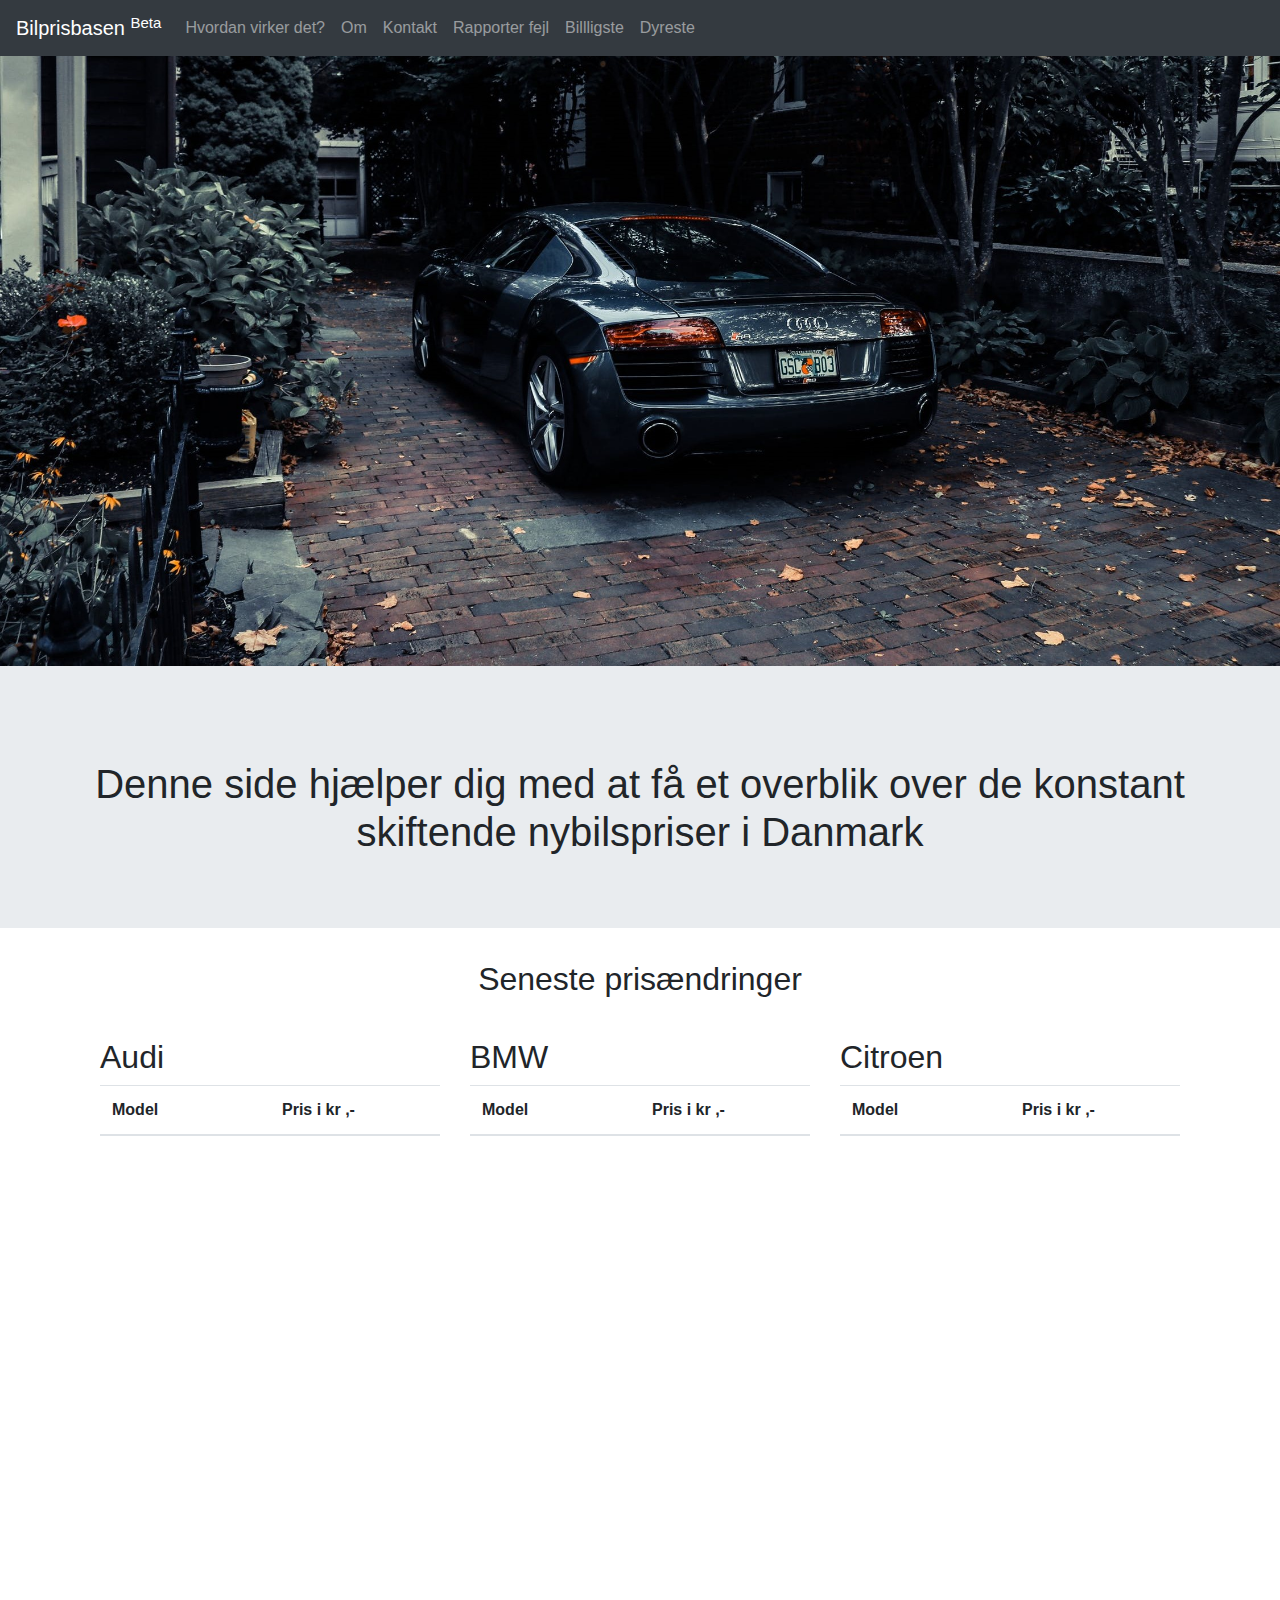
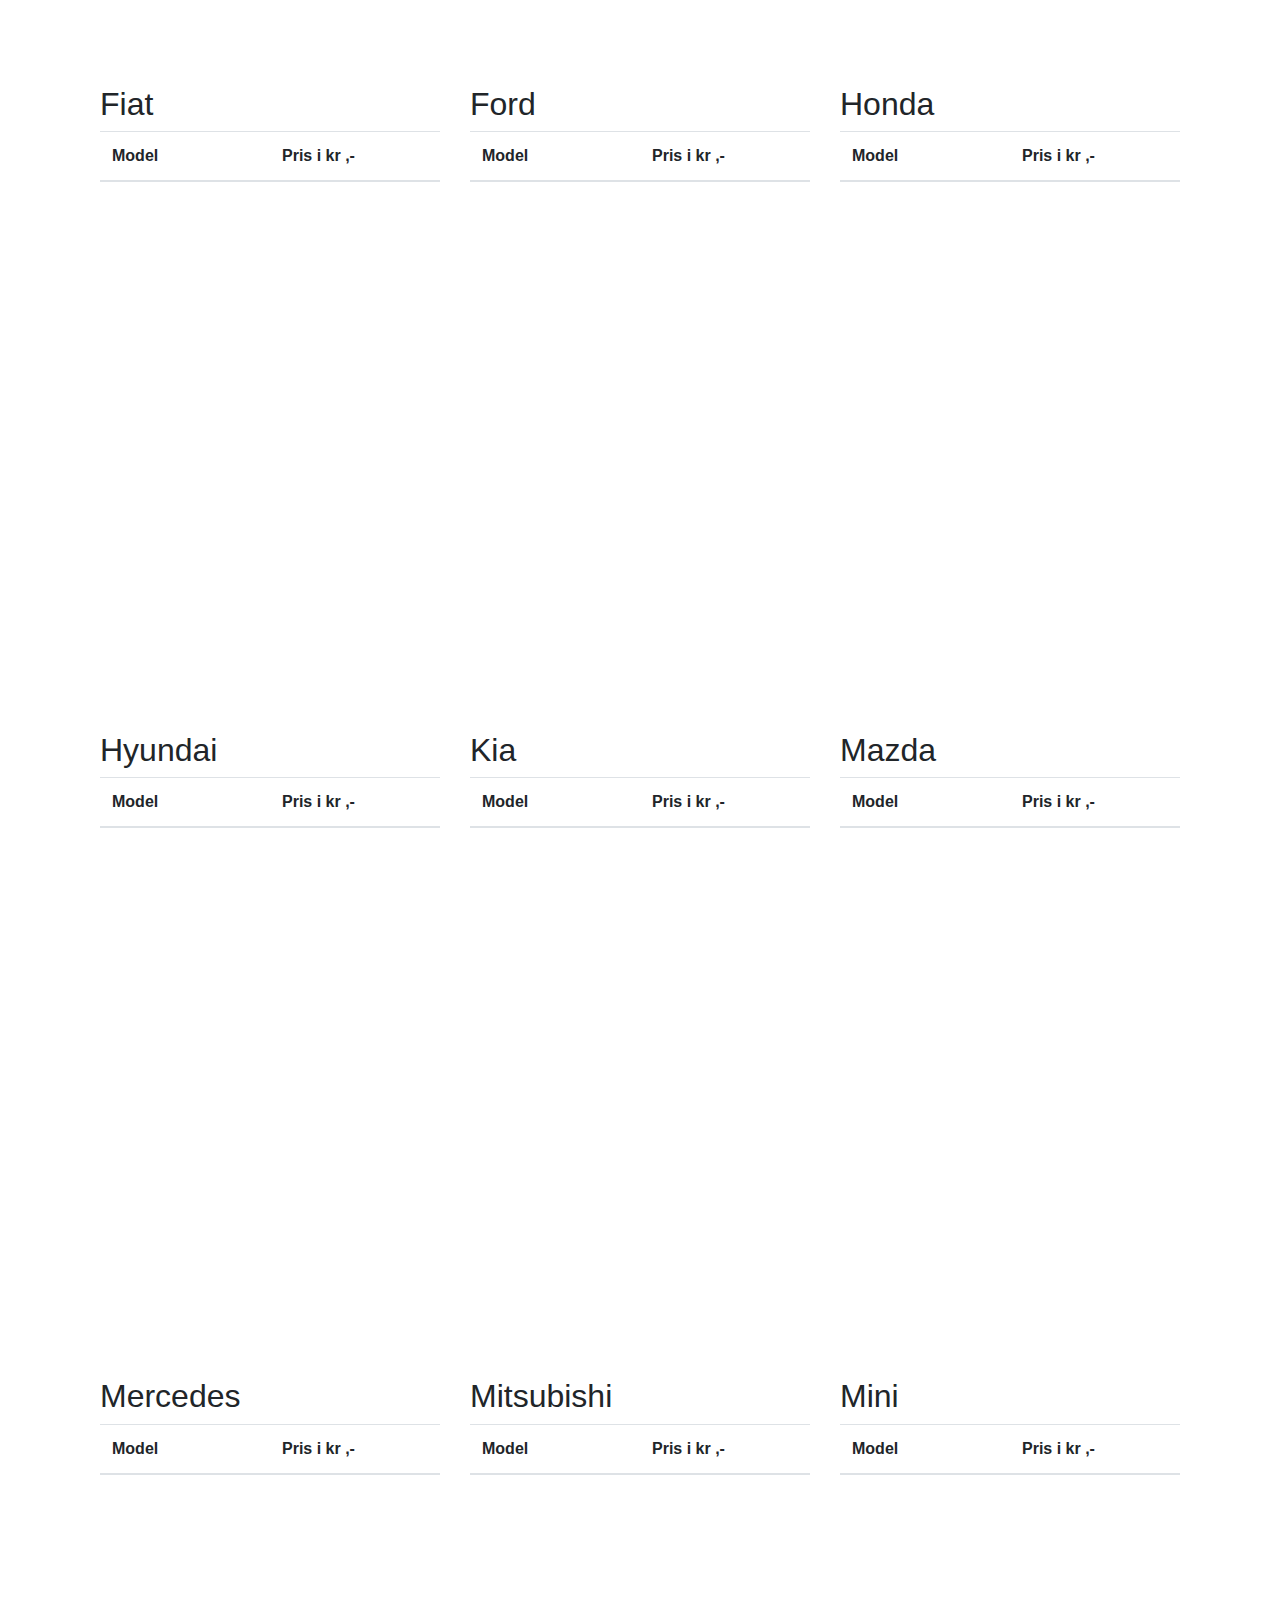
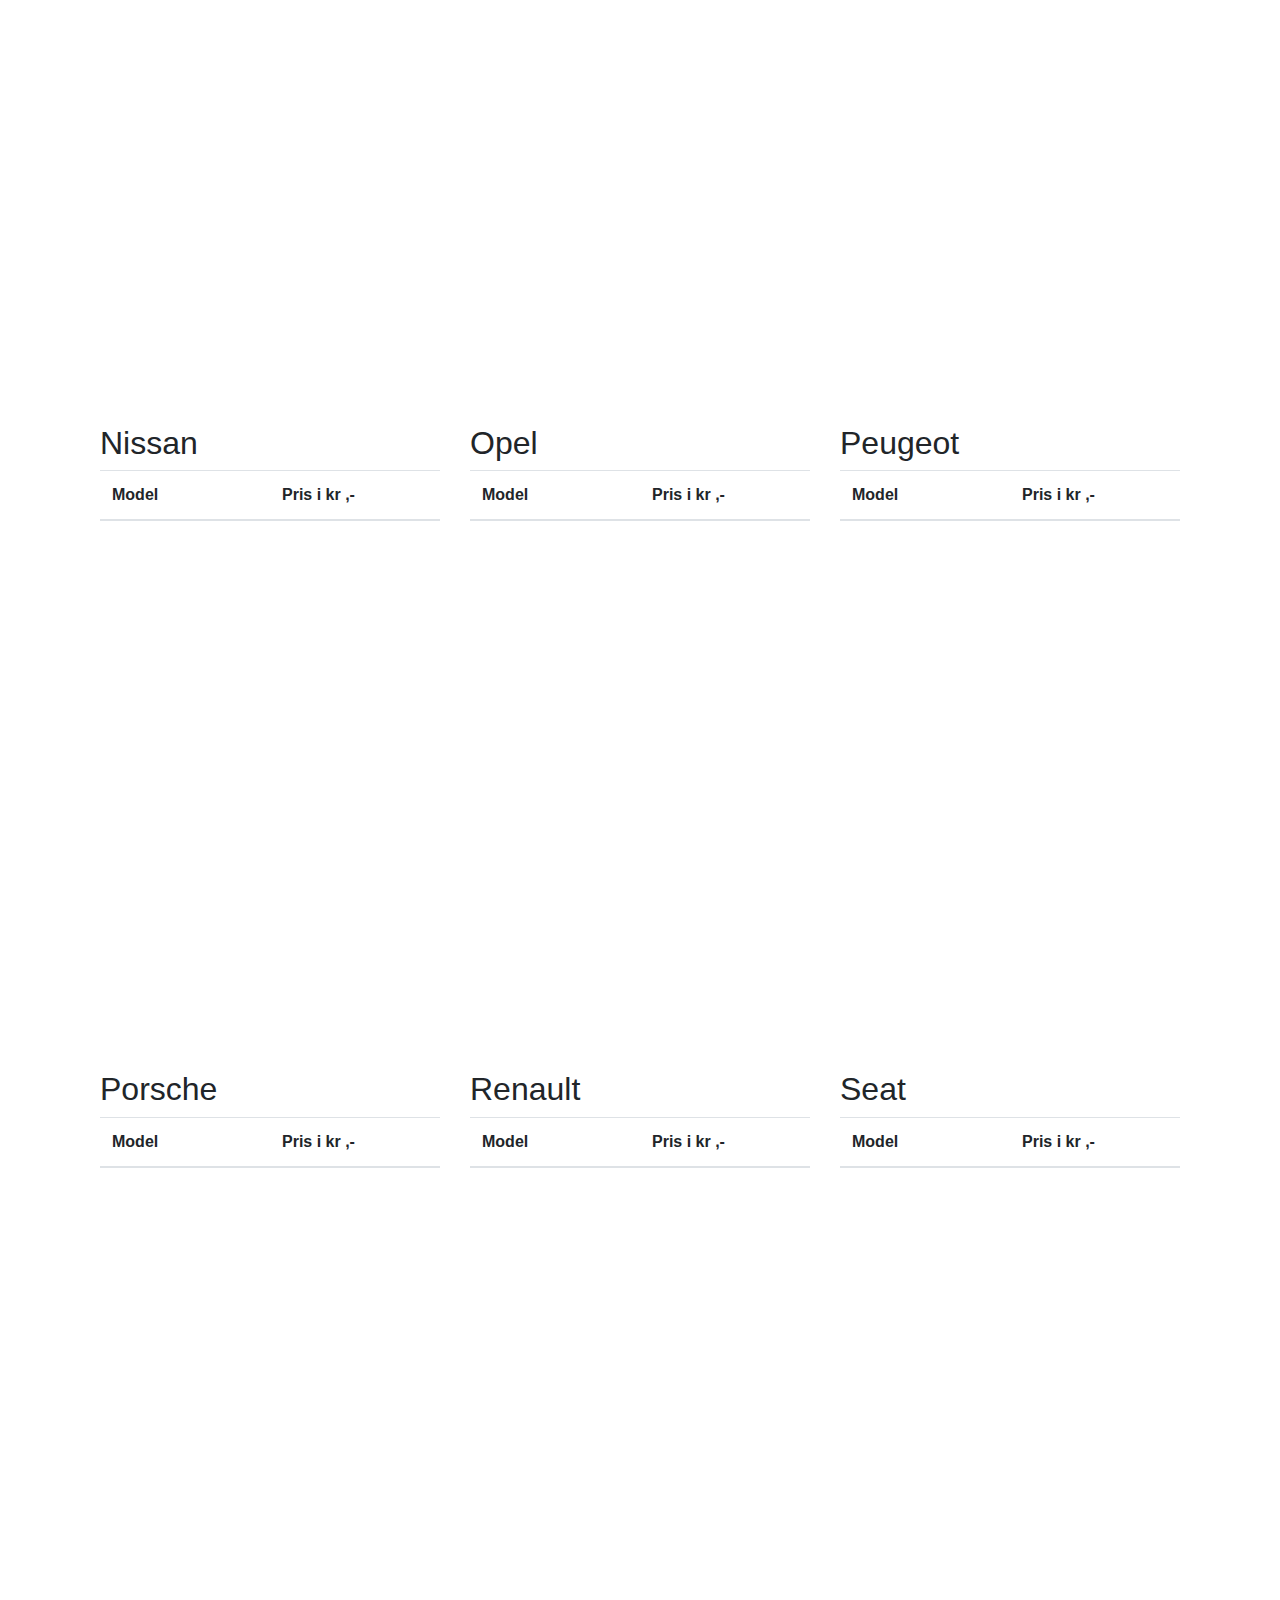
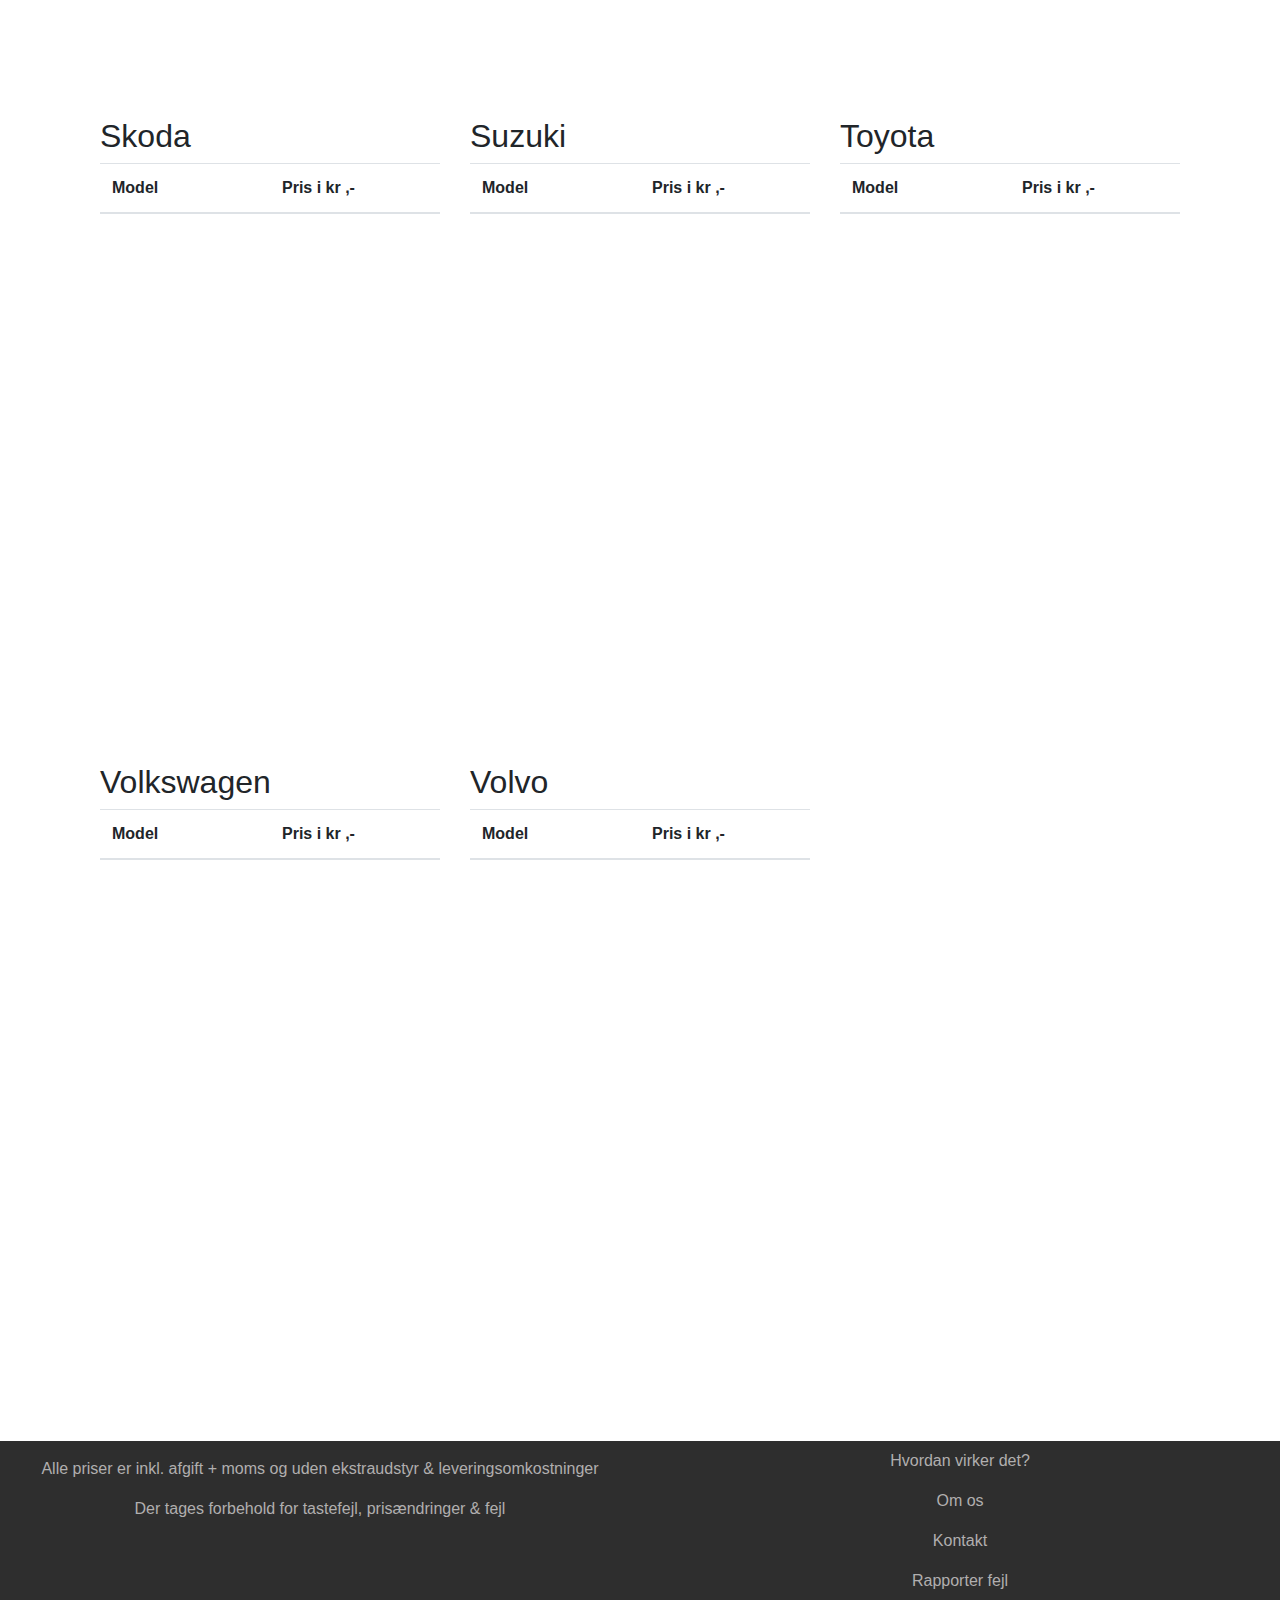
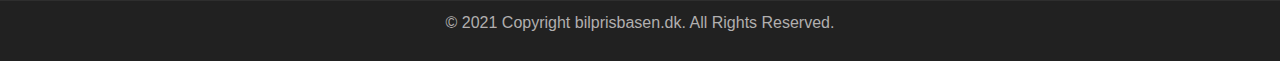
<file: index.html>
<!DOCTYPE html>
<html lang="en">
<head>
    <!-- [Global site tag (gtag.js) - Google Analytics -->
    <script async src="https://www.googletagmanager.com/gtag/js?id=UA-144248250-1"></script>
    <script>
      window.dataLayer = window.dataLayer || [];
      function gtag(){dataLayer.push(arguments);}
      gtag('js', new Date());
      gtag('config', 'UA-144248250-1');
    </script>

    <meta charset="UTF-8">
    <meta name="viewport" content="width=device-width, initial-scale=1">
    <!-- Latest compiled and minified CSS -->
    <link rel="stylesheet" href="https://stackpath.bootstrapcdn.com/bootstrap/4.3.1/css/bootstrap.min.css" integrity="sha384-ggOyR0iXCbMQv3Xipma34MD+dH/1fQ784/j6cY/iJTQUOhcWr7x9JvoRxT2MZw1T" crossorigin="anonymous">

    <!-- jQuery library -->
    <script src="https://ajax.googleapis.com/ajax/libs/jquery/3.4.0/jquery.min.js"></script>

    <!-- Popper JS -->
    <script src="https://cdnjs.cloudflare.com/ajax/libs/popper.js/1.14.7/umd/popper.min.js"></script>

    <!-- Latest compiled JavaScript -->
    <script src="https://maxcdn.bootstrapcdn.com/bootstrap/4.3.1/js/bootstrap.min.js"></script>

    <!-- For charts/visualization -->
    <script src="js/Chart.min.js"></script>

    <link rel="stylesheet" href="css/base.css">


    <!-- Favicon -->
    <!--<link rel="shortcut icon" href="http://www.iconj.com/ico/1/0/10i0g16h4i.ico" type="image/x-icon" /> --><!-- Farvet opacity -->

     <!-- <link rel="shortcut icon" href="http://www.iconj.com/ico/k/w/kw5g22840t.ico" type="image/x-icon" /> --><!-- Farvet -->

    <link rel="shortcut icon" href="favicon.ico" type="image/x-icon" /> <!-- Farvet lille -->
     <!-- <link rel="shortcut icon" href="http://www.iconj.com/ico/b/a/bab609jv7a.ico" type="image/x-icon" /> --> <!-- Dark -->


    <title>[Beta] Bilpriser</title>
</head>
<body>

<link rel="stylesheet" href="https://cdnjs.cloudflare.com/ajax/libs/font-awesome/4.7.0/css/font-awesome.min.css">

<!-- Navigation bar -->
<div class="navbar navbar-expand-xl bg-dark navbar-dark ">
    <a class="navbar-brand" href="#">Bilprisbasen <sup>Beta</sup></a>
    <ul class="navbar-nav mr-auto">
        <li class="nav-item">
            <a class="nav-link" href="#" data-toggle="modal" data-target="#modal_hvordan">Hvordan virker det?</a>
        </li>
        <li class="nav-item">
            <a class="nav-link" href="#" data-toggle="modal" data-target="#modal_om">Om</a>
        </li>
        <li class="nav-item">
            <a class="nav-link" href="#" data-toggle="modal" data-target="#modal_kontakt">Kontakt</a>
        </li>
        <li class="nav-item">
            <a class="nav-link" href="#" data-toggle="modal" data-target="#modal_rapporter_fejl">Rapporter fejl</a>
        </li>
        <li class="nav-item">
            <a class="nav-link" href="billigste.html">Billligste</a>
        </li>
        <li class="nav-item">
            <a class="nav-link" href="dyreste.html">Dyreste</a>
        </li>
    </ul>

    <p id="car_count" class="my-2 my-lg-0 font-weight-bold  text-light"></p>
</div>

<!-- Flot billede -->
<img src="r8_medium.jpeg" style="width: 100%;" >


<!-- JumboTron -->
<div class="jumbotron jumbotron-fluid">
    <div class="container text-center">
        <!-- AlTERNATIV TITEL
        En samling af alle nybilspriser fra store bilmærker i Danmark -->
        <h1 style="margin-top:30px">Denne side hjælper dig med at få et overblik over de konstant skiftende nybilspriser i Danmark</h1>
<!--        <p id="nyeste_prisændring"></p>-->
    </div>
</div>


<!-- Carousel -->
<h2 class="text-center">Seneste prisændringer</h2>

<div id="myCarousel" class="carousel slide" data-ride="carousel">
    <div class="carousel-inner" id="carousel-inner-id">

    </div>
    <a class="carousel-control-prev " href="#myCarousel" data-slide="prev"><span class="carousel-control-prev-icon"></span></a>
    <a class="carousel-control-next" href="#myCarousel" data-slide="next"><span class="carousel-control-next-icon"></span></a>
</div>




<!-- Tables -->
<div id="price_tables" class="container">
    <div class="row">

        <!-- Audi -->
        <div class="col-sm-4">
            <a class="table-links" href="https://www.audi.dk"> <h2 >Audi</h2></a>
                <div class="table-wrapper-scroll-y my-custom-scrollbar">
                    <table id="table-audi" class="table table-striped table-hover">
                        <thead><tr><th>Model</th><th>Pris i kr ,-</th></tr></thead>
                        <tbody>
                        </tbody>
                    </table>
                </div>
        </div>

        <!-- BMW -->
        <div class="col-sm-4">
            <a class="table-links" href="https://www.bmw.dk/"> <h2 >BMW</h2></a>
                <div class="table-wrapper-scroll-y my-custom-scrollbar">
                    <table id="table-bmw" class="table table-striped table-hover">
                        <thead><tr><th>Model</th><th>Pris i kr ,-</th></tr></thead>
                        <tbody>
                        </tbody>
                    </table>
                </div>
        </div>

        <!-- Citroen -->
        <div class="col-sm-4">
            <a class="table-links" href="https://www.citroen.dk"> <h2 >Citroen</h2></a>
                <div class="table-wrapper-scroll-y my-custom-scrollbar">
                    <table id="table-citroen" class="table table-striped table-hover">
                        <thead><tr><th>Model</th><th>Pris i kr ,-</th></tr></thead>
                        <tbody>
                        </tbody>
                    </table>
                </div>
        </div>

        <!-- Fiat -->
        <div class="col-sm-4">
            <a class="table-links" href="https://www.fiat.dk/"> <h2 >Fiat</h2></a>
                <div class="table-wrapper-scroll-y my-custom-scrollbar">
                    <table id="table-fiat" class="table table-striped table-hover">
                        <thead><tr><th>Model</th><th>Pris i kr ,-</th></tr></thead>
                        <tbody>
                        </tbody>
                    </table>
                </div>
        </div>

        <!-- Ford -->
        <div class="col-sm-4">
            <a class="table-links" href="https://www.ford.dk"> <h2 >Ford</h2></a>
                <div class="table-wrapper-scroll-y my-custom-scrollbar">
                    <table id="table-ford" class="table table-striped table-hover">
                        <thead><tr><th>Model</th><th>Pris i kr ,-</th></tr></thead>
                        <tbody>
                        </tbody>
                    </table>
                </div>
        </div>

        <!-- Honda -->
        <div class="col-sm-4">
            <a class="table-links" href="https://www.honda.dk/"> <h2 >Honda</h2></a>
                <div class="table-wrapper-scroll-y my-custom-scrollbar">
                    <table id="table-honda" class="table table-striped table-hover">
                        <thead><tr><th>Model</th><th>Pris i kr ,-</th></tr></thead>
                        <tbody>
                        </tbody>
                    </table>
                </div>
        </div>

        <!-- Hyundai -->
        <div class="col-sm-4">
            <a class="table-links" href="https://www.hyundai.dk"> <h2 >Hyundai</h2></a>
                <div class="table-wrapper-scroll-y my-custom-scrollbar">
                    <table id="table-hyundai" class="table table-striped table-hover">
                        <thead><tr><th>Model</th><th>Pris i kr ,-</th></tr></thead>
                        <tbody>
                        </tbody>
                    </table>
                </div>
        </div>


        <!-- Kia -->
        <div class="col-sm-4">
            <a class="table-links" href="https://am.dk/biler/nye-biler/kia/"> <h2 >Kia</h2></a>
                <div class="table-wrapper-scroll-y my-custom-scrollbar">
                    <table id="table-kia" class="table table-striped table-hover">
                        <thead><tr><th>Model</th><th>Pris i kr ,-</th></tr></thead>
                        <tbody>
                        </tbody>
                    </table>
                </div>
        </div>


        <!-- Mazda -->
        <div class="col-sm-4">
            <a class="table-links" href="https://www.mazda.dk/"> <h2 >Mazda</h2></a>
                <div class="table-wrapper-scroll-y my-custom-scrollbar">
                    <table id="table-mazda" class="table table-striped table-hover">
                        <thead><tr><th>Model</th><th>Pris i kr ,-</th></tr></thead>
                        <tbody>
                        </tbody>
                    </table>
                </div>
        </div>


        <!-- Mercedes -->
        <div class="col-sm-4">
            <a class="table-links" href="https://www.mercedes-benz.dk"> <h2 >Mercedes</h2></a>
                <div class="table-wrapper-scroll-y my-custom-scrollbar">
                    <table id="table-mercedes" class="table table-striped table-hover">
                        <thead><tr><th>Model</th><th>Pris i kr ,-</th></tr></thead>
                        <tbody>
                        </tbody>
                    </table>
                </div>
        </div>

        <!-- Mitsubishi -->
        <div class="col-sm-4">
            <a class="table-links" href="https://mitsubishi-motors.dk/"> <h2 >Mitsubishi</h2></a>
                <div class="table-wrapper-scroll-y my-custom-scrollbar">
                    <table id="table-mitsubishi" class="table table-striped table-hover">
                        <thead><tr><th>Model</th><th>Pris i kr ,-</th></tr></thead>
                        <tbody>
                        </tbody>
                    </table>
                </div>
        </div>


        <!-- Mini -->
        <div class="col-sm-4">
            <a class="table-links" href="https://www.mini.dk/"> <h2 >Mini</h2></a>
                <div class="table-wrapper-scroll-y my-custom-scrollbar">
                    <table id="table-mini" class="table table-striped table-hover">
                        <thead><tr><th>Model</th><th>Pris i kr ,-</th></tr></thead>
                        <tbody>
                        </tbody>
                    </table>
                </div>
        </div>

        <!-- Nissan -->
        <div class="col-sm-4">
            <a class="table-links" href="https://www.nissan.dk/"> <h2 >Nissan</h2></a>
                <div class="table-wrapper-scroll-y my-custom-scrollbar">
                    <table id="table-nissan" class="table table-striped table-hover">
                        <thead><tr><th>Model</th><th>Pris i kr ,-</th></tr></thead>
                        <tbody>
                        </tbody>
                    </table>
                </div>
        </div>

        <!-- Opel -->
        <div class="col-sm-4">
            <a class="table-links" href="https://www.opel.dk"> <h2 >Opel</h2></a>
                <div class="table-wrapper-scroll-y my-custom-scrollbar">
                    <table id="table-opel" class="table table-striped table-hover">
                        <thead><tr><th>Model</th><th>Pris i kr ,-</th></tr></thead>
                        <tbody>
                        </tbody>
                    </table>
                </div>
        </div>

        <!-- Peugeot -->
        <div class="col-sm-4">
            <a class="table-links" href="https://www.peugeot"> <h2 >Peugeot</h2></a>
                <div class="table-wrapper-scroll-y my-custom-scrollbar">
                    <table id="table-peugeot" class="table table-striped table-hover">
                        <thead><tr><th>Model</th><th>Pris i kr ,-</th></tr></thead>
                        <tbody>
                        </tbody>
                    </table>
                </div>
        </div>

        <!-- Porsche -->
        <div class="col-sm-4">
            <a class="table-links" href="https://www.porsche.dk"> <h2 >Porsche</h2></a>
                <div class="table-wrapper-scroll-y my-custom-scrollbar">
                    <table id="table-porsche" class="table table-striped table-hover">
                        <thead><tr><th>Model</th><th>Pris i kr ,-</th></tr></thead>
                        <tbody>
                        </tbody>
                    </table>
                </div>
        </div>

        <!-- Renault -->
        <div class="col-sm-4">
            <a class="table-links" href="https://www.renault.dk/"> <h2 >Renault</h2></a>
                <div class="table-wrapper-scroll-y my-custom-scrollbar">
                    <table id="table-renault" class="table table-striped table-hover">
                        <thead><tr><th>Model</th><th>Pris i kr ,-</th></tr></thead>
                        <tbody>
                        </tbody>
                    </table>
                </div>
        </div>


        <!-- Seat -->
        <div class="col-sm-4">
            <a class="table-links" href="https://www.seat.dk/"> <h2 >Seat</h2></a>
                <div class="table-wrapper-scroll-y my-custom-scrollbar">
                    <table id="table-seat" class="table table-striped table-hover">
                        <thead><tr><th>Model</th><th>Pris i kr ,-</th></tr></thead>
                        <tbody>
                        </tbody>
                    </table>
                </div>
        </div>


        <!-- Skoda -->
        <div class="col-sm-4">
            <a class="table-links" href="https://www.skoda.dk/"> <h2 >Skoda</h2></a>
                <div class="table-wrapper-scroll-y my-custom-scrollbar">
                    <table id="table-skoda" class="table table-striped table-hover">
                        <thead><tr><th>Model</th><th>Pris i kr ,-</th></tr></thead>
                        <tbody>
                        </tbody>
                    </table>
                </div>
        </div>

        <!-- Suzuki -->
        <div class="col-sm-4">
            <a class="table-links" href="https://www.suzuki.dk/"> <h2 >Suzuki</h2></a>
                <div class="table-wrapper-scroll-y my-custom-scrollbar">
                    <table id="table-suzuki" class="table table-striped table-hover">
                        <thead><tr><th>Model</th><th>Pris i kr ,-</th></tr></thead>
                        <tbody>
                        </tbody>
                    </table>
                </div>
        </div>

        <!-- Toyota -->
        <div class="col-sm-4">
            <a class="table-links" href="https://www.toyota.dk"> <h2 >Toyota</h2></a>
                <div class="table-wrapper-scroll-y my-custom-scrollbar">
                    <table id="table-toyota" class="table table-striped table-hover">
                        <thead><tr><th>Model</th><th>Pris i kr ,-</th></tr></thead>
                        <tbody>
                        </tbody>
                    </table>
                </div>
        </div>

        <!-- Volkswagen -->
        <div class="col-sm-4">
            <a class="table-links" href="https://www.volkswagen.dk"> <h2 >Volkswagen</h2></a>
                <div class="table-wrapper-scroll-y my-custom-scrollbar">
                    <table id="table-volkswagen" class="table table-striped table-hover">
                        <thead><tr><th>Model</th><th>Pris i kr ,-</th></tr></thead>
                        <tbody>
                        </tbody>
                    </table>
                </div>
        </div>

        <!-- Volvo -->
        <div class="col-sm-4">
            <a class="table-links" href="https://www.volvocars.com/dk"> <h2 >Volvo</h2></a>
                <div class="table-wrapper-scroll-y my-custom-scrollbar">
                    <table id="table-volvo" class="table table-striped table-hover">
                        <thead><tr><th>Model</th><th>Pris i kr ,-</th></tr></thead>
                        <tbody>
                        </tbody>
                    </table>
                </div>
        </div>




    </div>
</div>




                    <!-- Modals -->
<!-- Hvordan virker det? -->
<div class="modal fade" id="modal_hvordan">
 <div class="modal-dialog">
  <div class="modal-content">

    <!-- Modal Header -->
    <div class="modal-header">
      <h4 class="modal-title">Hvordan virker det?</h4>
      <button type="button" class="close" data-dismiss="modal">×</button>
    </div>

    <!-- Modal body -->
    <div class="modal-body">
      <p>Det fungerer ved, at et program automatisk indsamler data fra en masse bilmærkers hjemmesider, og dernæst grupperer
          priserne til de respektive modeller. Til sidst vises dataen på hjemmesiden som du netop er på nu.</p>
    </div>

    <!-- Modal footer -->
    <div class="modal-footer">
      <button type="button" class="btn btn-danger" data-dismiss="modal">Luk</button>
    </div>
  </div>
 </div>
</div>

<!-- Om -->
<div class="modal fade" id="modal_om">
 <div class="modal-dialog">
  <div class="modal-content">

    <!-- Modal Header -->
    <div class="modal-header">
      <h4 class="modal-title">Om os</h4>
      <button type="button" class="close" data-dismiss="modal">×</button>
    </div>

    <!-- Modal body -->
    <div class="modal-body">
        <p>Har du et problem der skal løses?</p>
        <p>Ring 2480 7350 for en uforpligtende samtale.</p>
    </div>

    <!-- Modal footer -->
    <div class="modal-footer">
      <button type="button" class="btn btn-danger" data-dismiss="modal">Luk</button>
    </div>
  </div>
 </div>
</div>

<!-- Kontakt -->
<div class="modal fade" id="modal_kontakt">
 <div class="modal-dialog">
  <div class="modal-content">

    <!-- Modal Header -->
    <div class="modal-header">
      <h4 class="modal-title">Kontakt</h4>
      <button type="button" class="close" data-dismiss="modal">×</button>
    </div>

    <!-- Modal body -->
    <div class="modal-body">
        <p>Kontakt mig endelig hvis du har spørgsmål, forbedringer, eller andet i sinde.</p>
        <p>Email: Bilprisbasen@gmail.com</p>
        <p>Tlf: 2480 7350</p>
        <p>CVR-nr: 40606130</p>
    </div>

    <!-- Modal footer -->
    <div class="modal-footer">
      <button type="button" class="btn btn-danger" data-dismiss="modal">Luk</button>
    </div>
  </div>
 </div>
</div>

<!-- [BETA STUFF] Rapporter fejl/ændring -->
<div class="modal fade" id="modal_rapporter_fejl">
 <div class="modal-dialog">
  <div class="modal-content">

    <!-- Modal Header -->
    <div class="modal-header">
      <h4 class="modal-title">Rapporter fejl/tilføjelser</h4>
      <button type="button" class="close" data-dismiss="modal">×</button>
    </div>

    <!-- Modal body -->
    <div class="modal-body">
        <p>Enhver form for rapportering af fejludbedringer, tilføjelser, ændringer m.m. bedes sendt til</p>
        <p>Bilprisbasen@gmail.com</p>
    </div>

    <!-- Modal footer -->
    <div class="modal-footer">
      <button type="button" class="btn btn-danger" data-dismiss="modal">Luk</button>
    </div>
  </div>
 </div>
</div>



<!-- Footer -->
<footer>
    <div class="bottom-banner">
        <div class="row">
            <div class="col-sm-6">

                <div class="container text-center">
                    <p></p>
                    <p>Alle priser er inkl. afgift + moms og uden ekstraudstyr & leveringsomkostninger</p>
                    <p>Der tages forbehold for tastefejl, prisændringer & fejl</p>
                </div>
            </div>
            <div class="col-sm-6">
                <div class="container text-center">
                 <a class="nav-link" href="#" data-toggle="modal" data-target="#modal_hvordan">Hvordan virker det?</a>
                 <a class="nav-link" href="#" data-toggle="modal" data-target="#modal_om">Om os</a>
                 <a class="nav-link" href="#" data-toggle="modal" data-target="#modal_kontakt">Kontakt</a>
                 <a class="nav-link" href="#" data-toggle="modal" data-target="#modal_rapporter_fejl">Rapporter fejl</a>
                </div>
            </div>
        </div>

        <div class="footer-copyright">
            <p>© 2021 Copyright bilprisbasen.dk. All Rights Reserved.</p>
        </div>
    </div>
</footer>




<script src="js/js-utils.js"></script>


</body>
</html>
</file>
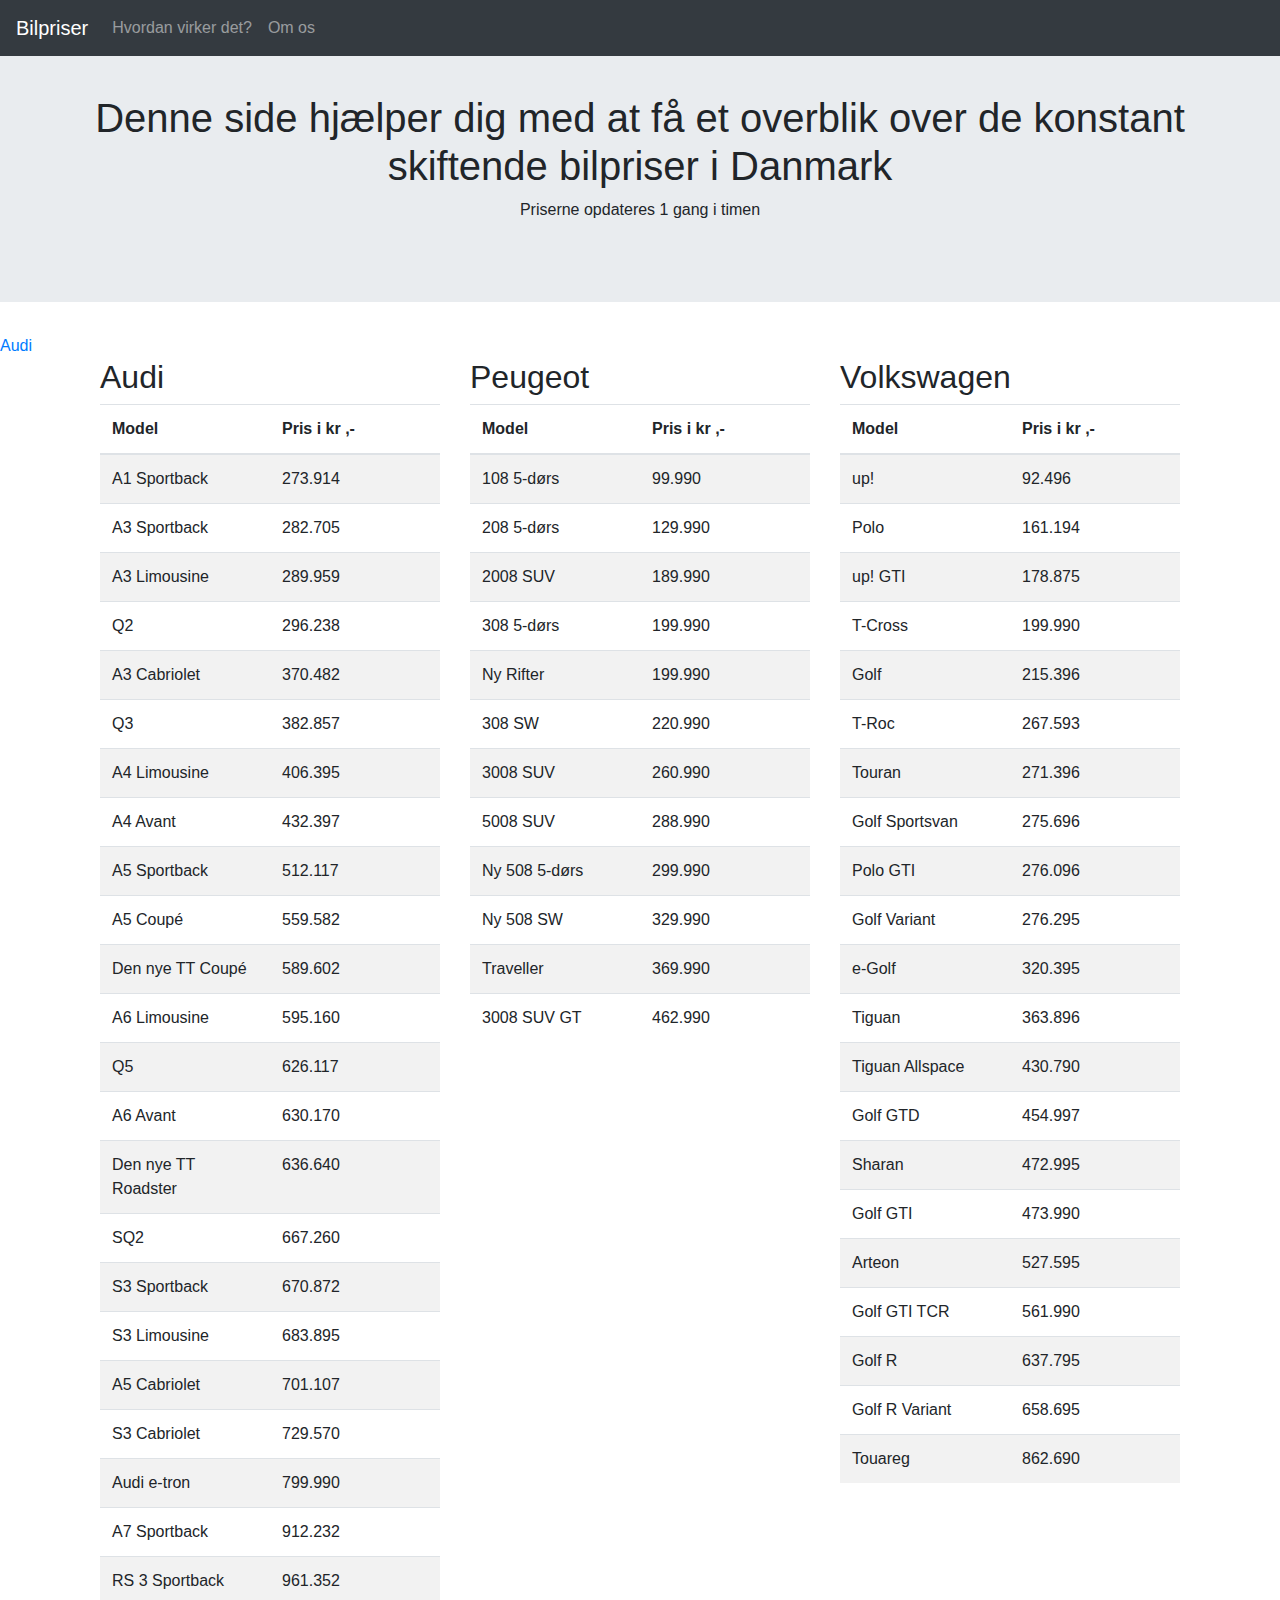
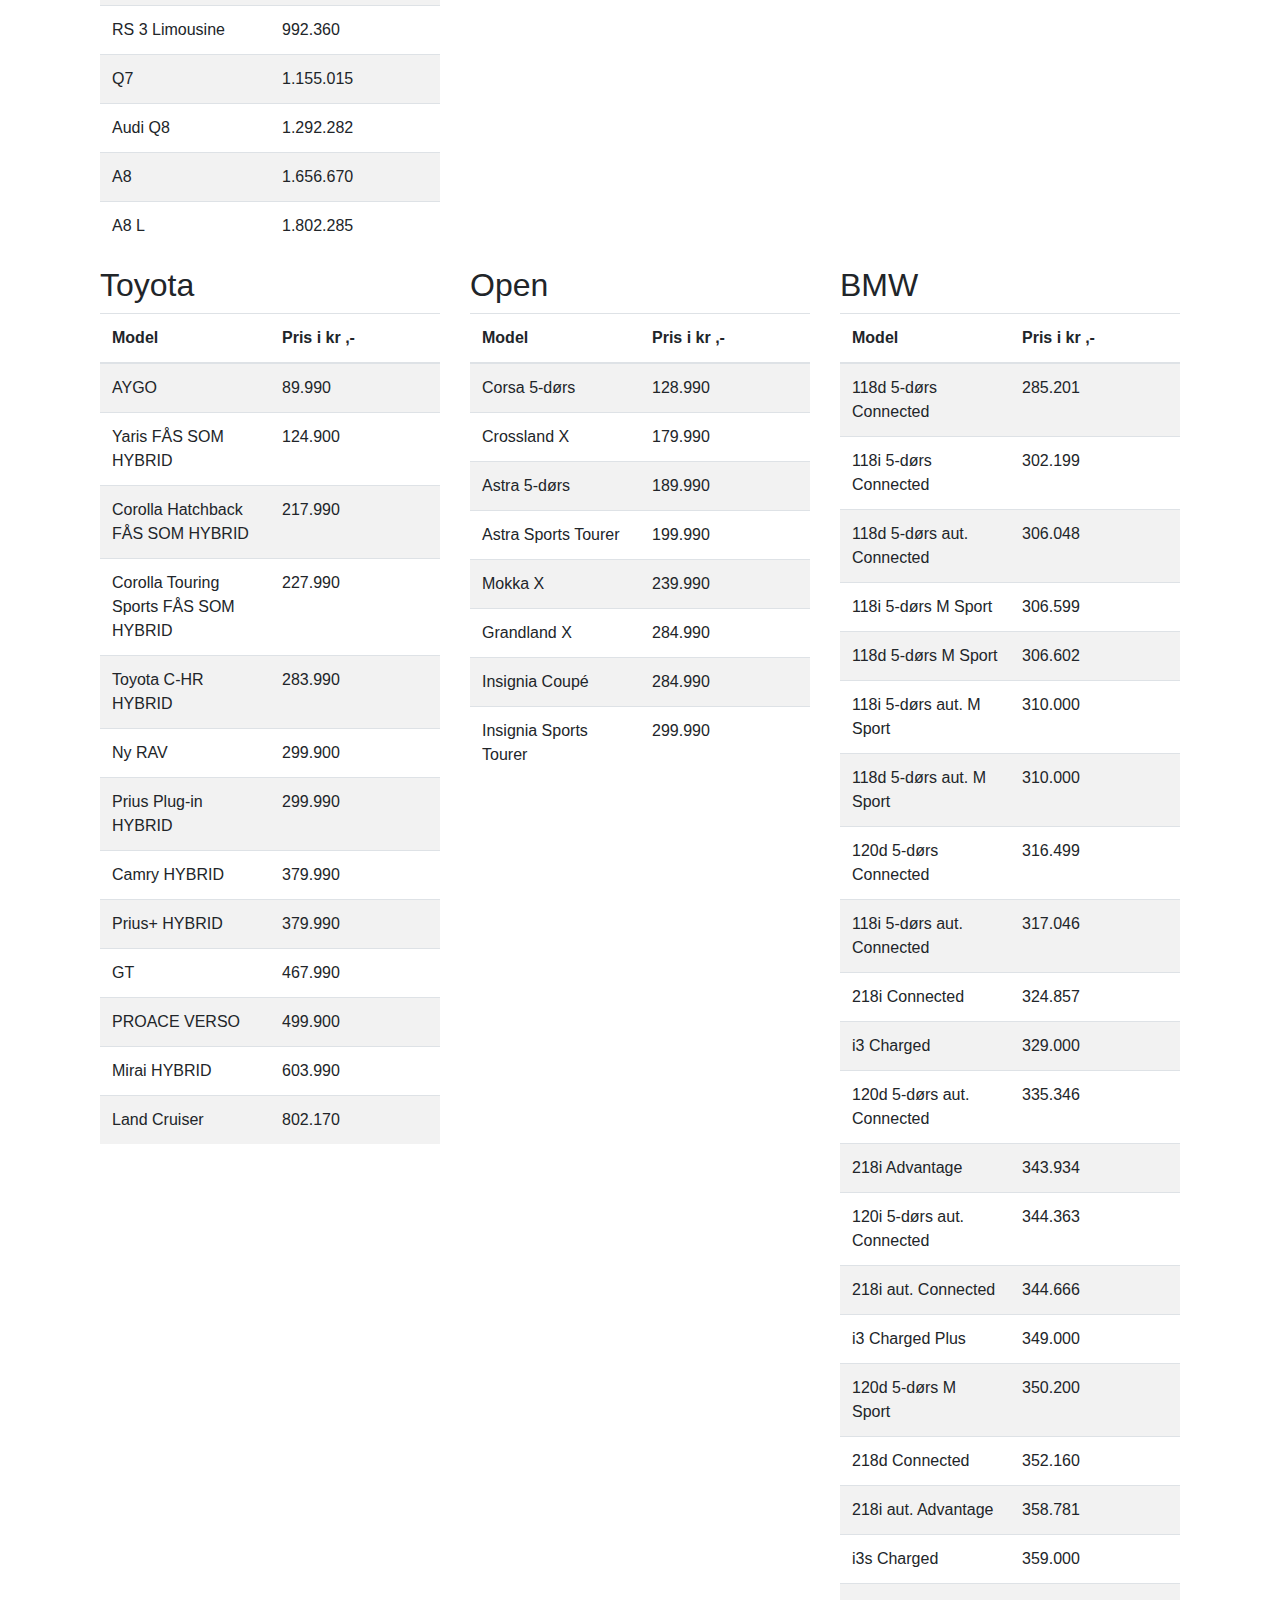
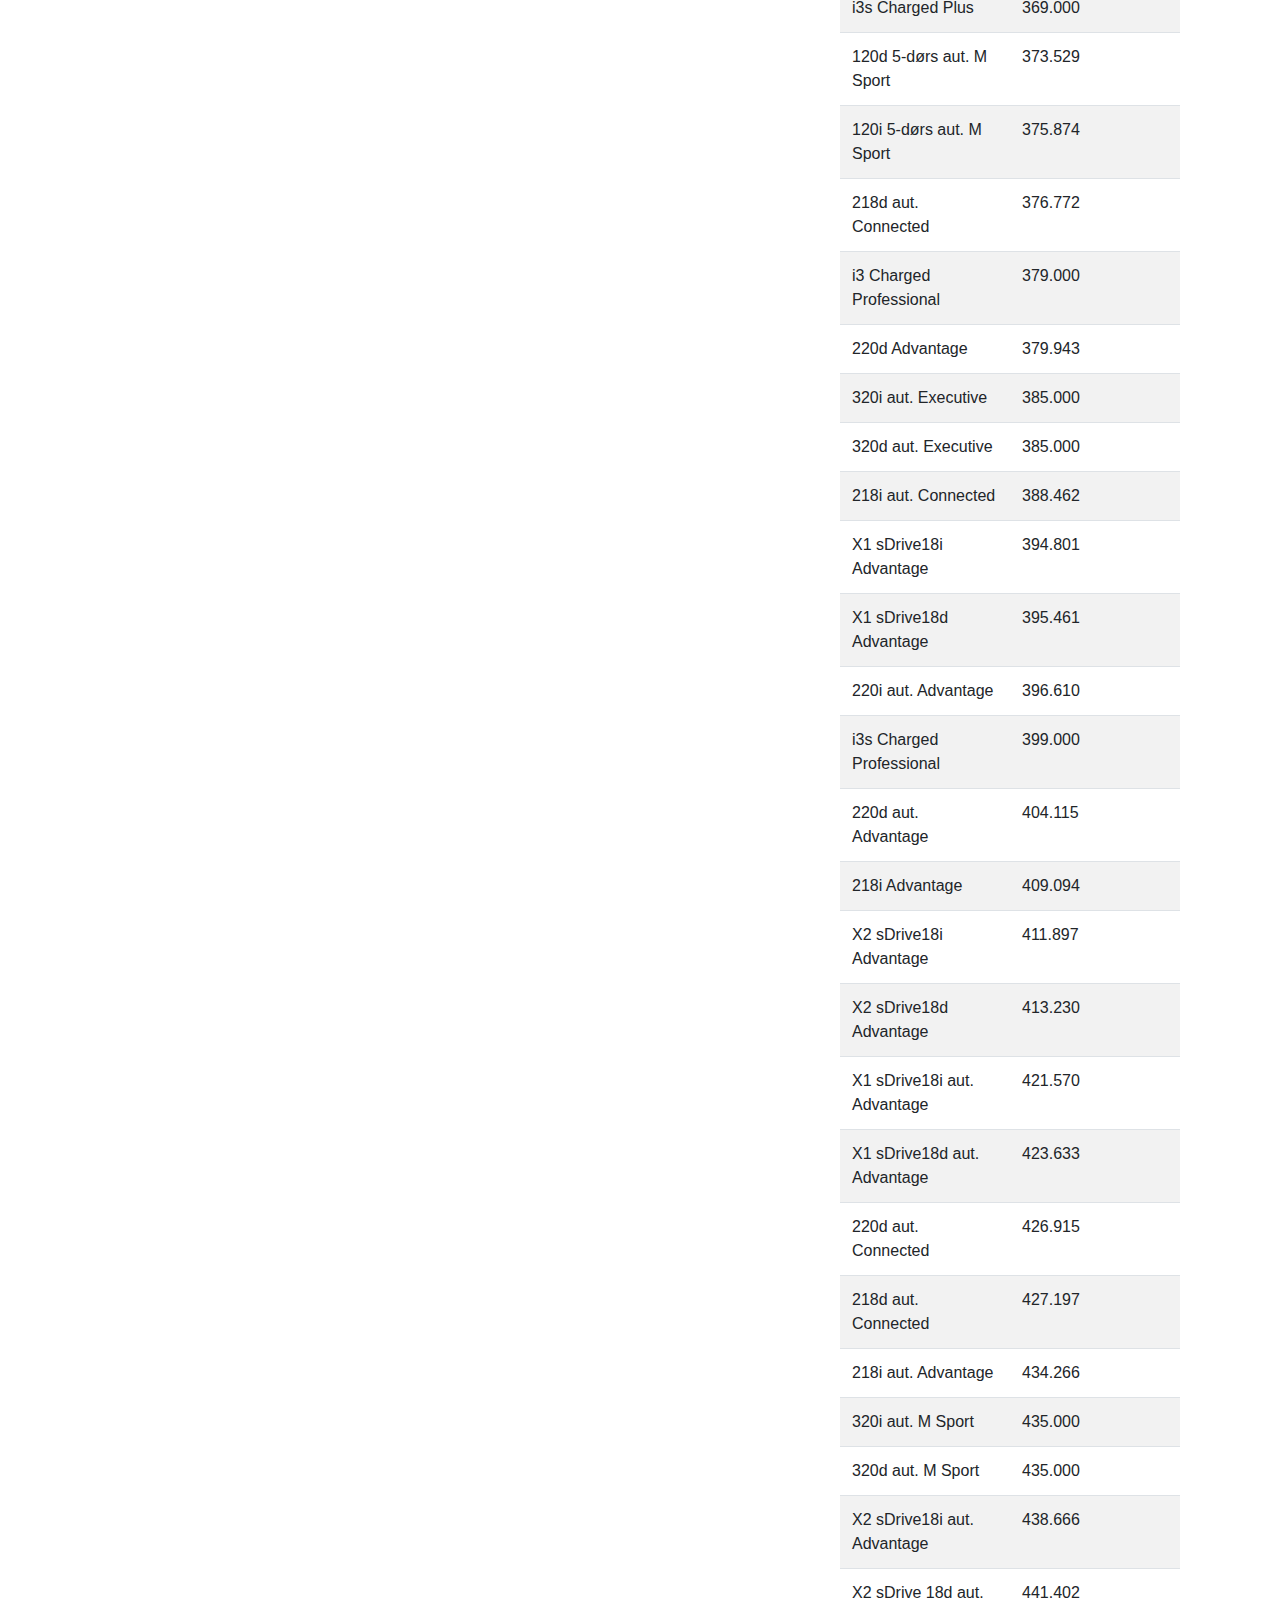
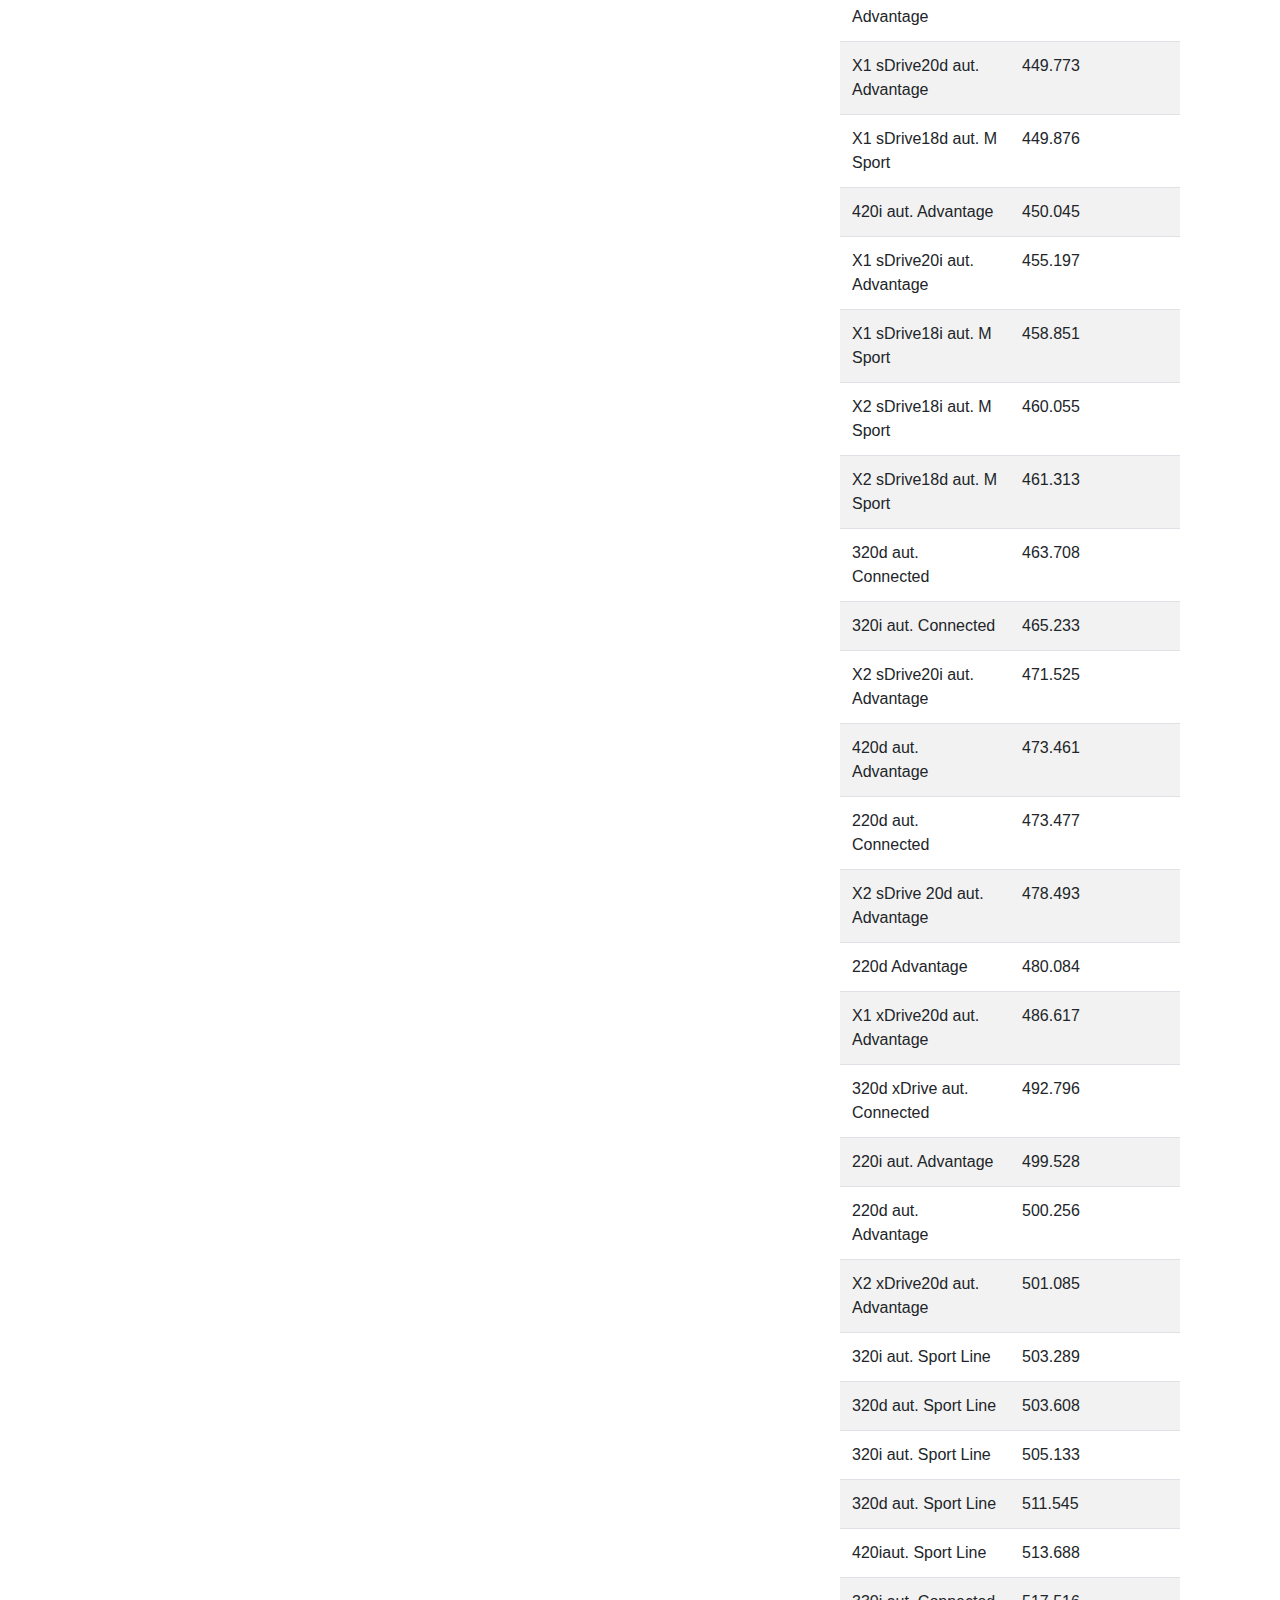
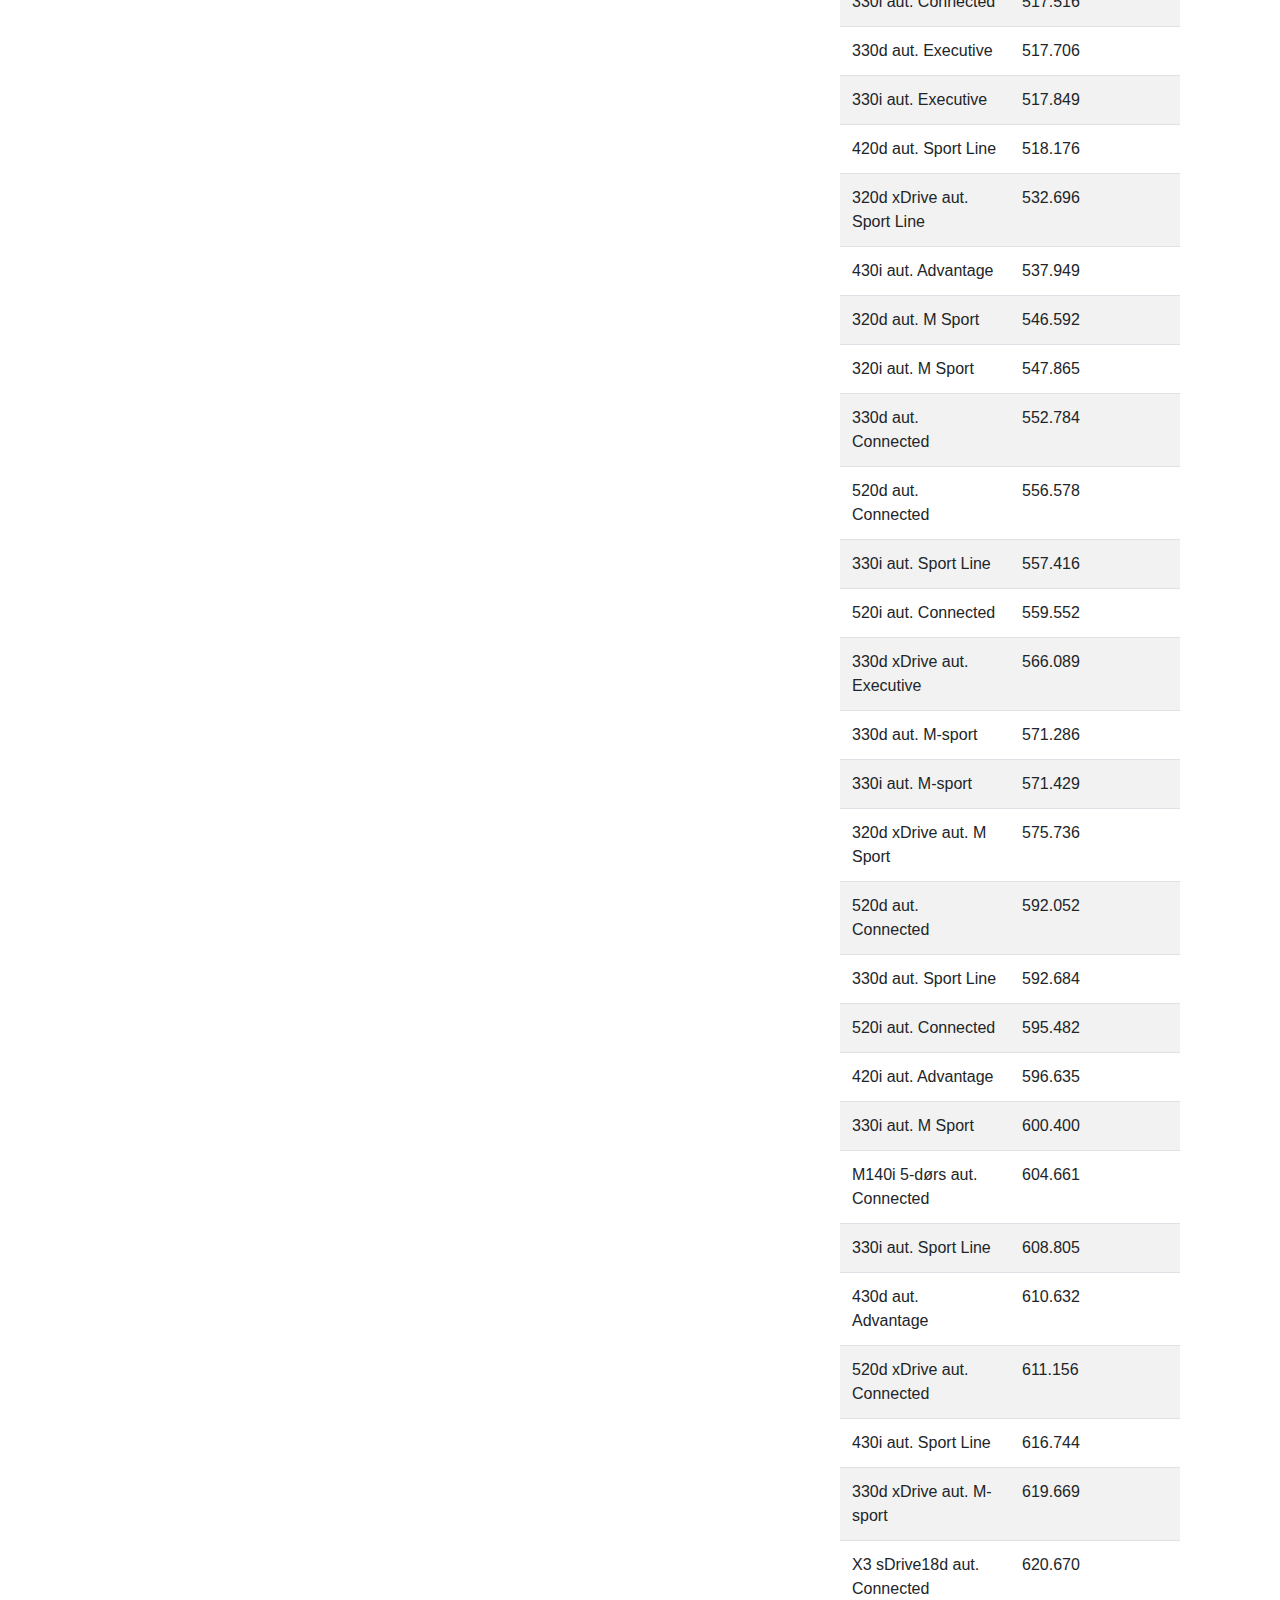
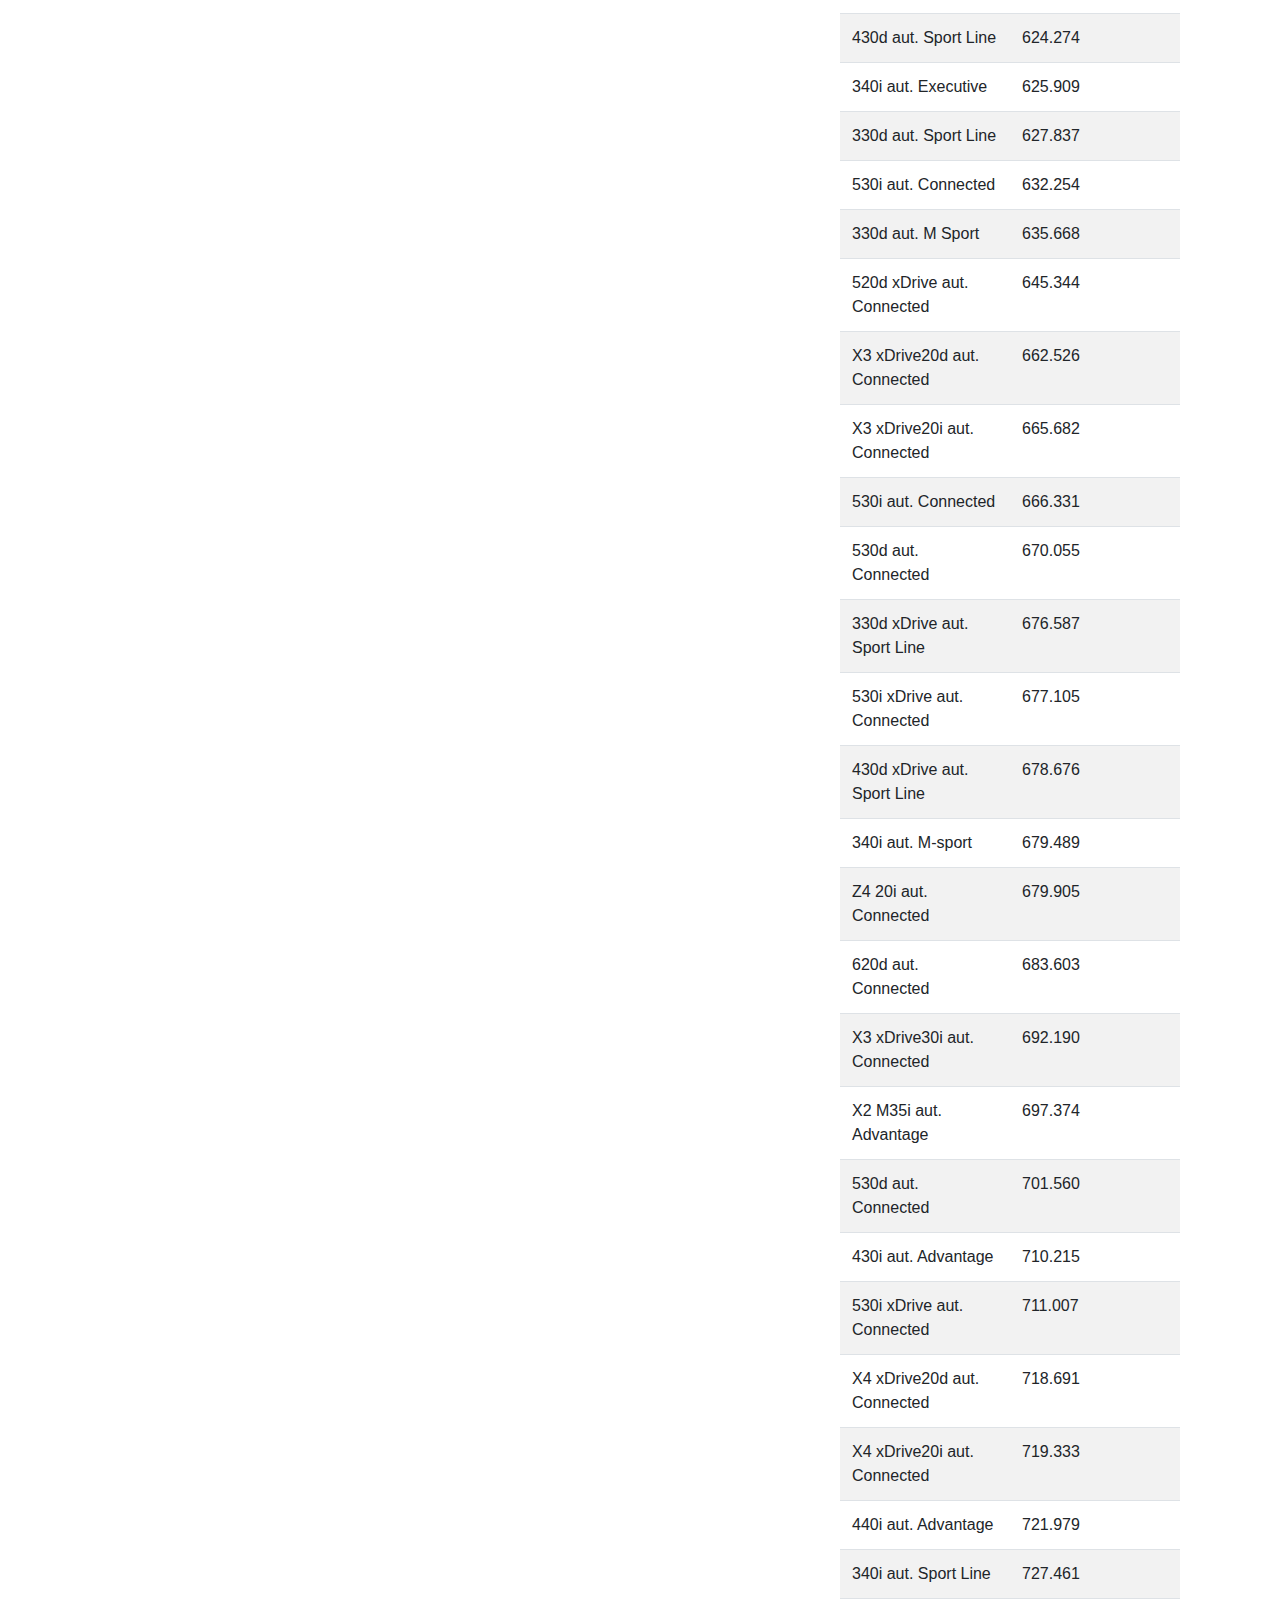
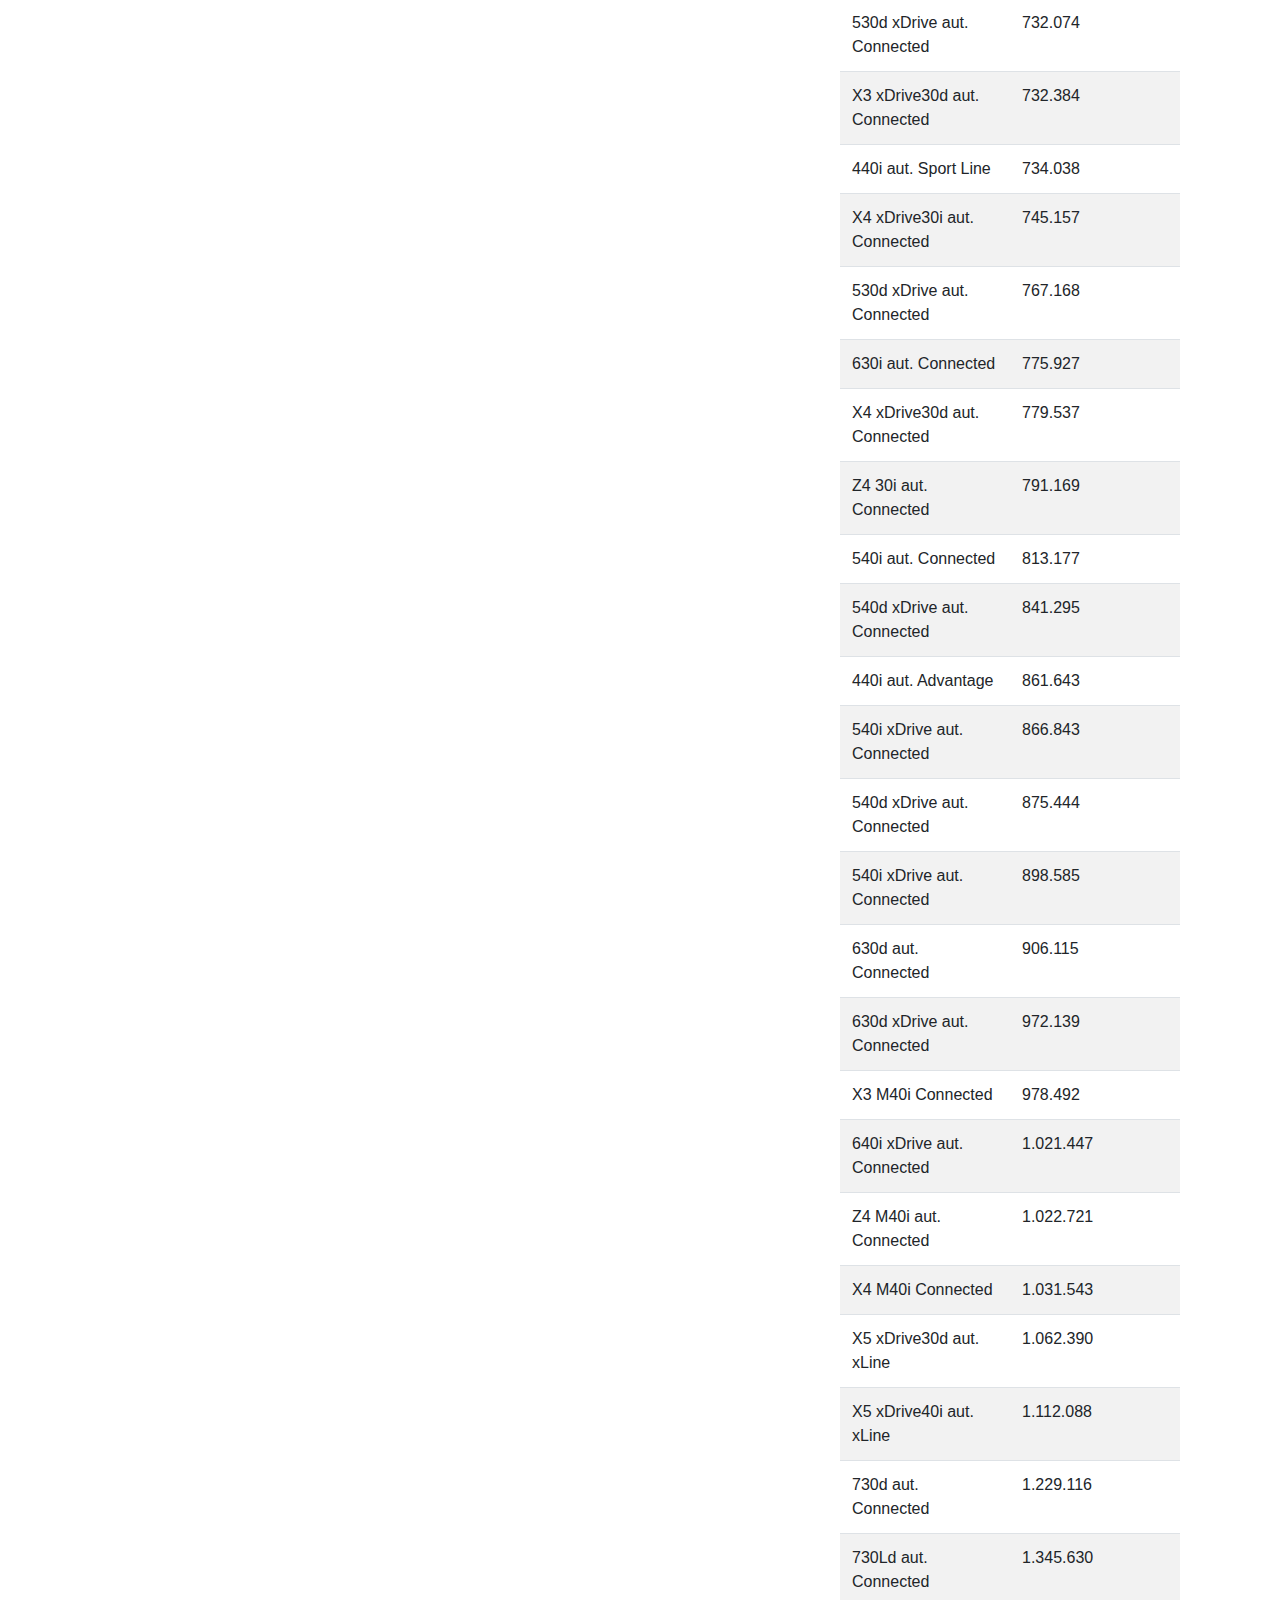
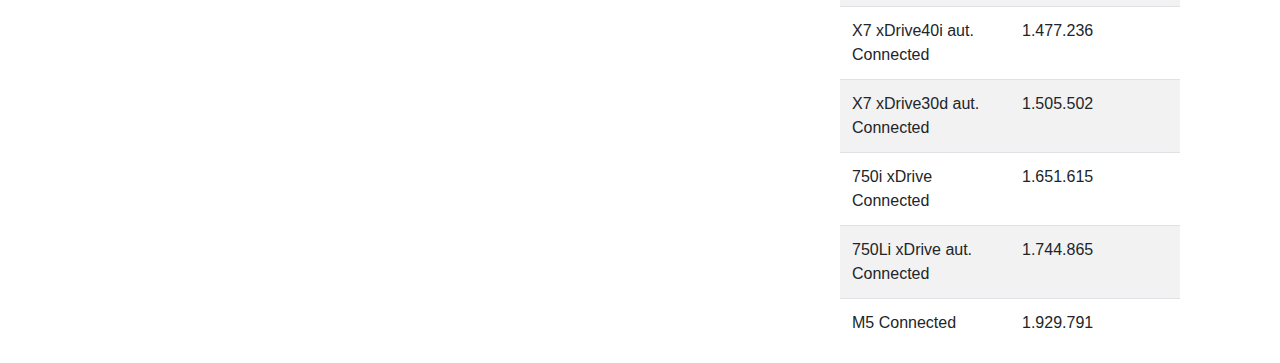
<file: autogenerated.html>
<!DOCTYPE html>
<html lang="en">
<head>
    <meta charset="UTF-8">
    <meta name="viewport" content="width=device-width, initial-scale=1">
    <!-- Latest compiled and minified CSS -->
    <link rel="stylesheet" href="https://maxcdn.bootstrapcdn.com/bootstrap/4.3.1/css/bootstrap.min.css">
    <link rel="stylesheet" href="css/base.css">

    <!-- jQuery library -->
    <script src="https://ajax.googleapis.com/ajax/libs/jquery/3.4.0/jquery.min.js"></script>

    <!-- Popper JS -->
    <script src="https://cdnjs.cloudflare.com/ajax/libs/popper.js/1.14.7/umd/popper.min.js"></script>

    <!-- Latest compiled JavaScript -->
    <script src="https://maxcdn.bootstrapcdn.com/bootstrap/4.3.1/js/bootstrap.min.js"></script>

    <title>Bilpriser</title>
</head>
<body>

<!-- Navigation bar -->
<div class="navbar navbar-expand-xl bg-dark navbar-dark fixed-top">
    <a class="navbar-brand" href="#">Bilpriser</a>
    <ul class="navbar-nav">
        <li class="nav-item">
            <a class="nav-link" href="#">Hvordan virker det?</a>
        </li>
        <li class="nav-item">
            <a class="nav-link" href="#">Om os</a>
        </li>
    </ul>
</div>

<!-- JumboTron -->
<div class="jumbotron jumbotron-fluid">
    <div class="container text-center">
        <h1 style="margin-top:30px">Denne side hjælper dig med at få et overblik over de konstant skiftende bilpriser i Danmark</h1>
        <p>Priserne opdateres 1 gang i timen</p>
    </div>
</div>

<a href="https://www.audi.dk/dk/web/da/modeller/a5.html">
    Audi
</a>

<!-- Tables -->
<div class="container"><div class="row"><div class="col-sm-4"><h2 >Audi</h2><table class="table table-striped table-hover" ><thead><tr><th>Model</th><th>Pris i kr ,-</th></tr></thead><tbody><tr><td>A1 Sportback</td><td>273.914</td></tr><tr><td>A3 Sportback</td><td>282.705</td></tr><tr><td>A3 Limousine</td><td>289.959</td></tr><tr><td>Q2</td><td>296.238</td></tr><tr><td>A3 Cabriolet</td><td>370.482</td></tr><tr><td>Q3</td><td>382.857</td></tr><tr><td>A4 Limousine</td><td>406.395</td></tr><tr><td>A4 Avant</td><td>432.397</td></tr><tr><td>A5 Sportback</td><td>512.117</td></tr><tr><td>A5 Coupé</td><td>559.582</td></tr><tr><td>Den nye TT Coupé</td><td>589.602</td></tr><tr><td>A6 Limousine </td><td>595.160</td></tr><tr><td>Q5</td><td>626.117</td></tr><tr><td>A6 Avant</td><td>630.170</td></tr><tr><td>Den nye TT Roadster</td><td>636.640</td></tr><tr><td>SQ2</td><td>667.260</td></tr><tr><td>S3 Sportback</td><td>670.872</td></tr><tr><td>S3 Limousine</td><td>683.895</td></tr><tr><td>A5 Cabriolet</td><td>701.107</td></tr><tr><td>S3 Cabriolet</td><td>729.570</td></tr><tr><td>Audi e-tron</td><td>799.990</td></tr><tr><td>A7 Sportback</td><td>912.232</td></tr><tr><td>RS 3 Sportback</td><td>961.352</td></tr><tr><td>RS 3 Limousine</td><td>992.360</td></tr><tr><td>Q7</td><td>1.155.015</td></tr><tr><td>Audi Q8</td><td>1.292.282</td></tr><tr><td>A8</td><td>1.656.670</td></tr><tr><td>A8 L</td><td>1.802.285</td></tr></tbody></table></div><div class="col-sm-4"><h2 >Peugeot</h2><table class="table table-striped table-hover" ><thead><tr><th>Model</th><th>Pris i kr ,-</th></tr></thead><tbody><tr><td>108 5-dørs</td><td>99.990</td></tr><tr><td>208 5-dørs</td><td>129.990</td></tr><tr><td>2008 SUV</td><td>189.990</td></tr><tr><td>308 5-dørs</td><td>199.990</td></tr><tr><td>Ny Rifter</td><td>199.990</td></tr><tr><td>308 SW</td><td>220.990</td></tr><tr><td>3008 SUV</td><td>260.990</td></tr><tr><td>5008 SUV</td><td>288.990</td></tr><tr><td>Ny 508 5-dørs</td><td>299.990</td></tr><tr><td>Ny 508 SW</td><td>329.990</td></tr><tr><td>Traveller</td><td>369.990</td></tr><tr><td>3008 SUV GT</td><td>462.990</td></tr></tbody></table></div><div class="col-sm-4"><h2 >Volkswagen</h2><table class="table table-striped table-hover" ><thead><tr><th>Model</th><th>Pris i kr ,-</th></tr></thead><tbody><tr><td>up!</td><td>92.496</td></tr><tr><td>Polo</td><td>161.194</td></tr><tr><td>up! GTI</td><td>178.875</td></tr><tr><td>T-Cross</td><td>199.990</td></tr><tr><td>Golf</td><td>215.396</td></tr><tr><td>T-Roc</td><td>267.593</td></tr><tr><td>Touran</td><td>271.396</td></tr><tr><td>Golf Sportsvan</td><td>275.696</td></tr><tr><td>Polo GTI</td><td>276.096</td></tr><tr><td>Golf Variant </td><td>276.295</td></tr><tr><td>e-Golf</td><td>320.395</td></tr><tr><td>Tiguan</td><td>363.896</td></tr><tr><td>Tiguan Allspace</td><td>430.790</td></tr><tr><td>Golf GTD</td><td>454.997</td></tr><tr><td>Sharan</td><td>472.995</td></tr><tr><td>Golf GTI</td><td>473.990</td></tr><tr><td>Arteon</td><td>527.595</td></tr><tr><td>Golf GTI TCR</td><td>561.990</td></tr><tr><td>Golf R</td><td>637.795</td></tr><tr><td>Golf R Variant</td><td>658.695</td></tr><tr><td>Touareg</td><td>862.690</td></tr></tbody></table></div><div class="col-sm-4"><h2 >Toyota</h2><table class="table table-striped table-hover" ><thead><tr><th>Model</th><th>Pris i kr ,-</th></tr></thead><tbody><tr><td>AYGO</td><td>89.990</td></tr><tr><td>Yaris FÅS SOM HYBRID</td><td>124.900</td></tr><tr><td>Corolla Hatchback FÅS SOM HYBRID</td><td>217.990</td></tr><tr><td>Corolla Touring Sports FÅS SOM HYBRID</td><td>227.990</td></tr><tr><td>Toyota C-HR HYBRID</td><td>283.990</td></tr><tr><td>Ny RAV</td><td>299.900</td></tr><tr><td>Prius Plug-in HYBRID</td><td>299.990</td></tr><tr><td>Camry HYBRID</td><td>379.990</td></tr><tr><td>Prius+ HYBRID</td><td>379.990</td></tr><tr><td>GT</td><td>467.990</td></tr><tr><td>PROACE VERSO</td><td>499.900</td></tr><tr><td>Mirai HYBRID</td><td>603.990</td></tr><tr><td>Land Cruiser</td><td>802.170</td></tr></tbody></table></div><div class="col-sm-4"><h2 >Open</h2><table class="table table-striped table-hover" ><thead><tr><th>Model</th><th>Pris i kr ,-</th></tr></thead><tbody><tr><td>Corsa 5-dørs</td><td>128.990</td></tr><tr><td>Crossland X</td><td>179.990</td></tr><tr><td>Astra 5-dørs</td><td>189.990</td></tr><tr><td>Astra Sports Tourer</td><td>199.990</td></tr><tr><td>Mokka X</td><td>239.990</td></tr><tr><td>Grandland X</td><td>284.990</td></tr><tr><td>Insignia Coupé</td><td>284.990</td></tr><tr><td>Insignia Sports Tourer</td><td>299.990</td></tr></tbody></table></div><div class="col-sm-4"><h2 >BMW</h2><table class="table table-striped table-hover" ><thead><tr><th>Model</th><th>Pris i kr ,-</th></tr></thead><tbody><tr><td>118d 5-dørs Connected</td><td>285.201</td></tr><tr><td>118i 5-dørs Connected</td><td>302.199</td></tr><tr><td>118d 5-dørs aut. Connected</td><td>306.048</td></tr><tr><td>118i 5-dørs M Sport</td><td>306.599</td></tr><tr><td>118d 5-dørs M Sport</td><td>306.602</td></tr><tr><td>118i 5-dørs aut. M Sport</td><td>310.000</td></tr><tr><td>118d 5-dørs aut. M Sport</td><td>310.000</td></tr><tr><td>120d 5-dørs Connected</td><td>316.499</td></tr><tr><td>118i 5-dørs aut. Connected</td><td>317.046</td></tr><tr><td>218i Connected</td><td>324.857</td></tr><tr><td>i3 Charged</td><td>329.000</td></tr><tr><td>120d 5-dørs aut. Connected</td><td>335.346</td></tr><tr><td>218i Advantage</td><td>343.934</td></tr><tr><td>120i 5-dørs aut. Connected</td><td>344.363</td></tr><tr><td>218i aut. Connected</td><td>344.666</td></tr><tr><td>i3 Charged Plus</td><td>349.000</td></tr><tr><td>120d 5-dørs M Sport</td><td>350.200</td></tr><tr><td>218d Connected</td><td>352.160</td></tr><tr><td>218i aut. Advantage</td><td>358.781</td></tr><tr><td>i3s Charged</td><td>359.000</td></tr><tr><td>i3s Charged Plus</td><td>369.000</td></tr><tr><td>120d 5-dørs aut. M Sport</td><td>373.529</td></tr><tr><td>120i 5-dørs aut. M Sport</td><td>375.874</td></tr><tr><td>218d aut. Connected</td><td>376.772</td></tr><tr><td>i3 Charged Professional</td><td>379.000</td></tr><tr><td>220d Advantage</td><td>379.943</td></tr><tr><td>320i aut. Executive</td><td>385.000</td></tr><tr><td>320d aut. Executive</td><td>385.000</td></tr><tr><td>218i aut. Connected</td><td>388.462</td></tr><tr><td>X1 sDrive18i Advantage</td><td>394.801</td></tr><tr><td>X1 sDrive18d Advantage</td><td>395.461</td></tr><tr><td>220i aut. Advantage</td><td>396.610</td></tr><tr><td>i3s Charged Professional</td><td>399.000</td></tr><tr><td>220d aut. Advantage</td><td>404.115</td></tr><tr><td>218i Advantage</td><td>409.094</td></tr><tr><td>X2 sDrive18i Advantage</td><td>411.897</td></tr><tr><td>X2 sDrive18d Advantage</td><td>413.230</td></tr><tr><td>X1 sDrive18i aut. Advantage</td><td>421.570</td></tr><tr><td>X1 sDrive18d aut. Advantage</td><td>423.633</td></tr><tr><td>220d aut. Connected</td><td>426.915</td></tr><tr><td>218d aut. Connected</td><td>427.197</td></tr><tr><td>218i aut. Advantage</td><td>434.266</td></tr><tr><td>320i aut. M Sport</td><td>435.000</td></tr><tr><td>320d aut. M Sport</td><td>435.000</td></tr><tr><td>X2 sDrive18i aut. Advantage</td><td>438.666</td></tr><tr><td>X2 sDrive 18d aut. Advantage</td><td>441.402</td></tr><tr><td>X1 sDrive20d aut. Advantage</td><td>449.773</td></tr><tr><td>X1 sDrive18d aut. M Sport</td><td>449.876</td></tr><tr><td>420i aut. Advantage</td><td>450.045</td></tr><tr><td>X1 sDrive20i aut. Advantage</td><td>455.197</td></tr><tr><td>X1 sDrive18i aut. M Sport</td><td>458.851</td></tr><tr><td>X2 sDrive18i aut. M Sport</td><td>460.055</td></tr><tr><td>X2 sDrive18d aut. M Sport</td><td>461.313</td></tr><tr><td>320d aut. Connected</td><td>463.708</td></tr><tr><td>320i aut. Connected</td><td>465.233</td></tr><tr><td>X2 sDrive20i aut. Advantage</td><td>471.525</td></tr><tr><td>420d aut. Advantage</td><td>473.461</td></tr><tr><td>220d aut. Connected</td><td>473.477</td></tr><tr><td>X2 sDrive 20d aut. Advantage</td><td>478.493</td></tr><tr><td>220d Advantage</td><td>480.084</td></tr><tr><td>X1 xDrive20d aut. Advantage</td><td>486.617</td></tr><tr><td>320d xDrive aut. Connected</td><td>492.796</td></tr><tr><td>220i aut. Advantage</td><td>499.528</td></tr><tr><td>220d aut. Advantage</td><td>500.256</td></tr><tr><td>X2 xDrive20d aut. Advantage</td><td>501.085</td></tr><tr><td>320i aut. Sport Line</td><td>503.289</td></tr><tr><td>320d aut. Sport Line</td><td>503.608</td></tr><tr><td>320i aut. Sport Line</td><td>505.133</td></tr><tr><td>320d aut. Sport Line</td><td>511.545</td></tr><tr><td>420iaut. Sport Line</td><td>513.688</td></tr><tr><td>330i aut. Connected</td><td>517.516</td></tr><tr><td>330d aut. Executive</td><td>517.706</td></tr><tr><td>330i aut. Executive</td><td>517.849</td></tr><tr><td>420d aut. Sport Line</td><td>518.176</td></tr><tr><td>320d xDrive aut. Sport Line</td><td>532.696</td></tr><tr><td>430i aut. Advantage</td><td>537.949</td></tr><tr><td>320d aut. M Sport</td><td>546.592</td></tr><tr><td>320i aut. M Sport</td><td>547.865</td></tr><tr><td>330d aut. Connected</td><td>552.784</td></tr><tr><td>520d aut. Connected</td><td>556.578</td></tr><tr><td>330i aut. Sport Line</td><td>557.416</td></tr><tr><td>520i aut. Connected</td><td>559.552</td></tr><tr><td>330d xDrive aut. Executive</td><td>566.089</td></tr><tr><td>330d aut. M-sport</td><td>571.286</td></tr><tr><td>330i aut. M-sport</td><td>571.429</td></tr><tr><td>320d xDrive aut. M Sport</td><td>575.736</td></tr><tr><td>520d aut. Connected</td><td>592.052</td></tr><tr><td>330d aut. Sport Line</td><td>592.684</td></tr><tr><td>520i aut. Connected</td><td>595.482</td></tr><tr><td>420i aut. Advantage</td><td>596.635</td></tr><tr><td>330i aut. M Sport</td><td>600.400</td></tr><tr><td>M140i 5-dørs aut. Connected</td><td>604.661</td></tr><tr><td>330i aut. Sport Line</td><td>608.805</td></tr><tr><td>430d aut. Advantage</td><td>610.632</td></tr><tr><td>520d xDrive aut. Connected</td><td>611.156</td></tr><tr><td>430i aut. Sport Line</td><td>616.744</td></tr><tr><td>330d xDrive aut. M-sport</td><td>619.669</td></tr><tr><td>X3 sDrive18d aut. Connected</td><td>620.670</td></tr><tr><td>430d aut. Sport Line</td><td>624.274</td></tr><tr><td>340i aut. Executive</td><td>625.909</td></tr><tr><td>330d aut. Sport Line</td><td>627.837</td></tr><tr><td>530i aut. Connected</td><td>632.254</td></tr><tr><td>330d aut. M Sport</td><td>635.668</td></tr><tr><td>520d xDrive aut. Connected</td><td>645.344</td></tr><tr><td>X3 xDrive20d aut. Connected</td><td>662.526</td></tr><tr><td>X3 xDrive20i aut. Connected</td><td>665.682</td></tr><tr><td>530i aut. Connected</td><td>666.331</td></tr><tr><td>530d aut. Connected</td><td>670.055</td></tr><tr><td>330d xDrive aut. Sport Line</td><td>676.587</td></tr><tr><td>530i xDrive aut. Connected</td><td>677.105</td></tr><tr><td>430d xDrive aut. Sport Line</td><td>678.676</td></tr><tr><td>340i aut. M-sport</td><td>679.489</td></tr><tr><td>Z4 20i aut. Connected</td><td>679.905</td></tr><tr><td>620d aut. Connected</td><td>683.603</td></tr><tr><td>X3 xDrive30i aut. Connected</td><td>692.190</td></tr><tr><td>X2 M35i aut. Advantage</td><td>697.374</td></tr><tr><td>530d aut. Connected</td><td>701.560</td></tr><tr><td>430i aut. Advantage</td><td>710.215</td></tr><tr><td>530i xDrive aut. Connected</td><td>711.007</td></tr><tr><td>X4 xDrive20d aut. Connected</td><td>718.691</td></tr><tr><td>X4 xDrive20i aut. Connected</td><td>719.333</td></tr><tr><td>440i aut. Advantage</td><td>721.979</td></tr><tr><td>340i aut. Sport Line</td><td>727.461</td></tr><tr><td>530d xDrive aut. Connected</td><td>732.074</td></tr><tr><td>X3 xDrive30d aut. Connected</td><td>732.384</td></tr><tr><td>440i aut. Sport Line</td><td>734.038</td></tr><tr><td>X4 xDrive30i aut. Connected</td><td>745.157</td></tr><tr><td>530d xDrive aut. Connected</td><td>767.168</td></tr><tr><td>630i aut. Connected</td><td>775.927</td></tr><tr><td>X4 xDrive30d aut. Connected</td><td>779.537</td></tr><tr><td>Z4 30i aut. Connected</td><td>791.169</td></tr><tr><td>540i aut. Connected</td><td>813.177</td></tr><tr><td>540d xDrive aut. Connected</td><td>841.295</td></tr><tr><td>440i aut. Advantage</td><td>861.643</td></tr><tr><td>540i xDrive aut. Connected</td><td>866.843</td></tr><tr><td>540d xDrive aut. Connected</td><td>875.444</td></tr><tr><td>540i xDrive aut. Connected</td><td>898.585</td></tr><tr><td>630d aut. Connected</td><td>906.115</td></tr><tr><td>630d xDrive aut. Connected</td><td>972.139</td></tr><tr><td>X3 M40i Connected</td><td>978.492</td></tr><tr><td>640i xDrive aut. Connected</td><td>1.021.447</td></tr><tr><td>Z4 M40i aut. Connected</td><td>1.022.721</td></tr><tr><td>X4 M40i Connected</td><td>1.031.543</td></tr><tr><td>X5 xDrive30d aut. xLine</td><td>1.062.390</td></tr><tr><td>X5 xDrive40i aut. xLine</td><td>1.112.088</td></tr><tr><td>730d aut. Connected</td><td>1.229.116</td></tr><tr><td>730Ld aut. Connected</td><td>1.345.630</td></tr><tr><td>X7 xDrive40i aut. Connected</td><td>1.477.236</td></tr><tr><td>X7 xDrive30d aut. Connected</td><td>1.505.502</td></tr><tr><td>750i xDrive Connected</td><td>1.651.615</td></tr><tr><td>750Li xDrive aut. Connected</td><td>1.744.865</td></tr><tr><td>M5 Connected</td><td>1.929.791</td></tr></tbody></table></div>




</div>
</div>

<!-- Min JavaScript-->
<script src="js/main.js"></script>


</body>
</html>
</file>
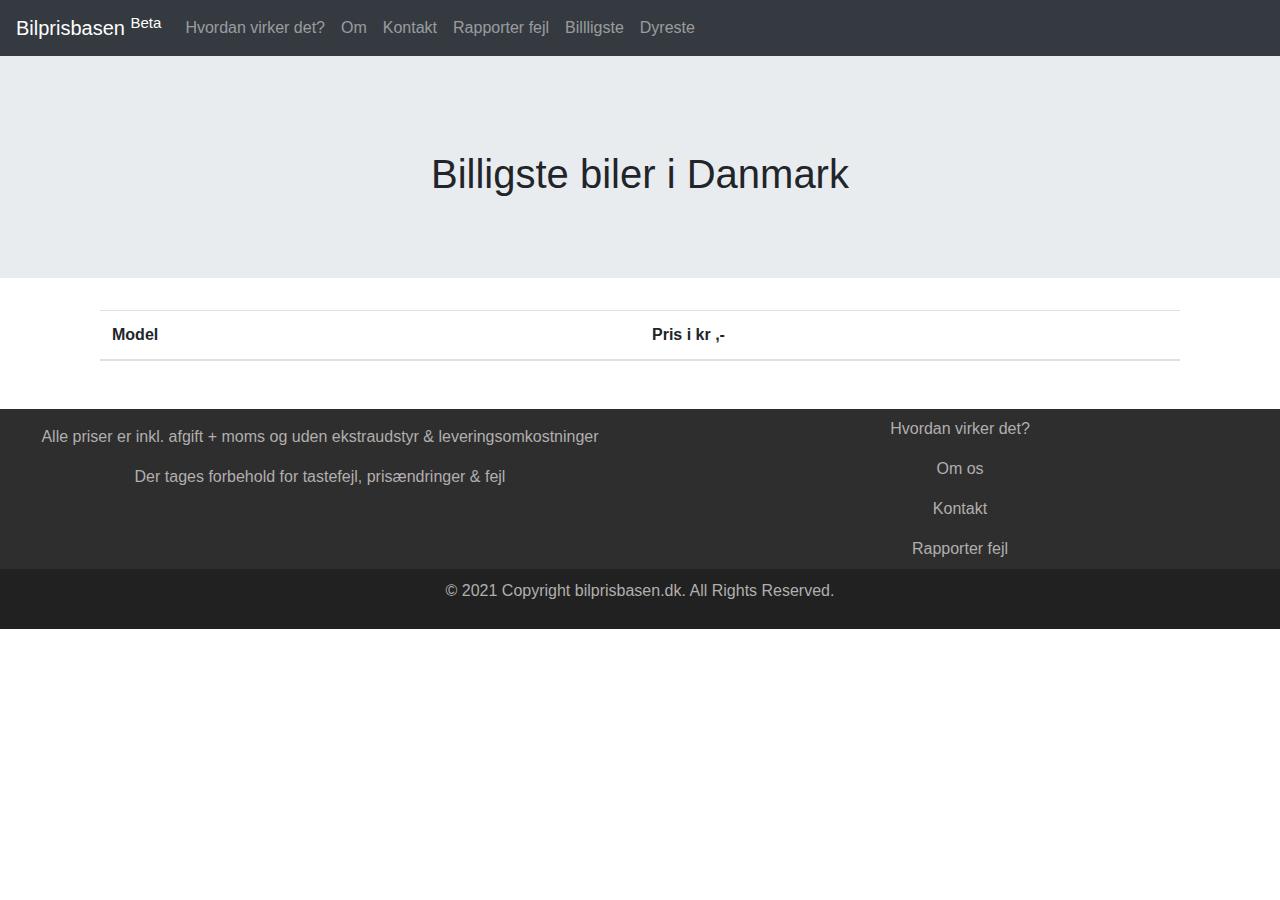
<file: billigste.html>
<!DOCTYPE html>
<html lang="en">
<head>
    <!-- [Global site tag (gtag.js) - Google Analytics -->
    <script async src="https://www.googletagmanager.com/gtag/js?id=UA-144248250-1"></script>
    <script>
      window.dataLayer = window.dataLayer || [];
      function gtag(){dataLayer.push(arguments);}
      gtag('js', new Date());
      gtag('config', 'UA-144248250-1');
    </script>

    <meta charset="UTF-8">
    <meta name="viewport" content="width=device-width, initial-scale=1">
    <!-- Latest compiled and minified CSS -->
    <link rel="stylesheet" href="https://stackpath.bootstrapcdn.com/bootstrap/4.3.1/css/bootstrap.min.css" integrity="sha384-ggOyR0iXCbMQv3Xipma34MD+dH/1fQ784/j6cY/iJTQUOhcWr7x9JvoRxT2MZw1T" crossorigin="anonymous">

    <!-- jQuery library -->
    <script src="https://ajax.googleapis.com/ajax/libs/jquery/3.4.0/jquery.min.js"></script>

    <!-- Popper JS -->
    <script src="https://cdnjs.cloudflare.com/ajax/libs/popper.js/1.14.7/umd/popper.min.js"></script>

    <!-- Latest compiled JavaScript -->
    <script src="https://maxcdn.bootstrapcdn.com/bootstrap/4.3.1/js/bootstrap.min.js"></script>

    <link rel="stylesheet" href="css/base.css">   


    <!-- Favicon -->
    <!--<link rel="shortcut icon" href="http://www.iconj.com/ico/1/0/10i0g16h4i.ico" type="image/x-icon" /> --><!-- Farvet opacity -->

     <!-- <link rel="shortcut icon" href="http://www.iconj.com/ico/k/w/kw5g22840t.ico" type="image/x-icon" /> --><!-- Farvet -->

    <link rel="shortcut icon" href="favicon.ico" type="image/x-icon" /> <!-- Farvet lille -->
     <!-- <link rel="shortcut icon" href="http://www.iconj.com/ico/b/a/bab609jv7a.ico" type="image/x-icon" /> --> <!-- Dark -->


    <title>[Beta] Bilpriser</title>
</head>
<body>

<link rel="stylesheet" href="https://cdnjs.cloudflare.com/ajax/libs/font-awesome/4.7.0/css/font-awesome.min.css">

<!-- Navigation bar -->
<div class="navbar navbar-expand-xl bg-dark navbar-dark ">
    <a class="navbar-brand" href="index.html">Bilprisbasen <sup>Beta</sup></a>
    <ul class="navbar-nav">
        <li class="nav-item">
            <a class="nav-link" href="#" data-toggle="modal" data-target="#modal_hvordan">Hvordan virker det?</a>
        </li>
        <li class="nav-item">
            <a class="nav-link" href="#" data-toggle="modal" data-target="#modal_om">Om</a>
        </li>
        <li class="nav-item">
            <a class="nav-link" href="#" data-toggle="modal" data-target="#modal_kontakt">Kontakt</a>
        </li>
        <li class="nav-item">
            <a class="nav-link" href="#" data-toggle="modal" data-target="#modal_rapporter_fejl">Rapporter fejl</a>
        </li>
        <li class="nav-item">
            <a class="nav-link" href="billigste.html">Billligste</a>
        </li>
        <li class="nav-item">
            <a class="nav-link" href="dyreste.html">Dyreste</a>
        </li>
    </ul>
</div>

<!-- JumboTron -->
<div class="jumbotron jumbotron-fluid">
    <div class="container text-center">
        <h1 style="margin-top:30px">Billigste biler i Danmark</h1>
        <p id="nyeste_prisændring"></p>
    </div>
</div>



<!-- Tables -->
<div id="price_tables" class="container">
    <div class="row">

        <!-- Billigste biler i DK -->
        <div class="col-sm-12">
<!--                <div class="table-wrapper-scroll-y" style="height: 800px; position: relative; overflow: auto">-->
                <div class="table-wrapper-scroll-y">
                    <table id="table-billigste" class="table table-striped table-hover">
                        <thead><tr><th>Model</th><th>Pris i kr ,-</th></tr></thead>
                        <tbody>
                        </tbody>
                    </table>
                </div>
        </div>
    </div>
</div>




<!-- Modals -->
<!-- Hvordan virker det? -->
<div class="modal fade" id="modal_hvordan">
 <div class="modal-dialog">
  <div class="modal-content">

    <!-- Modal Header -->
    <div class="modal-header">
      <h4 class="modal-title">Hvordan virker det?</h4>
      <button type="button" class="close" data-dismiss="modal">×</button>
    </div>

    <!-- Modal body -->
    <div class="modal-body">
      <p>Det fungerer ved, at et program automatisk indsamler data fra en masse bilmærkers hjemmesider, og dernæst grupperer
          priserne til de respektive modeller. Til sidst vises dataen på hjemmesiden som du netop er på nu.</p>
    </div>

    <!-- Modal footer -->
    <div class="modal-footer">
      <button type="button" class="btn btn-danger" data-dismiss="modal">Luk</button>
    </div>
  </div>
 </div>
</div>

<!-- Om -->
<div class="modal fade" id="modal_om">
 <div class="modal-dialog">
  <div class="modal-content">

    <!-- Modal Header -->
    <div class="modal-header">
      <h4 class="modal-title">Om os</h4>
      <button type="button" class="close" data-dismiss="modal">×</button>
    </div>

    <!-- Modal body -->
    <div class="modal-body">
        <p>Har du et problem der skal løses?</p>
        <p>Ring 2480 7350 for en uforpligtende samtale.</p>
    </div>

    <!-- Modal footer -->
    <div class="modal-footer">
      <button type="button" class="btn btn-danger" data-dismiss="modal">Luk</button>
    </div>
  </div>
 </div>
</div>

<!-- Kontakt -->
<div class="modal fade" id="modal_kontakt">
 <div class="modal-dialog">
  <div class="modal-content">

    <!-- Modal Header -->
    <div class="modal-header">
      <h4 class="modal-title">Kontakt</h4>
      <button type="button" class="close" data-dismiss="modal">×</button>
    </div>

    <!-- Modal body -->
    <div class="modal-body">
        <p>Kontakt mig endelig hvis du har spørgsmål, forbedringer, eller andet i sinde.</p>
        <p>Email: Bilprisbasen@gmail.com</p>
        <p>Tlf: 2480 7350</p>
        <p>CVR-nr: 40606130</p>
    </div>

    <!-- Modal footer -->
    <div class="modal-footer">
      <button type="button" class="btn btn-danger" data-dismiss="modal">Luk</button>
    </div>
  </div>
 </div>
</div>

<!-- [BETA STUFF] Rapporter fejl/ændring -->
<div class="modal fade" id="modal_rapporter_fejl">
 <div class="modal-dialog">
  <div class="modal-content">

    <!-- Modal Header -->
    <div class="modal-header">
      <h4 class="modal-title">Rapporter fejl/tilføjelser</h4>
      <button type="button" class="close" data-dismiss="modal">×</button>
    </div>

    <!-- Modal body -->
    <div class="modal-body">
        <p>Enhver form for rapportering af fejludbedringer, tilføjelser, ændringer m.m. bedes sendt til</p>
        <p>Bilprisbasen@gmail.com</p>
    </div>

    <!-- Modal footer -->
    <div class="modal-footer">
      <button type="button" class="btn btn-danger" data-dismiss="modal">Luk</button>
    </div>
  </div>
 </div>
</div>



<!-- Footer -->
<footer>
    <div class="bottom-banner">
        <div class="row">
            <div class="col-sm-6">

                <div class="container text-center">
                    <p></p>
                    <p>Alle priser er inkl. afgift + moms og uden ekstraudstyr & leveringsomkostninger</p>
                    <p>Der tages forbehold for tastefejl, prisændringer & fejl</p>
                </div>
            </div>
            <div class="col-sm-6">
                <div class="container text-center">
                 <a class="nav-link" href="#" data-toggle="modal" data-target="#modal_hvordan">Hvordan virker det?</a>
                 <a class="nav-link" href="#" data-toggle="modal" data-target="#modal_om">Om os</a>
                 <a class="nav-link" href="#" data-toggle="modal" data-target="#modal_kontakt">Kontakt</a>
                 <a class="nav-link" href="#" data-toggle="modal" data-target="#modal_rapporter_fejl">Rapporter fejl</a>
                </div>
            </div>
        </div>

        <div class="footer-copyright">
            <p>© 2021 Copyright bilprisbasen.dk. All Rights Reserved.</p>
        </div>
    </div>
</footer>




<script src="js/billigste.js"></script>


</body>
</html>
</file>
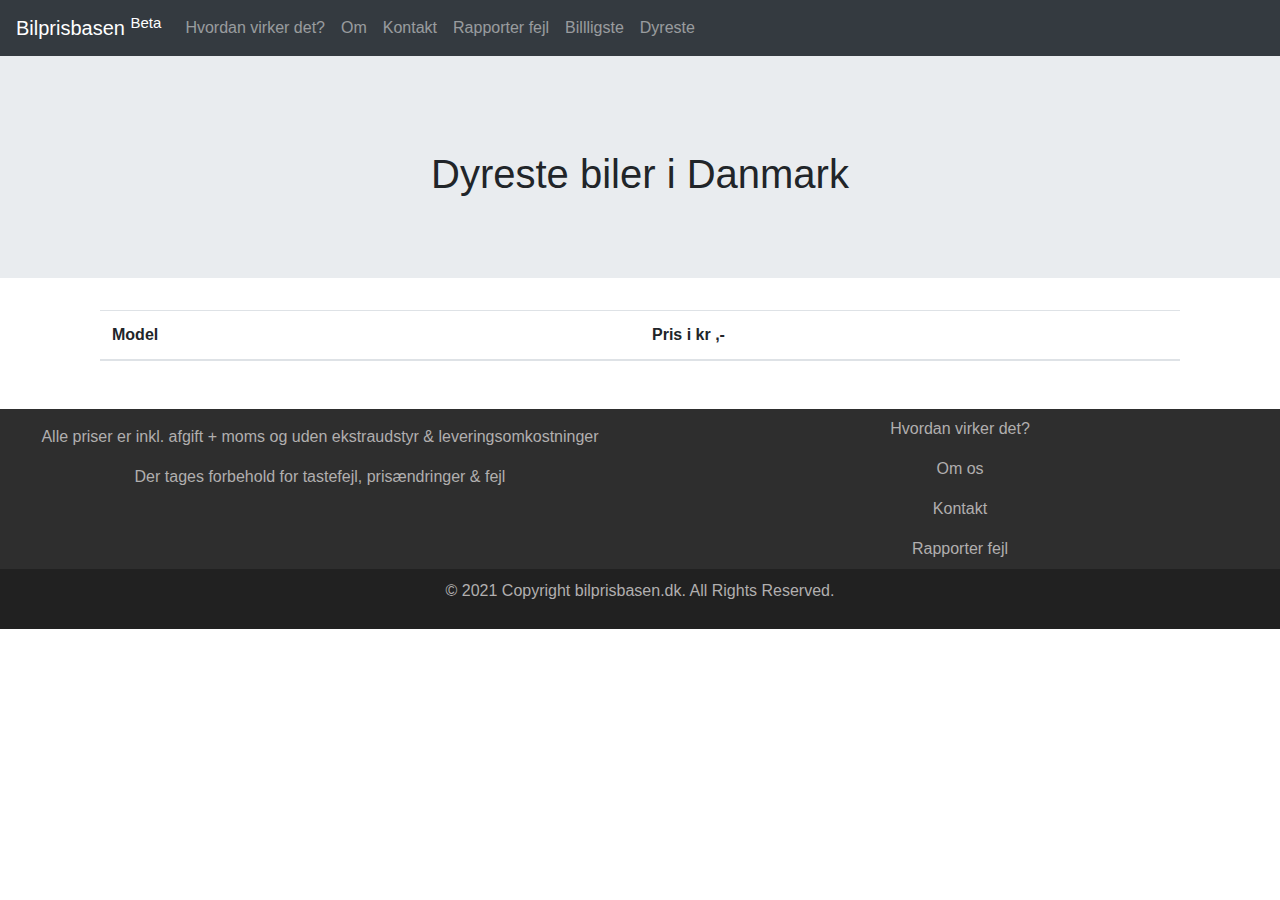
<file: dyreste.html>
<!DOCTYPE html>
<html lang="en">
<head>
    <!-- [Global site tag (gtag.js) - Google Analytics -->
    <script async src="https://www.googletagmanager.com/gtag/js?id=UA-144248250-1"></script>
    <script>
      window.dataLayer = window.dataLayer || [];
      function gtag(){dataLayer.push(arguments);}
      gtag('js', new Date());
      gtag('config', 'UA-144248250-1');
    </script>

    <meta charset="UTF-8">
    <meta name="viewport" content="width=device-width, initial-scale=1">
    <!-- Latest compiled and minified CSS -->
    <link rel="stylesheet" href="https://stackpath.bootstrapcdn.com/bootstrap/4.3.1/css/bootstrap.min.css" integrity="sha384-ggOyR0iXCbMQv3Xipma34MD+dH/1fQ784/j6cY/iJTQUOhcWr7x9JvoRxT2MZw1T" crossorigin="anonymous">
    <!-- jQuery library -->
    <script src="https://ajax.googleapis.com/ajax/libs/jquery/3.4.0/jquery.min.js"></script>

    <!-- Popper JS -->
    <script src="https://cdnjs.cloudflare.com/ajax/libs/popper.js/1.14.7/umd/popper.min.js"></script>

    <!-- Latest compiled JavaScript -->
    <script src="https://maxcdn.bootstrapcdn.com/bootstrap/4.3.1/js/bootstrap.min.js"></script>

    <link rel="stylesheet" href="css/base.css">   


    <!-- Favicon -->
    <!--<link rel="shortcut icon" href="http://www.iconj.com/ico/1/0/10i0g16h4i.ico" type="image/x-icon" /> --><!-- Farvet opacity -->

     <!-- <link rel="shortcut icon" href="http://www.iconj.com/ico/k/w/kw5g22840t.ico" type="image/x-icon" /> --><!-- Farvet -->

    <link rel="shortcut icon" href="favicon.ico" type="image/x-icon" /> <!-- Farvet lille -->
     <!-- <link rel="shortcut icon" href="http://www.iconj.com/ico/b/a/bab609jv7a.ico" type="image/x-icon" /> --> <!-- Dark -->


    <title>[Beta] Bilpriser</title>
</head>
<body>

<link rel="stylesheet" href="https://cdnjs.cloudflare.com/ajax/libs/font-awesome/4.7.0/css/font-awesome.min.css">

<!-- Navigation bar -->
<div class="navbar navbar-expand-xl bg-dark navbar-dark ">
    <a class="navbar-brand" href="#">Bilprisbasen <sup>Beta</sup></a>
    <ul class="navbar-nav">
        <li class="nav-item">
            <a class="nav-link" href="index.html" data-toggle="modal" data-target="#modal_hvordan">Hvordan virker det?</a>
        </li>
        <li class="nav-item">
            <a class="nav-link" href="#" data-toggle="modal" data-target="#modal_om">Om</a>
        </li>
        <li class="nav-item">
            <a class="nav-link" href="#" data-toggle="modal" data-target="#modal_kontakt">Kontakt</a>
        </li>
        <li class="nav-item">
            <a class="nav-link" href="#" data-toggle="modal" data-target="#modal_rapporter_fejl">Rapporter fejl</a>
        </li>
        <li class="nav-item">
            <a class="nav-link" href="billigste.html">Billligste</a>
        </li>
        <li class="nav-item">
            <a class="nav-link" href="dyreste.html">Dyreste</a>
        </li>
    </ul>
</div>

<!-- JumboTron -->
<div class="jumbotron jumbotron-fluid">
    <div class="container text-center">
        <h1 style="margin-top:30px">Dyreste biler i Danmark</h1>
        <p id="nyeste_prisændring"></p>
    </div>
</div>



<!-- Tables -->
<div id="price_tables" class="container">
    <div class="row">

        <!-- Billigste biler i DK -->
        <div class="col-sm-12">
<!--                <div class="table-wrapper-scroll-y" style="height: 800px; position: relative; overflow: auto">-->
                <div class="table-wrapper-scroll-y">
                    <table id="table-dyreste" class="table table-striped table-hover">
                        <thead><tr><th>Model</th><th>Pris i kr ,-</th></tr></thead>
                        <tbody>
                        </tbody>
                    </table>
                </div>
        </div>
    </div>
</div>




<!-- Modals -->
<!-- Hvordan virker det? -->
<div class="modal fade" id="modal_hvordan">
 <div class="modal-dialog">
  <div class="modal-content">

    <!-- Modal Header -->
    <div class="modal-header">
      <h4 class="modal-title">Hvordan virker det?</h4>
      <button type="button" class="close" data-dismiss="modal">×</button>
    </div>

    <!-- Modal body -->
    <div class="modal-body">
      <p>Det fungerer ved, at et program automatisk indsamler data fra en masse bilmærkers hjemmesider, og dernæst grupperer
          priserne til de respektive modeller. Til sidst vises dataen på hjemmesiden som du netop er på nu.</p>
    </div>

    <!-- Modal footer -->
    <div class="modal-footer">
      <button type="button" class="btn btn-danger" data-dismiss="modal">Luk</button>
    </div>
  </div>
 </div>
</div>

<!-- Om -->
<div class="modal fade" id="modal_om">
 <div class="modal-dialog">
  <div class="modal-content">

    <!-- Modal Header -->
    <div class="modal-header">
      <h4 class="modal-title">Om os</h4>
      <button type="button" class="close" data-dismiss="modal">×</button>
    </div>

    <!-- Modal body -->
    <div class="modal-body">
        <p>Har du et problem der skal løses?</p>
        <p>Ring 2480 7350 for en uforpligtende samtale.</p>
    </div>

    <!-- Modal footer -->
    <div class="modal-footer">
      <button type="button" class="btn btn-danger" data-dismiss="modal">Luk</button>
    </div>
  </div>
 </div>
</div>

<!-- Kontakt -->
<div class="modal fade" id="modal_kontakt">
 <div class="modal-dialog">
  <div class="modal-content">

    <!-- Modal Header -->
    <div class="modal-header">
      <h4 class="modal-title">Kontakt</h4>
      <button type="button" class="close" data-dismiss="modal">×</button>
    </div>

    <!-- Modal body -->
    <div class="modal-body">
        <p>Kontakt mig endelig hvis du har spørgsmål, forbedringer, eller andet i sinde.</p>
        <p>Email: Bilprisbasen@gmail.com</p>
        <p>Tlf: 2480 7350</p>
        <p>CVR-nr: 40606130</p>
    </div>

    <!-- Modal footer -->
    <div class="modal-footer">
      <button type="button" class="btn btn-danger" data-dismiss="modal">Luk</button>
    </div>
  </div>
 </div>
</div>

<!-- [BETA STUFF] Rapporter fejl/ændring -->
<div class="modal fade" id="modal_rapporter_fejl">
 <div class="modal-dialog">
  <div class="modal-content">

    <!-- Modal Header -->
    <div class="modal-header">
      <h4 class="modal-title">Rapporter fejl/tilføjelser</h4>
      <button type="button" class="close" data-dismiss="modal">×</button>
    </div>

    <!-- Modal body -->
    <div class="modal-body">
        <p>Enhver form for rapportering af fejludbedringer, tilføjelser, ændringer m.m. bedes sendt til</p>
        <p>Bilprisbasen@gmail.com</p>
    </div>

    <!-- Modal footer -->
    <div class="modal-footer">
      <button type="button" class="btn btn-danger" data-dismiss="modal">Luk</button>
    </div>
  </div>
 </div>
</div>



<!-- Footer -->
<footer>
    <div class="bottom-banner">
        <div class="row">
            <div class="col-sm-6">

                <div class="container text-center">
                    <p></p>
                    <p>Alle priser er inkl. afgift + moms og uden ekstraudstyr & leveringsomkostninger</p>
                    <p>Der tages forbehold for tastefejl, prisændringer & fejl</p>
                </div>
            </div>
            <div class="col-sm-6">
                <div class="container text-center">
                 <a class="nav-link" href="#" data-toggle="modal" data-target="#modal_hvordan">Hvordan virker det?</a>
                 <a class="nav-link" href="#" data-toggle="modal" data-target="#modal_om">Om os</a>
                 <a class="nav-link" href="#" data-toggle="modal" data-target="#modal_kontakt">Kontakt</a>
                 <a class="nav-link" href="#" data-toggle="modal" data-target="#modal_rapporter_fejl">Rapporter fejl</a>
                </div>
            </div>
        </div>

        <div class="footer-copyright">
            <p>© 2021 Copyright bilprisbasen.dk. All Rights Reserved.</p>
        </div>
    </div>
</footer>




<script src="js/dyreste.js"></script>


</body>
</html>
</file>
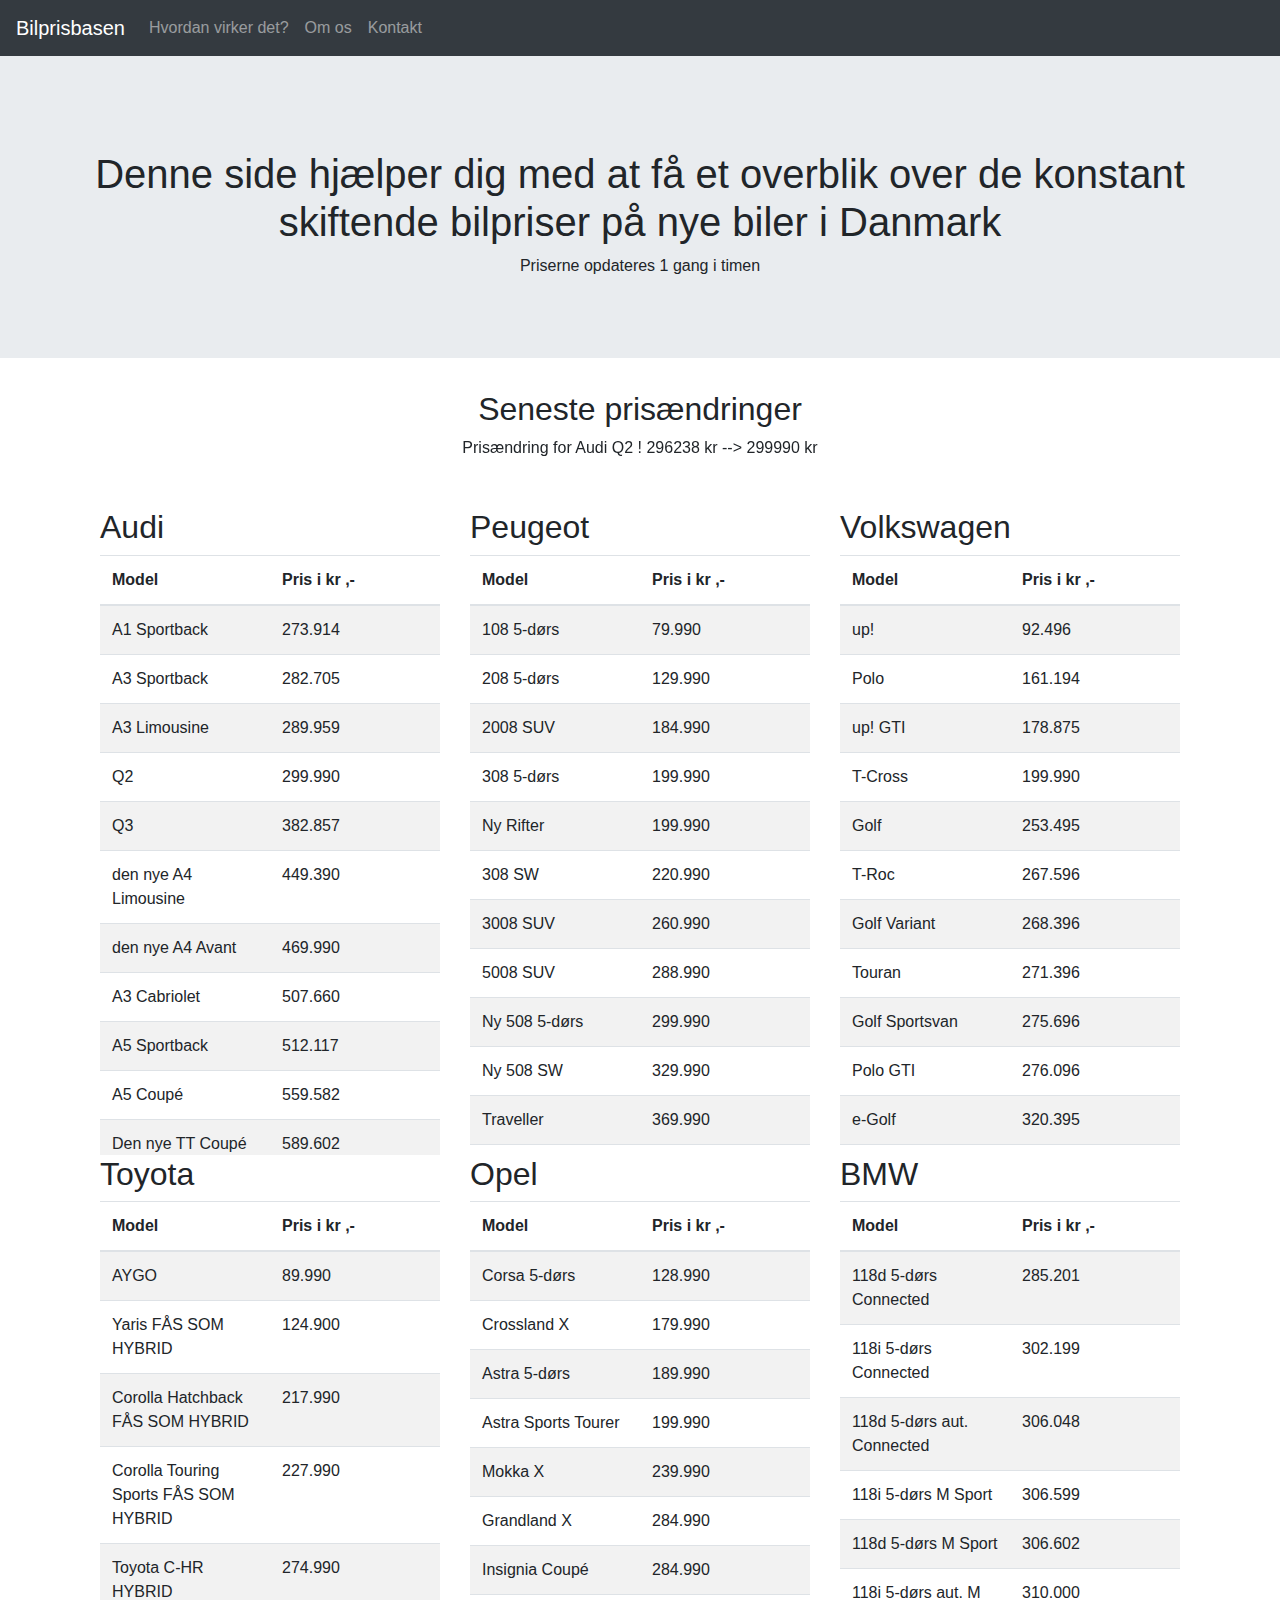
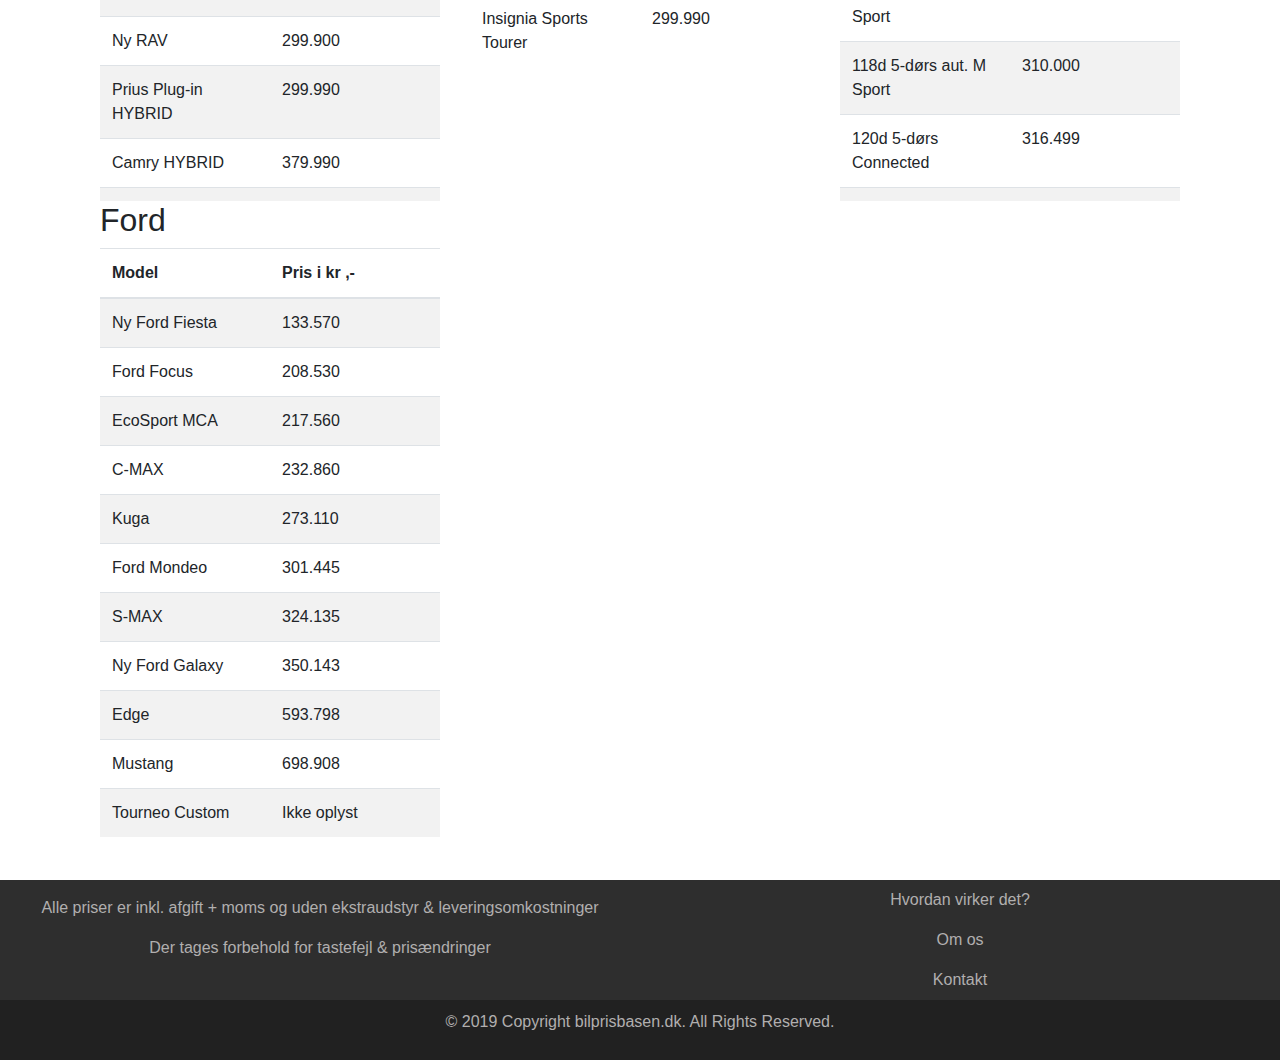
<file: test.html>
<!DOCTYPE html>
<html lang="en">
<head>
    <meta charset="UTF-8">
    <meta name="viewport" content="width=device-width, initial-scale=1">
    <!-- Latest compiled and minified CSS -->
    <link rel="stylesheet" href="https://stackpath.bootstrapcdn.com/bootstrap/4.3.1/css/bootstrap.min.css" integrity="sha384-ggOyR0iXCbMQv3Xipma34MD+dH/1fQ784/j6cY/iJTQUOhcWr7x9JvoRxT2MZw1T" crossorigin="anonymous">

    <!-- jQuery library -->
    <script src="https://ajax.googleapis.com/ajax/libs/jquery/3.4.0/jquery.min.js"></script>

    <!-- Popper JS -->
    <script src="https://cdnjs.cloudflare.com/ajax/libs/popper.js/1.14.7/umd/popper.min.js"></script>

    <!-- Latest compiled JavaScript -->
    <script src="https://maxcdn.bootstrapcdn.com/bootstrap/4.3.1/js/bootstrap.min.js"></script>

    <link rel="stylesheet" href="css/base.css">

    <!-- Favicon -->
    <!--<link rel="shortcut icon" href="http://www.iconj.com/ico/1/0/10i0g16h4i.ico" type="image/x-icon" /> --><!-- Farvet opacity -->

     <!-- <link rel="shortcut icon" href="http://www.iconj.com/ico/k/w/kw5g22840t.ico" type="image/x-icon" /> --><!-- Farvet -->

    <link rel="shortcut icon" href="http://www.iconj.com/ico/o/t/otz6n0mg7n.ico" type="image/x-icon" /> <!-- Farvet lille -->
     <!-- <link rel="shortcut icon" href="http://www.iconj.com/ico/b/a/bab609jv7a.ico" type="image/x-icon" /> --> <!-- Dark -->


    <title>Bilpriser</title>
</head>
<body>

<!-- Navigation bar -->
<div class="navbar navbar-expand-xl bg-dark navbar-dark ">
    <a class="navbar-brand" href="#">Bilprisbasen</a>
    <ul class="navbar-nav">
        <li class="nav-item">
            <a class="nav-link" href="#" data-toggle="modal" data-target="#modal_hvordan">Hvordan virker det?</a>
        </li>
        <li class="nav-item">
            <a class="nav-link" href="#" data-toggle="modal" data-target="#modal_om_os">Om os</a>
        </li>
        <li class="nav-item">
            <a class="nav-link" href="#" data-toggle="modal" data-target="#modal_kontakt">Kontakt</a>

        </li>
    </ul>
</div>


<!-- JumboTron -->
<div class="jumbotron jumbotron-fluid">
    <div class="container text-center">
        <!-- AlTERNATIV TITEL
        En samling af alle bilpriser i Danmark -->
        <h1 style="margin-top:30px">Denne side hjælper dig med at få et overblik over de konstant skiftende bilpriser på nye biler i Danmark</h1>
        <p>Priserne opdateres 1 gang i timen</p>
    </div>
</div>


<!-- Carousel -->
<h2 class="text-center">Seneste prisændringer</h2><div id="myCarousel" class="carousel slide" data-ride="carousel"><div class="carousel-inner"><div class="carousel-item active text-center"> <p>Prisændring for Audi Q2 ! 
296238 kr --> 299990 kr</p> </div><div class="carousel-item text-center"> <p>Prisændring for Audi A3 Cabriolet! 
370482 kr --> 507660 kr</p> </div><div class="carousel-item text-center"> <p>Prisændring for Volkswagen T-Roc! 
267593 kr --> 267596 kr</p> </div><div class="carousel-item text-center"> <p>Prisændring for Volkswagen Golf! 
215396 kr --> 253495 kr</p> </div><div class="carousel-item text-center"> <p>Prisændring for Volkswagen Golf GTI! 
473990 kr --> 494395 kr</p> </div><div class="carousel-item text-center"> <p>Prisændring for Volkswagen Golf R Variant! 
658695 kr --> 661495 kr</p> </div><div class="carousel-item text-center"> <p>Prisændring for Volkswagen Den nye Passat! 
384995 kr --> 379995 kr</p> </div><div class="carousel-item text-center"> <p>Prisændring for Volkswagen Golf Variant! 
276295 kr --> 268396 kr</p> </div><div class="carousel-item text-center"> <p>Prisændring for Volkswagen Den nye Passat Variant! 
394995 kr --> 389995 kr</p> </div><div class="carousel-item text-center"> <p>Prisændring for Volkswagen Golf R! 
637795 kr --> 639740 kr</p> </div><div class="carousel-item text-center"> <p>Prisændring for Toyota Toyota C-HR HYBRID! 
283990 kr --> 274990 kr</p> </div><div class="carousel-item text-center"> <p>Prisændring for Peugeot 108 5-dørs! 
99990 kr --> 79990 kr</p> </div><div class="carousel-item text-center"> <p>Prisændring for Peugeot 2008 SUV! 
189990 kr --> 184990 kr</p> </div></div><a class="carousel-control-prev " href="#myCarousel" data-slide="prev"><span class="carousel-control-prev-icon"></span></a><a class="carousel-control-next" href="#myCarousel" data-slide="next"><span class="carousel-control-next-icon"></span></a></div> 

<div id="price_tables" class="container"><div class="row"><div class="col-sm-4"><a class="table-links" href="https://www.audi.dk/dk/web/da/modeller/a5.html"> <h2 >Audi</h2></a><div class="table-wrapper-scroll-y my-custom-scrollbar"><table class="table table-striped table-hover" ><thead><tr><th>Model</th><th>Pris i kr ,-</th></tr></thead><tbody><tr><td>A1 Sportback</td><td>273.914</td></tr><tr><td>A3 Sportback</td><td>282.705</td></tr><tr><td>A3 Limousine</td><td>289.959</td></tr><tr><td>Q2 </td><td>299.990</td></tr><tr><td>Q3 </td><td>382.857</td></tr><tr><td> den nye A4 Limousine</td><td>449.390</td></tr><tr><td> den nye A4 Avant</td><td>469.990</td></tr><tr><td>A3 Cabriolet</td><td>507.660</td></tr><tr><td>A5 Sportback</td><td>512.117</td></tr><tr><td>A5 Coupé</td><td>559.582</td></tr><tr><td> Den nye TT Coupé</td><td>589.602</td></tr><tr><td>A6 Limousine </td><td>595.160</td></tr><tr><td>Q5 </td><td>626.117</td></tr><tr><td>A6 Avant</td><td>630.170</td></tr><tr><td> Den nye TT Roadster</td><td>636.640</td></tr><tr><td>SQ2 </td><td>667.260</td></tr><tr><td>S3 Sportback</td><td>670.872</td></tr><tr><td>S3 Limousine</td><td>683.895</td></tr><tr><td>A5 Cabriolet</td><td>701.107</td></tr><tr><td>S3 Cabriolet</td><td>729.570</td></tr><tr><td> Audi e-tron</td><td>799.990</td></tr><tr><td>A7 Sportback</td><td>912.232</td></tr><tr><td>RS 3 Sportback</td><td>961.352</td></tr><tr><td>RS 3 Limousine</td><td>992.360</td></tr><tr><td>Q7 </td><td>1.155.015</td></tr><tr><td> Audi Q8</td><td>1.292.282</td></tr><tr><td>A8 </td><td>1.656.670</td></tr><tr><td>A8 L</td><td>1.802.285</td></tr><tr><td>A4 Limousine</td><td>Ikke oplyst</td></tr><tr><td>A4 Avant</td><td>Ikke oplyst</td></tr><tr><td> Den nye A4 allroad quattro</td><td>Ikke oplyst</td></tr><tr><td>S4 Limousine</td><td>Ikke oplyst</td></tr><tr><td>S4 Avant</td><td>Ikke oplyst</td></tr><tr><td>RS 4 Avant</td><td>Ikke oplyst</td></tr><tr><td>S5 Sportback</td><td>Ikke oplyst</td></tr><tr><td>S5 Coupé</td><td>Ikke oplyst</td></tr><tr><td>S5 Cabriolet</td><td>Ikke oplyst</td></tr><tr><td>RS 5 Coupé</td><td>Ikke oplyst</td></tr><tr><td>RS 5 Sportback</td><td>Ikke oplyst</td></tr><tr><td>A6 allroad quattro</td><td>Ikke oplyst</td></tr><tr><td>S6 Limousine</td><td>Ikke oplyst</td></tr><tr><td>S6 Avant</td><td>Ikke oplyst</td></tr><tr><td>S7 Sportback</td><td>Ikke oplyst</td></tr><tr><td>Q5 TFSI e</td><td>Ikke oplyst</td></tr><tr><td>SQ5 TDI</td><td>Ikke oplyst</td></tr><tr><td> Den nye Q7</td><td>Ikke oplyst</td></tr><tr><td>SQ7 TDI</td><td>Ikke oplyst</td></tr><tr><td>SQ8 TDI</td><td>Ikke oplyst</td></tr><tr><td>R8 Coupé V10 quattro</td><td>Ikke oplyst</td></tr><tr><td>R8 Coupé V10 performance quattro</td><td>Ikke oplyst</td></tr><tr><td>R8 Spyder V10 quattro</td><td>Ikke oplyst</td></tr><tr><td>R8 Spyder V10 performance quattro</td><td>Ikke oplyst</td></tr><tr><td>TTS Coupé</td><td>Ikke oplyst</td></tr><tr><td>TTS Roadster</td><td>Ikke oplyst</td></tr><tr><td>TT RS Coupé</td><td>Ikke oplyst</td></tr><tr><td>TT RS Roadster</td><td>Ikke oplyst</td></tr></tbody></table></div></div><div class="col-sm-4"><a class="table-links" href="https://www.audi.dk/dk/web/da/modeller/a5.html"> <h2 >Peugeot</h2></a><div class="table-wrapper-scroll-y my-custom-scrollbar"><table class="table table-striped table-hover" ><thead><tr><th>Model</th><th>Pris i kr ,-</th></tr></thead><tbody><tr><td>108 5-dørs</td><td>79.990</td></tr><tr><td>208 5-dørs</td><td>129.990</td></tr><tr><td>2008 SUV</td><td>184.990</td></tr><tr><td>308 5-dørs</td><td>199.990</td></tr><tr><td>Ny Rifter</td><td>199.990</td></tr><tr><td>308 SW</td><td>220.990</td></tr><tr><td>3008 SUV</td><td>260.990</td></tr><tr><td>5008 SUV</td><td>288.990</td></tr><tr><td>Ny 508 5-dørs</td><td>299.990</td></tr><tr><td>Ny 508 SW</td><td>329.990</td></tr><tr><td>Traveller</td><td>369.990</td></tr><tr><td>3008 SUV GT</td><td>462.990</td></tr></tbody></table></div></div><div class="col-sm-4"><a class="table-links" href="https://www.audi.dk/dk/web/da/modeller/a5.html"> <h2 >Volkswagen</h2></a><div class="table-wrapper-scroll-y my-custom-scrollbar"><table class="table table-striped table-hover" ><thead><tr><th>Model</th><th>Pris i kr ,-</th></tr></thead><tbody><tr><td>up!</td><td>92.496</td></tr><tr><td>Polo</td><td>161.194</td></tr><tr><td>up! GTI</td><td>178.875</td></tr><tr><td>T-Cross</td><td>199.990</td></tr><tr><td>Golf</td><td>253.495</td></tr><tr><td>T-Roc</td><td>267.596</td></tr><tr><td>Golf Variant</td><td>268.396</td></tr><tr><td>Touran</td><td>271.396</td></tr><tr><td>Golf Sportsvan</td><td>275.696</td></tr><tr><td>Polo GTI</td><td>276.096</td></tr><tr><td>e-Golf</td><td>320.395</td></tr><tr><td>Tiguan</td><td>363.896</td></tr><tr><td>Den nye Passat</td><td>379.995</td></tr><tr><td>Den nye Passat Variant</td><td>389.995</td></tr><tr><td>Tiguan Allspace</td><td>430.790</td></tr><tr><td>Golf GTD</td><td>454.997</td></tr><tr><td>Sharan</td><td>472.995</td></tr><tr><td>Golf GTI</td><td>494.395</td></tr><tr><td>Arteon</td><td>527.595</td></tr><tr><td>Golf GTI TCR</td><td>561.990</td></tr><tr><td>Golf R</td><td>639.740</td></tr><tr><td>Golf R Variant</td><td>661.495</td></tr><tr><td>Touareg</td><td>862.690</td></tr><tr><td>e-up!</td><td>Ikke oplyst</td></tr><tr><td>Den nye ID.3 1st</td><td>Ikke oplyst</td></tr><tr><td>Erhvervsbiler</td><td>Ikke oplyst</td></tr></tbody></table></div></div><div class="col-sm-4"><a class="table-links" href="https://www.audi.dk/dk/web/da/modeller/a5.html"> <h2 >Toyota</h2></a><div class="table-wrapper-scroll-y my-custom-scrollbar"><table class="table table-striped table-hover" ><thead><tr><th>Model</th><th>Pris i kr ,-</th></tr></thead><tbody><tr><td>AYGO</td><td>89.990</td></tr><tr><td>Yaris FÅS SOM HYBRID</td><td>124.900</td></tr><tr><td>Corolla Hatchback FÅS SOM HYBRID</td><td>217.990</td></tr><tr><td>Corolla Touring Sports FÅS SOM HYBRID</td><td>227.990</td></tr><tr><td>Toyota C-HR HYBRID</td><td>274.990</td></tr><tr><td>Ny RAV</td><td>299.900</td></tr><tr><td>Prius Plug-in HYBRID</td><td>299.990</td></tr><tr><td>Camry HYBRID</td><td>379.990</td></tr><tr><td>Prius+ HYBRID</td><td>379.990</td></tr><tr><td>GT</td><td>467.990</td></tr><tr><td>PROACE VERSO</td><td>499.900</td></tr><tr><td>Mirai HYBRID</td><td>603.990</td></tr><tr><td>Land Cruiser</td><td>802.170</td></tr><tr><td>Toyota GR Supra</td><td>1.009.990</td></tr></tbody></table></div></div><div class="col-sm-4"><a class="table-links" href="https://www.audi.dk/dk/web/da/modeller/a5.html"> <h2 >Opel</h2></a><div class="table-wrapper-scroll-y my-custom-scrollbar"><table class="table table-striped table-hover" ><thead><tr><th>Model</th><th>Pris i kr ,-</th></tr></thead><tbody><tr><td>Corsa 5-dørs</td><td>128.990</td></tr><tr><td>Crossland X</td><td>179.990</td></tr><tr><td>Astra 5-dørs</td><td>189.990</td></tr><tr><td>Astra Sports Tourer</td><td>199.990</td></tr><tr><td>Mokka X</td><td>239.990</td></tr><tr><td>Grandland X</td><td>284.990</td></tr><tr><td>Insignia Coupé</td><td>284.990</td></tr><tr><td>Insignia Sports Tourer</td><td>299.990</td></tr></tbody></table></div></div><div class="col-sm-4"><a class="table-links" href="https://www.audi.dk/dk/web/da/modeller/a5.html"> <h2 >BMW</h2></a><div class="table-wrapper-scroll-y my-custom-scrollbar"><table class="table table-striped table-hover" ><thead><tr><th>Model</th><th>Pris i kr ,-</th></tr></thead><tbody><tr><td>118d 5-dørs Connected</td><td>285.201</td></tr><tr><td>118i 5-dørs Connected</td><td>302.199</td></tr><tr><td>118d 5-dørs aut. Connected</td><td>306.048</td></tr><tr><td>118i 5-dørs M Sport</td><td>306.599</td></tr><tr><td>118d 5-dørs M Sport</td><td>306.602</td></tr><tr><td>118i 5-dørs aut. M Sport</td><td>310.000</td></tr><tr><td>118d 5-dørs aut. M Sport</td><td>310.000</td></tr><tr><td>120d 5-dørs Connected</td><td>316.499</td></tr><tr><td>118i 5-dørs aut. Connected</td><td>317.046</td></tr><tr><td>218i Connected</td><td>328.953</td></tr><tr><td>i3 Charged</td><td>329.000</td></tr><tr><td>120d 5-dørs aut. Connected</td><td>335.346</td></tr><tr><td>218i aut. Connected</td><td>342.362</td></tr><tr><td>120i 5-dørs aut. Connected</td><td>344.363</td></tr><tr><td>218i Advantage</td><td>347.093</td></tr><tr><td>i3 Charged Plus</td><td>349.000</td></tr><tr><td>120d 5-dørs M Sport</td><td>350.200</td></tr><tr><td>218d Connected</td><td>354.573</td></tr><tr><td>i3s Charged</td><td>359.000</td></tr><tr><td>218i aut. Advantage</td><td>361.940</td></tr><tr><td>i3s Charged Plus</td><td>369.000</td></tr><tr><td>120d 5-dørs aut. M Sport</td><td>373.529</td></tr><tr><td>120i 5-dørs aut. M Sport</td><td>375.874</td></tr><tr><td>218d aut. Connected</td><td>378.477</td></tr><tr><td>i3 Charged Professional</td><td>379.000</td></tr><tr><td>220d Advantage</td><td>384.662</td></tr><tr><td>225xe aut. Connected</td><td>393.598</td></tr><tr><td>218i aut. Connected</td><td>394.840</td></tr><tr><td>i3s Charged Professional</td><td>399.000</td></tr><tr><td>220i aut. Advantage</td><td>399.959</td></tr><tr><td>X1 sDrive18i Advantage</td><td>402.140</td></tr><tr><td>X1 sDrive18d Advantage</td><td>403.146</td></tr><tr><td>220d aut. Advantage</td><td>408.834</td></tr><tr><td>218i Advantage</td><td>412.528</td></tr><tr><td>X2 sDrive18i Advantage</td><td>417.238</td></tr><tr><td>X2 sDrive18d Advantage</td><td>419.938</td></tr><tr><td>X1 sDrive18i aut. Advantage</td><td>427.309</td></tr><tr><td>220d aut. Connected</td><td>430.425</td></tr><tr><td>218d aut. Connected</td><td>431.229</td></tr><tr><td>X1 sDrive18d aut. Advantage</td><td>433.718</td></tr><tr><td>218i aut. Advantage</td><td>437.700</td></tr><tr><td>X2 sDrive18i aut. Advantage</td><td>442.406</td></tr><tr><td>X2 sDrive 18d aut. Advantage</td><td>450.509</td></tr><tr><td>420i aut. Advantage</td><td>453.340</td></tr><tr><td>X1 sDrive20d aut. Advantage</td><td>453.345</td></tr><tr><td>X1 sDrive18d aut. M Sport</td><td>453.459</td></tr><tr><td>X1 sDrive20i aut. Advantage</td><td>459.057</td></tr><tr><td>X1 sDrive18i aut. M Sport</td><td>462.947</td></tr><tr><td>X2 sDrive18i aut. M Sport</td><td>463.635</td></tr><tr><td>X2 sDrive18d aut. M Sport</td><td>464.973</td></tr><tr><td>320d aut. Connected</td><td>466.558</td></tr><tr><td>320i aut. Connected</td><td>468.083</td></tr><tr><td>220d aut. Connected</td><td>475.353</td></tr><tr><td>X2 sDrive20i aut. Advantage</td><td>475.383</td></tr><tr><td>420d aut. Advantage</td><td>476.722</td></tr><tr><td>X2 sDrive 20d aut. Advantage</td><td>481.839</td></tr><tr><td>220d Advantage</td><td>482.855</td></tr><tr><td>320d aut. Connected</td><td>482.986</td></tr><tr><td>X1 xDrive20d aut. Advantage</td><td>489.841</td></tr><tr><td>220i aut. Advantage</td><td>502.031</td></tr><tr><td>220d aut. Advantage</td><td>503.027</td></tr><tr><td>320d xDrive aut. Connected</td><td>503.170</td></tr><tr><td>X2 xDrive20d aut. Advantage</td><td>504.371</td></tr><tr><td>320i aut. Sport Line</td><td>506.253</td></tr><tr><td>320d aut. Sport Line</td><td>506.458</td></tr><tr><td>320i aut. Sport Line</td><td>507.983</td></tr><tr><td>320d aut. Sport Line</td><td>514.509</td></tr><tr><td>420iaut. Sport Line</td><td>516.652</td></tr><tr><td>320d xDrive aut. Connected</td><td>519.990</td></tr><tr><td>330i aut. Connected</td><td>520.366</td></tr><tr><td>420d aut. Sport Line</td><td>521.140</td></tr><tr><td>320d aut. Sport Line</td><td>522.886</td></tr><tr><td>330i aut. Connected</td><td>536.878</td></tr><tr><td>430i aut. Advantage</td><td>541.210</td></tr><tr><td>320d xDrive aut. Sport Line</td><td>543.070</td></tr><tr><td>320d aut. M Sport</td><td>549.778</td></tr><tr><td>320i aut. M Sport</td><td>551.303</td></tr><tr><td>330d aut. Connected</td><td>555.634</td></tr><tr><td>320d xDrive aut. Sport Line</td><td>559.890</td></tr><tr><td>520d aut. Connected</td><td>559.998</td></tr><tr><td>330i aut. Sport Line</td><td>560.266</td></tr><tr><td>520i aut. Connected</td><td>563.766</td></tr><tr><td>320d aut. M Sport</td><td>566.206</td></tr><tr><td>330i aut. Sport Line</td><td>576.778</td></tr><tr><td>320d xDrive aut. M Sport</td><td>578.866</td></tr><tr><td>330d xDrive aut. Connected</td><td>585.394</td></tr><tr><td>330e aut. Sport Line Connected</td><td>589.071</td></tr><tr><td>330d aut. Sport Line</td><td>595.534</td></tr><tr><td>320d xDrive aut. M Sport</td><td>595.686</td></tr><tr><td>520d aut. Connected</td><td>595.918</td></tr><tr><td>520i aut. Connected</td><td>599.154</td></tr><tr><td>420i aut. Advantage</td><td>599.851</td></tr><tr><td>330d xDrive aut. Connected</td><td>601.486</td></tr><tr><td>330i aut. M Sport</td><td>603.586</td></tr><tr><td>M140i 5-dørs aut. Connected</td><td>604.661</td></tr><tr><td>330i aut. Sport Line</td><td>611.769</td></tr><tr><td>430d aut. Advantage</td><td>613.576</td></tr><tr><td>520d xDrive aut. Connected</td><td>614.514</td></tr><tr><td>430i aut. Sport Line</td><td>619.708</td></tr><tr><td>330i aut. M Sport</td><td>620.098</td></tr><tr><td>330d xDrive aut. Sport Line</td><td>625.294</td></tr><tr><td>430d aut. Sport Line</td><td>627.238</td></tr><tr><td>330d aut. Sport Line</td><td>630.801</td></tr><tr><td>330e aut. M Sport Connected</td><td>632.391</td></tr><tr><td>530i aut. Connected</td><td>635.334</td></tr><tr><td>330d aut. M Sport</td><td>638.854</td></tr><tr><td>330d xDrive aut. Sport Line</td><td>641.386</td></tr><tr><td>X3 sDrive18d aut. X Line</td><td>645.660</td></tr><tr><td>520d xDrive aut. Connected</td><td>648.429</td></tr><tr><td>330d xDrive aut. M Sport</td><td>668.614</td></tr><tr><td>530i aut. Connected</td><td>669.834</td></tr><tr><td>X3 xDrive20i aut. X Line</td><td>670.913</td></tr><tr><td>X3 xDrive20d aut. X Line</td><td>673.600</td></tr><tr><td>530d aut. Connected</td><td>673.814</td></tr><tr><td>530i xDrive aut. Connected</td><td>679.058</td></tr><tr><td>330d xDrive aut. Sport Line</td><td>679.299</td></tr><tr><td>430d xDrive aut. Sport Line</td><td>681.640</td></tr><tr><td>Z4 20i aut. Connected</td><td>683.151</td></tr><tr><td>330d xDrive aut. M Sport</td><td>684.706</td></tr><tr><td>620d aut. Connected</td><td>687.137</td></tr><tr><td>X3 xDrive30i aut. X Line</td><td>697.133</td></tr><tr><td>X2 M35i aut. Advantage</td><td>700.503</td></tr><tr><td>530d aut. Connected</td><td>705.561</td></tr><tr><td>430i aut. Advantage</td><td>713.347</td></tr><tr><td>530i xDrive aut. Connected</td><td>714.945</td></tr><tr><td>530e Connected Connected</td><td>720.571</td></tr><tr><td>X4 xDrive20i aut. X Line</td><td>724.350</td></tr><tr><td>440i aut. Advantage</td><td>725.080</td></tr><tr><td>X4 xDrive20d aut. X Line</td><td>727.374</td></tr><tr><td>340i aut. Sport Line</td><td>730.425</td></tr><tr><td>530d xDrive aut. Connected</td><td>735.506</td></tr><tr><td>440i aut. Sport Line</td><td>737.002</td></tr><tr><td>X3 xDrive30d aut. X Line</td><td>739.480</td></tr><tr><td>X4 xDrive30i aut. X Line</td><td>750.570</td></tr><tr><td>530d xDrive aut. Connected</td><td>771.309</td></tr><tr><td>630i aut. Connected</td><td>779.461</td></tr><tr><td>X4 xDrive30d aut. X Line</td><td>792.918</td></tr><tr><td>Z4 30i aut. Connected</td><td>794.415</td></tr><tr><td>540i aut. Connected</td><td>817.046</td></tr><tr><td>540d xDrive aut. Connected</td><td>845.414</td></tr><tr><td>440i aut. Advantage</td><td>864.775</td></tr><tr><td>M340i xDrive aut. Connected</td><td>868.144</td></tr><tr><td>540i xDrive aut. Connected</td><td>868.394</td></tr><tr><td>540d xDrive aut. Connected</td><td>879.273</td></tr><tr><td>540i xDrive aut. Connected</td><td>902.925</td></tr><tr><td>630d aut. Connected</td><td>909.649</td></tr><tr><td>630d xDrive aut. Connected</td><td>975.673</td></tr><tr><td>X3 M40i Connected</td><td>982.229</td></tr><tr><td>640i xDrive aut. Connected</td><td>1.025.280</td></tr><tr><td>Z4 M40i aut. Connected</td><td>1.025.967</td></tr><tr><td>X4 M40i Connected</td><td>1.035.498</td></tr><tr><td>X5 xDrive30d aut. X Line</td><td>1.066.356</td></tr><tr><td>X5 xDrive40i aut. X Line</td><td>1.116.948</td></tr><tr><td>X5 xDrive45e aut. X Line</td><td>1.166.985</td></tr><tr><td>730d aut. Connected</td><td>1.233.225</td></tr><tr><td>730Ld aut. Connected</td><td>1.349.733</td></tr><tr><td>745e Connected</td><td>1.358.332</td></tr><tr><td>745Le Connected Connected</td><td>1.451.544</td></tr><tr><td>X7 xDrive40i aut. Connected</td><td>1.481.454</td></tr><tr><td>X7 xDrive30d aut. Connected</td><td>1.509.720</td></tr><tr><td>750i xDrive Connected</td><td>1.655.817</td></tr><tr><td>750Li xDrive aut. Connected</td><td>1.748.985</td></tr><tr><td>M5 Connected</td><td>1.933.196</td></tr></tbody></table></div></div><div class="col-sm-4"><a class="table-links" href="https://www.audi.dk/dk/web/da/modeller/a5.html"> <h2 >Ford</h2></a><div class="table-wrapper-scroll-y my-custom-scrollbar"><table class="table table-striped table-hover" ><thead><tr><th>Model</th><th>Pris i kr ,-</th></tr></thead><tbody><tr><td>Ny Ford Fiesta</td><td>133.570</td></tr><tr><td>Ford Focus</td><td>208.530</td></tr><tr><td>EcoSport MCA</td><td>217.560</td></tr><tr><td>C-MAX</td><td>232.860</td></tr><tr><td>Kuga</td><td>273.110</td></tr><tr><td>Ford Mondeo</td><td>301.445</td></tr><tr><td>S-MAX</td><td>324.135</td></tr><tr><td>Ny Ford Galaxy</td><td>350.143</td></tr><tr><td>Edge</td><td>593.798</td></tr><tr><td>Mustang</td><td>698.908</td></tr><tr><td>Tourneo Custom</td><td>Ikke oplyst</td></tr></tbody></table></div></div></div></div>



<!-- Modals -->
<div class="modal fade" id="modal_hvordan">
 <div class="modal-dialog">
  <div class="modal-content">

    <!-- Modal Header -->
    <div class="modal-header">
      <h4 class="modal-title">Hvordan virker det?</h4>
      <button type="button" class="close" data-dismiss="modal">×</button>
    </div>

    <!-- Modal body -->
    <div class="modal-body">
      <p>Det fungerer ved, at et program samler data ind fra hjemmeside for bilmærker der sælges i Danmark, og dernæst grupperer
          priserne til de respektive modeller. Til sidst vises dataen på hjemmesiden som du netop er på nu.</p>

        <p>Der på nuværende tidspunkt priser for visse mindre bilmærker. Det forventes at disse vil komme indenfor de næste par uger.</p>
    </div>

    <!-- Modal footer -->
    <div class="modal-footer">
      <button type="button" class="btn btn-danger" data-dismiss="modal">Luk</button>
    </div>

  </div>
 </div>
</div>

<div class="modal fade" id="modal_om_os">
 <div class="modal-dialog">
  <div class="modal-content">

    <!-- Modal Header -->
    <div class="modal-header">
      <h4 class="modal-title">Om os</h4>
      <button type="button" class="close" data-dismiss="modal">×</button>
    </div>

    <!-- Modal body -->
    <div class="modal-body">
        <p>IT-konsulent virksomhed med speciale i udvikling af store som små systemer.</p>

        <p>Har du et problem der skal løses?</p>
        <p>Ring 2480 7350 for en uforpligtende samtale.</p>
    </div>

    <!-- Modal footer -->
    <div class="modal-footer">
      <button type="button" class="btn btn-danger" data-dismiss="modal">Luk</button>
    </div>

  </div>
 </div>
</div>

<div class="modal fade" id="modal_kontakt">
 <div class="modal-dialog">
  <div class="modal-content">

    <!-- Modal Header -->
    <div class="modal-header">
      <h4 class="modal-title">Om os</h4>
      <button type="button" class="close" data-dismiss="modal">×</button>
    </div>

    <!-- Modal body -->
    <div class="modal-body">
        <p>Kontakt os endelig hvis du har spørgsmål, forbedringer, business eller andet i sinde.</p>
        <p>Email: bilprisbasen@gmail.com</p>
        <p>Tlf: 2480 7350</p>
        <p>CVR-nr: 40606130</p>

    </div>

    <!-- Modal footer -->
    <div class="modal-footer">
      <button type="button" class="btn btn-danger" data-dismiss="modal">Luk</button>
    </div>

  </div>
 </div>
</div>



<!-- Footer -->
<footer>
    <div class="bottom-banner">
        <div class="row">
            <div class="col-sm-6">

                <div class="container text-center">
                    <p></p>
                    <p>Alle priser er inkl. afgift + moms og uden ekstraudstyr & leveringsomkostninger</p>
                    <p>Der tages forbehold for tastefejl & prisændringer </p>
                </div>
            </div>
            <div class="col-sm-6">
                <div class="container text-center">
                 <a class="nav-link" href="#" data-toggle="modal" data-target="#modal_hvordan">Hvordan virker det?</a>
                 <a class="nav-link" href="#" data-toggle="modal" data-target="#modal_om_os">Om os</a>
                 <a class="nav-link" href="#" data-toggle="modal" data-target="#modal_kontakt">Kontakt</a>
                </div>
            </div>
        </div>

        <div class="footer-copyright">
            <p>© 2019 Copyright bilprisbasen.dk. All Rights Reserved.</p>
        </div>
    </div>
<footer>



</body>
</html>
</file>
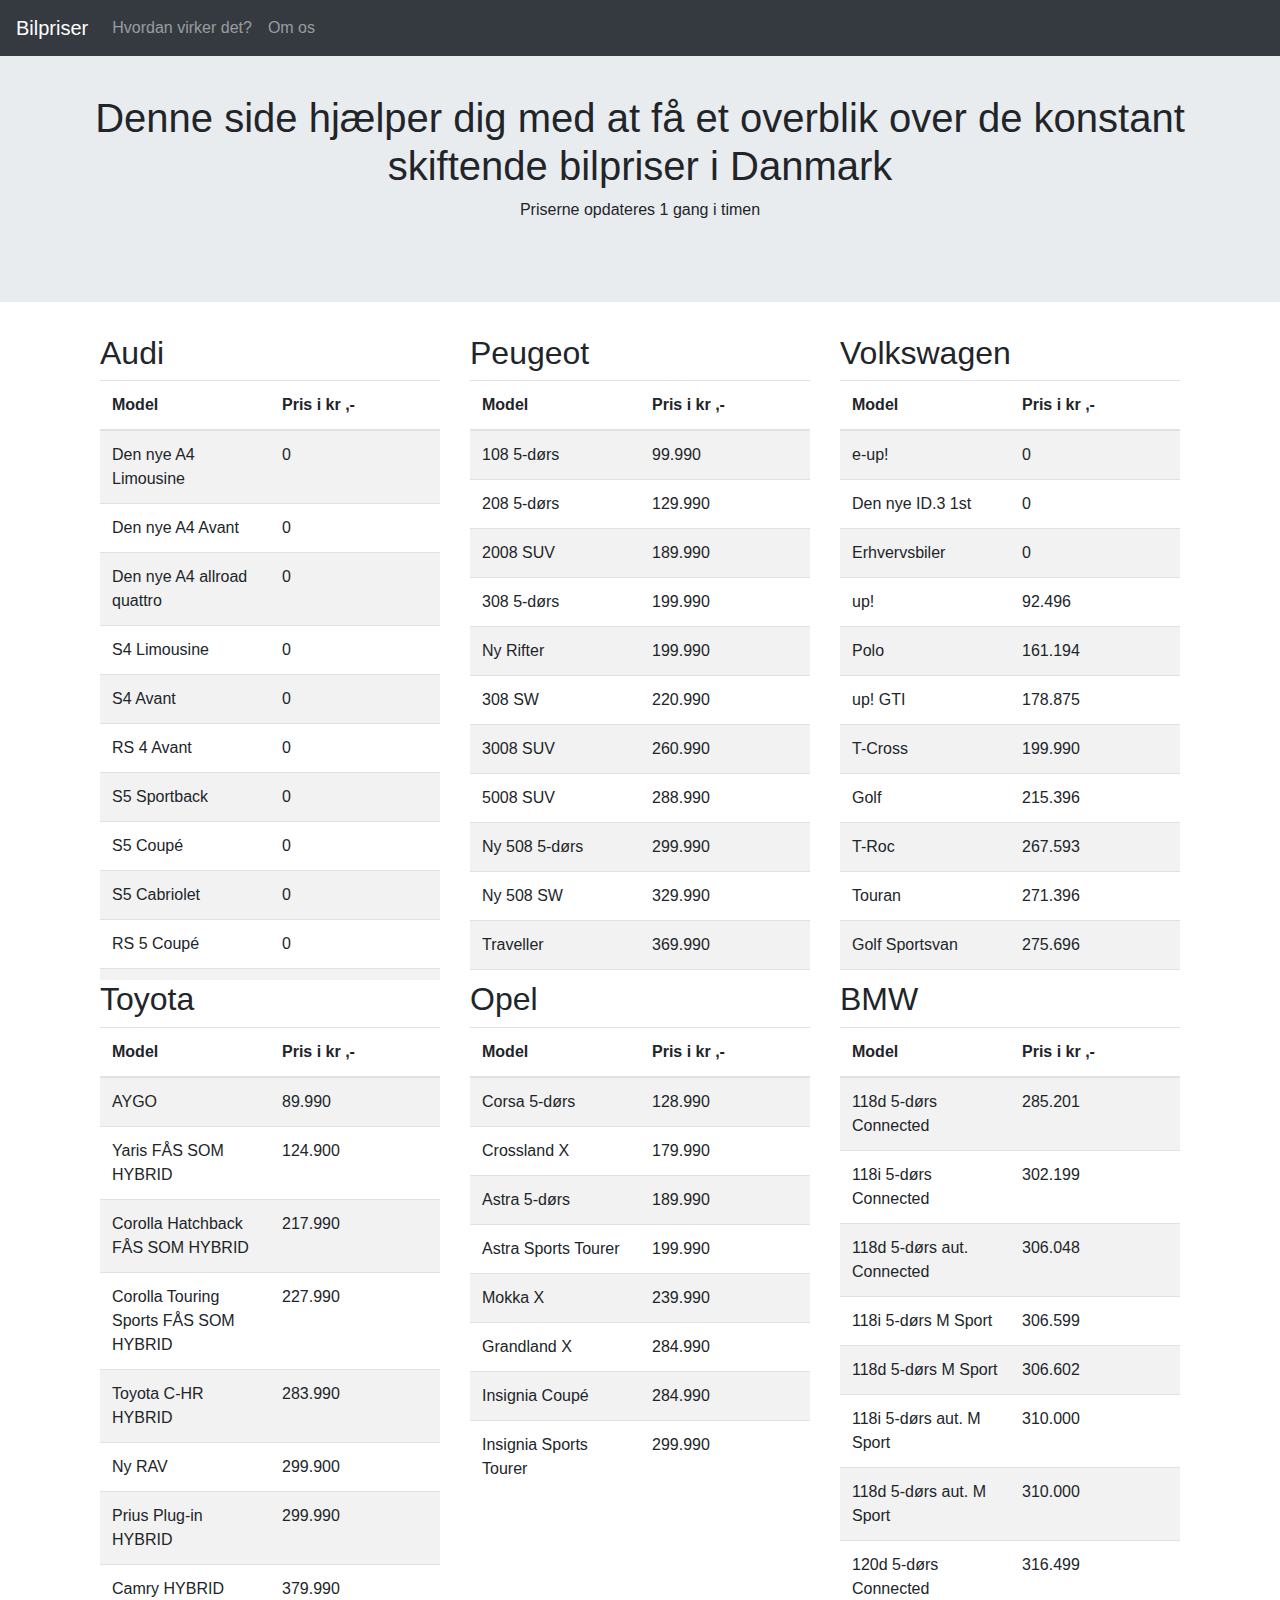
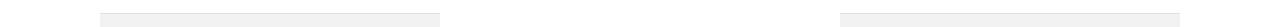
<file: layouts/scrollbar-tables.html>
<!DOCTYPE html>
<html lang="en">
<head>
    <meta charset="UTF-8">
    <meta name="viewport" content="width=device-width, initial-scale=1">
    <!-- Latest compiled and minified CSS -->
    <link rel="stylesheet" href="https://maxcdn.bootstrapcdn.com/bootstrap/4.3.1/css/bootstrap.min.css">
    <link rel="stylesheet" href="../css/base.css">

    <!-- jQuery library -->
    <script src="https://ajax.googleapis.com/ajax/libs/jquery/3.4.0/jquery.min.js"></script>

    <!-- Popper JS -->
    <script src="https://cdnjs.cloudflare.com/ajax/libs/popper.js/1.14.7/umd/popper.min.js"></script>

    <!-- Latest compiled JavaScript -->
    <script src="https://maxcdn.bootstrapcdn.com/bootstrap/4.3.1/js/bootstrap.min.js"></script>

    <title>Bilpriser</title>
</head>
<body>

<!-- Navigation bar -->
<div class="navbar navbar-expand-xl bg-dark navbar-dark fixed-top">
    <a class="navbar-brand" href="#">Bilpriser</a>
    <ul class="navbar-nav">
        <li class="nav-item">
            <a class="nav-link" href="#">Hvordan virker det?</a>
        </li>
        <li class="nav-item">
            <a class="nav-link" href="#">Om os</a>
        </li>
    </ul>
</div>

<!-- JumboTron -->
<div class="jumbotron jumbotron-fluid">
    <div class="container text-center">
        <h1 style="margin-top:30px">Denne side hjælper dig med at få et overblik over de konstant skiftende bilpriser i Danmark</h1>
        <p>Priserne opdateres 1 gang i timen</p>
    </div>
</div>


<!-- Tables -->
<div class="container"><div class="row"><div class="col-sm-4"><a class="table-links" href="https://www.audi.dk/dk/web/da/modeller/a5.html"> <h2 >Audi</h2></a><div class="table-wrapper-scroll-y my-custom-scrollbar"><table class="table table-striped table-hover" ><thead><tr><th>Model</th><th>Pris i kr ,-</th></tr></thead><tbody><tr><td> Den nye A4 Limousine</td><td>0</td></tr><tr><td> Den nye A4 Avant</td><td>0</td></tr><tr><td> Den nye A4 allroad quattro</td><td>0</td></tr><tr><td>S4 Limousine</td><td>0</td></tr><tr><td>S4 Avant</td><td>0</td></tr><tr><td>RS 4 Avant</td><td>0</td></tr><tr><td>S5 Sportback</td><td>0</td></tr><tr><td>S5 Coupé</td><td>0</td></tr><tr><td>S5 Cabriolet</td><td>0</td></tr><tr><td>RS 5 Coupé</td><td>0</td></tr><tr><td>RS 5 Sportback</td><td>0</td></tr><tr><td>A6 allroad quattro</td><td>0</td></tr><tr><td>S6 Limousine</td><td>0</td></tr><tr><td>S6 Avant</td><td>0</td></tr><tr><td>S7 Sportback</td><td>0</td></tr><tr><td>Q5 TFSI e</td><td>0</td></tr><tr><td>SQ5 TDI</td><td>0</td></tr><tr><td>SQ7 TDI</td><td>0</td></tr><tr><td>R8 Coupé V10 quattro</td><td>0</td></tr><tr><td>R8 Coupé V10 performance quattro</td><td>0</td></tr><tr><td>R8 Spyder V10 quattro</td><td>0</td></tr><tr><td>R8 Spyder V10 performance quattro</td><td>0</td></tr><tr><td>A1 Sportback</td><td>273.914</td></tr><tr><td>A3 Sportback</td><td>282.705</td></tr><tr><td>A3 Limousine</td><td>289.959</td></tr><tr><td>Q2 </td><td>296.238</td></tr><tr><td>A3 Cabriolet</td><td>370.482</td></tr><tr><td>A4 Avant</td><td>374.990</td></tr><tr><td>A4 Limousine</td><td>375.000</td></tr><tr><td>Q3 </td><td>382.857</td></tr><tr><td>A5 Sportback</td><td>512.117</td></tr><tr><td>A5 Coupé</td><td>559.582</td></tr><tr><td>A6 Limousine </td><td>595.160</td></tr><tr><td>Q5 </td><td>626.117</td></tr><tr><td>A6 Avant</td><td>630.170</td></tr><tr><td>SQ2 </td><td>667.260</td></tr><tr><td>S3 Sportback</td><td>670.872</td></tr><tr><td>S3 Limousine</td><td>683.895</td></tr><tr><td>A5 Cabriolet</td><td>701.107</td></tr><tr><td>S3 Cabriolet</td><td>729.570</td></tr><tr><td> Audi e-tron</td><td>799.990</td></tr><tr><td>A7 Sportback</td><td>912.232</td></tr><tr><td>RS 3 Sportback</td><td>961.352</td></tr><tr><td>RS 3 Limousine</td><td>992.360</td></tr><tr><td>Q7 </td><td>1.155.015</td></tr><tr><td> Audi Q8</td><td>1.292.282</td></tr><tr><td>A8 </td><td>1.656.670</td></tr><tr><td>A8 L</td><td>1.802.285</td></tr></tbody></table></div></div><div class="col-sm-4"><a class="table-links" href="https://www.audi.dk/dk/web/da/modeller/a5.html"> <h2 >Peugeot</h2></a><div class="table-wrapper-scroll-y my-custom-scrollbar"><table class="table table-striped table-hover" ><thead><tr><th>Model</th><th>Pris i kr ,-</th></tr></thead><tbody><tr><td>108 5-dørs</td><td>99.990</td></tr><tr><td>208 5-dørs</td><td>129.990</td></tr><tr><td>2008 SUV</td><td>189.990</td></tr><tr><td>308 5-dørs</td><td>199.990</td></tr><tr><td>Ny Rifter</td><td>199.990</td></tr><tr><td>308 SW</td><td>220.990</td></tr><tr><td>3008 SUV</td><td>260.990</td></tr><tr><td>5008 SUV</td><td>288.990</td></tr><tr><td>Ny 508 5-dørs</td><td>299.990</td></tr><tr><td>Ny 508 SW</td><td>329.990</td></tr><tr><td>Traveller</td><td>369.990</td></tr><tr><td>3008 SUV GT</td><td>462.990</td></tr></tbody></table></div></div><div class="col-sm-4"><a class="table-links" href="https://www.audi.dk/dk/web/da/modeller/a5.html"> <h2 >Volkswagen</h2></a><div class="table-wrapper-scroll-y my-custom-scrollbar"><table class="table table-striped table-hover" ><thead><tr><th>Model</th><th>Pris i kr ,-</th></tr></thead><tbody><tr><td>e-up!</td><td>0</td></tr><tr><td>Den nye ID.3 1st</td><td>0</td></tr><tr><td>Erhvervsbiler</td><td>0</td></tr><tr><td>up!</td><td>92.496</td></tr><tr><td>Polo</td><td>161.194</td></tr><tr><td>up! GTI</td><td>178.875</td></tr><tr><td>T-Cross</td><td>199.990</td></tr><tr><td>Golf</td><td>215.396</td></tr><tr><td>T-Roc</td><td>267.593</td></tr><tr><td>Touran</td><td>271.396</td></tr><tr><td>Golf Sportsvan</td><td>275.696</td></tr><tr><td>Polo GTI</td><td>276.096</td></tr><tr><td>Golf Variant</td><td>276.295</td></tr><tr><td>e-Golf</td><td>320.395</td></tr><tr><td>Tiguan</td><td>363.896</td></tr><tr><td>Den nye Passat</td><td>384.995</td></tr><tr><td>Den nye Passat Variant</td><td>394.995</td></tr><tr><td>Tiguan Allspace</td><td>430.790</td></tr><tr><td>Golf GTD</td><td>454.997</td></tr><tr><td>Sharan</td><td>472.995</td></tr><tr><td>Golf GTI</td><td>473.990</td></tr><tr><td>Arteon</td><td>527.595</td></tr><tr><td>Golf GTI TCR</td><td>561.990</td></tr><tr><td>Golf R</td><td>637.795</td></tr><tr><td>Golf R Variant</td><td>658.695</td></tr><tr><td>Touareg</td><td>862.690</td></tr></tbody></table></div></div><div class="col-sm-4"><a class="table-links" href="https://www.audi.dk/dk/web/da/modeller/a5.html"> <h2 >Toyota</h2></a><div class="table-wrapper-scroll-y my-custom-scrollbar"><table class="table table-striped table-hover" ><thead><tr><th>Model</th><th>Pris i kr ,-</th></tr></thead><tbody><tr><td>AYGO</td><td>89.990</td></tr><tr><td>Yaris FÅS SOM HYBRID</td><td>124.900</td></tr><tr><td>Corolla Hatchback FÅS SOM HYBRID</td><td>217.990</td></tr><tr><td>Corolla Touring Sports FÅS SOM HYBRID</td><td>227.990</td></tr><tr><td>Toyota C-HR HYBRID</td><td>283.990</td></tr><tr><td>Ny RAV</td><td>299.900</td></tr><tr><td>Prius Plug-in HYBRID</td><td>299.990</td></tr><tr><td>Camry HYBRID</td><td>379.990</td></tr><tr><td>Prius+ HYBRID</td><td>379.990</td></tr><tr><td>GT</td><td>467.990</td></tr><tr><td>PROACE VERSO</td><td>499.900</td></tr><tr><td>Mirai HYBRID</td><td>603.990</td></tr><tr><td>Land Cruiser</td><td>802.170</td></tr></tbody></table></div></div><div class="col-sm-4"><a class="table-links" href="https://www.audi.dk/dk/web/da/modeller/a5.html"> <h2 >Opel</h2></a><div class="table-wrapper-scroll-y my-custom-scrollbar"><table class="table table-striped table-hover" ><thead><tr><th>Model</th><th>Pris i kr ,-</th></tr></thead><tbody><tr><td>Corsa 5-dørs</td><td>128.990</td></tr><tr><td>Crossland X</td><td>179.990</td></tr><tr><td>Astra 5-dørs</td><td>189.990</td></tr><tr><td>Astra Sports Tourer</td><td>199.990</td></tr><tr><td>Mokka X</td><td>239.990</td></tr><tr><td>Grandland X</td><td>284.990</td></tr><tr><td>Insignia Coupé</td><td>284.990</td></tr><tr><td>Insignia Sports Tourer</td><td>299.990</td></tr></tbody></table></div></div><div class="col-sm-4"><a class="table-links" href="https://www.audi.dk/dk/web/da/modeller/a5.html"> <h2 >BMW</h2></a><div class="table-wrapper-scroll-y my-custom-scrollbar"><table class="table table-striped table-hover" ><thead><tr><th>Model</th><th>Pris i kr ,-</th></tr></thead><tbody><tr><td>118d 5-dørs Connected</td><td>285.201</td></tr><tr><td>118i 5-dørs Connected</td><td>302.199</td></tr><tr><td>118d 5-dørs aut. Connected</td><td>306.048</td></tr><tr><td>118i 5-dørs M Sport</td><td>306.599</td></tr><tr><td>118d 5-dørs M Sport</td><td>306.602</td></tr><tr><td>118i 5-dørs aut. M Sport</td><td>310.000</td></tr><tr><td>118d 5-dørs aut. M Sport</td><td>310.000</td></tr><tr><td>120d 5-dørs Connected</td><td>316.499</td></tr><tr><td>118i 5-dørs aut. Connected</td><td>317.046</td></tr><tr><td>218i Connected</td><td>328.953</td></tr><tr><td>i3 Charged</td><td>329.000</td></tr><tr><td>120d 5-dørs aut. Connected</td><td>335.346</td></tr><tr><td>218i aut. Connected</td><td>342.362</td></tr><tr><td>120i 5-dørs aut. Connected</td><td>344.363</td></tr><tr><td>218i Advantage</td><td>347.093</td></tr><tr><td>i3 Charged Plus</td><td>349.000</td></tr><tr><td>120d 5-dørs M Sport</td><td>350.200</td></tr><tr><td>218d Connected</td><td>354.573</td></tr><tr><td>i3s Charged</td><td>359.000</td></tr><tr><td>218i aut. Advantage</td><td>361.940</td></tr><tr><td>i3s Charged Plus</td><td>369.000</td></tr><tr><td>120d 5-dørs aut. M Sport</td><td>373.529</td></tr><tr><td>120i 5-dørs aut. M Sport</td><td>375.874</td></tr><tr><td>218d aut. Connected</td><td>378.477</td></tr><tr><td>i3 Charged Professional</td><td>379.000</td></tr><tr><td>220d Advantage</td><td>384.662</td></tr><tr><td>225xe aut. Connected</td><td>393.598</td></tr><tr><td>218i aut. Connected</td><td>394.840</td></tr><tr><td>i3s Charged Professional</td><td>399.000</td></tr><tr><td>220i aut. Advantage</td><td>399.959</td></tr><tr><td>X1 sDrive18i Advantage</td><td>402.140</td></tr><tr><td>X1 sDrive18d Advantage</td><td>403.146</td></tr><tr><td>220d aut. Advantage</td><td>408.834</td></tr><tr><td>218i Advantage</td><td>412.528</td></tr><tr><td>X2 sDrive18i Advantage</td><td>417.238</td></tr><tr><td>X2 sDrive18d Advantage</td><td>419.938</td></tr><tr><td>X1 sDrive18i aut. Advantage</td><td>427.309</td></tr><tr><td>220d aut. Connected</td><td>430.425</td></tr><tr><td>218d aut. Connected</td><td>431.229</td></tr><tr><td>X1 sDrive18d aut. Advantage</td><td>433.718</td></tr><tr><td>218i aut. Advantage</td><td>437.700</td></tr><tr><td>X2 sDrive18i aut. Advantage</td><td>442.406</td></tr><tr><td>X2 sDrive 18d aut. Advantage</td><td>450.509</td></tr><tr><td>420i aut. Advantage</td><td>453.340</td></tr><tr><td>X1 sDrive20d aut. Advantage</td><td>453.345</td></tr><tr><td>X1 sDrive18d aut. M Sport</td><td>453.459</td></tr><tr><td>X1 sDrive20i aut. Advantage</td><td>459.057</td></tr><tr><td>X1 sDrive18i aut. M Sport</td><td>462.947</td></tr><tr><td>X2 sDrive18i aut. M Sport</td><td>463.635</td></tr><tr><td>X2 sDrive18d aut. M Sport</td><td>464.973</td></tr><tr><td>320d aut. Connected</td><td>466.558</td></tr><tr><td>320i aut. Connected</td><td>468.083</td></tr><tr><td>220d aut. Connected</td><td>475.353</td></tr><tr><td>X2 sDrive20i aut. Advantage</td><td>475.383</td></tr><tr><td>420d aut. Advantage</td><td>476.722</td></tr><tr><td>X2 sDrive 20d aut. Advantage</td><td>481.839</td></tr><tr><td>220d Advantage</td><td>482.855</td></tr><tr><td>320d aut. Connected</td><td>482.986</td></tr><tr><td>X1 xDrive20d aut. Advantage</td><td>489.841</td></tr><tr><td>220i aut. Advantage</td><td>502.031</td></tr><tr><td>220d aut. Advantage</td><td>503.027</td></tr><tr><td>320d xDrive aut. Connected</td><td>503.170</td></tr><tr><td>X2 xDrive20d aut. Advantage</td><td>504.371</td></tr><tr><td>320i aut. Sport Line</td><td>506.253</td></tr><tr><td>320d aut. Sport Line</td><td>506.458</td></tr><tr><td>320i aut. Sport Line</td><td>507.983</td></tr><tr><td>320d aut. Sport Line</td><td>514.509</td></tr><tr><td>420iaut. Sport Line</td><td>516.652</td></tr><tr><td>320d xDrive aut. Connected</td><td>519.990</td></tr><tr><td>330i aut. Connected</td><td>520.366</td></tr><tr><td>420d aut. Sport Line</td><td>521.140</td></tr><tr><td>320d aut. Sport Line</td><td>522.886</td></tr><tr><td>330i aut. Connected</td><td>536.878</td></tr><tr><td>430i aut. Advantage</td><td>541.210</td></tr><tr><td>320d xDrive aut. Sport Line</td><td>543.070</td></tr><tr><td>320d aut. M Sport</td><td>549.778</td></tr><tr><td>320i aut. M Sport</td><td>551.303</td></tr><tr><td>330d aut. Connected</td><td>555.634</td></tr><tr><td>320d xDrive aut. Sport Line</td><td>559.890</td></tr><tr><td>520d aut. Connected</td><td>559.998</td></tr><tr><td>330i aut. Sport Line</td><td>560.266</td></tr><tr><td>520i aut. Connected</td><td>563.766</td></tr><tr><td>320d aut. M Sport</td><td>566.206</td></tr><tr><td>330i aut. Sport Line</td><td>576.778</td></tr><tr><td>320d xDrive aut. M Sport</td><td>578.866</td></tr><tr><td>330d xDrive aut. Connected</td><td>585.394</td></tr><tr><td>330e aut. Sport Line Connected</td><td>589.071</td></tr><tr><td>330d aut. Sport Line</td><td>595.534</td></tr><tr><td>320d xDrive aut. M Sport</td><td>595.686</td></tr><tr><td>520d aut. Connected</td><td>595.918</td></tr><tr><td>520i aut. Connected</td><td>599.154</td></tr><tr><td>420i aut. Advantage</td><td>599.851</td></tr><tr><td>330d xDrive aut. Connected</td><td>601.486</td></tr><tr><td>330i aut. M Sport</td><td>603.586</td></tr><tr><td>M140i 5-dørs aut. Connected</td><td>604.661</td></tr><tr><td>330i aut. Sport Line</td><td>611.769</td></tr><tr><td>430d aut. Advantage</td><td>613.576</td></tr><tr><td>520d xDrive aut. Connected</td><td>614.514</td></tr><tr><td>430i aut. Sport Line</td><td>619.708</td></tr><tr><td>330i aut. M Sport</td><td>620.098</td></tr><tr><td>330d xDrive aut. Sport Line</td><td>625.294</td></tr><tr><td>430d aut. Sport Line</td><td>627.238</td></tr><tr><td>330d aut. Sport Line</td><td>630.801</td></tr><tr><td>330e aut. M Sport Connected</td><td>632.391</td></tr><tr><td>530i aut. Connected</td><td>635.334</td></tr><tr><td>330d aut. M Sport</td><td>638.854</td></tr><tr><td>330d xDrive aut. Sport Line</td><td>641.386</td></tr><tr><td>X3 sDrive18d aut. X Line</td><td>645.660</td></tr><tr><td>520d xDrive aut. Connected</td><td>648.429</td></tr><tr><td>330d xDrive aut. M Sport</td><td>668.614</td></tr><tr><td>530i aut. Connected</td><td>669.834</td></tr><tr><td>X3 xDrive20i aut. X Line</td><td>670.913</td></tr><tr><td>X3 xDrive20d aut. X Line</td><td>673.600</td></tr><tr><td>530d aut. Connected</td><td>673.814</td></tr><tr><td>530i xDrive aut. Connected</td><td>679.058</td></tr><tr><td>330d xDrive aut. Sport Line</td><td>679.299</td></tr><tr><td>430d xDrive aut. Sport Line</td><td>681.640</td></tr><tr><td>Z4 20i aut. Connected</td><td>683.151</td></tr><tr><td>330d xDrive aut. M Sport</td><td>684.706</td></tr><tr><td>620d aut. Connected</td><td>687.137</td></tr><tr><td>X3 xDrive30i aut. X Line</td><td>697.133</td></tr><tr><td>X2 M35i aut. Advantage</td><td>700.503</td></tr><tr><td>530d aut. Connected</td><td>705.561</td></tr><tr><td>430i aut. Advantage</td><td>713.347</td></tr><tr><td>530i xDrive aut. Connected</td><td>714.945</td></tr><tr><td>530e Connected Connected</td><td>720.571</td></tr><tr><td>X4 xDrive20i aut. X Line</td><td>724.350</td></tr><tr><td>440i aut. Advantage</td><td>725.080</td></tr><tr><td>X4 xDrive20d aut. X Line</td><td>727.374</td></tr><tr><td>340i aut. Sport Line</td><td>730.425</td></tr><tr><td>530d xDrive aut. Connected</td><td>735.506</td></tr><tr><td>440i aut. Sport Line</td><td>737.002</td></tr><tr><td>X3 xDrive30d aut. X Line</td><td>739.480</td></tr><tr><td>X4 xDrive30i aut. X Line</td><td>750.570</td></tr><tr><td>530d xDrive aut. Connected</td><td>771.309</td></tr><tr><td>630i aut. Connected</td><td>779.461</td></tr><tr><td>X4 xDrive30d aut. X Line</td><td>792.918</td></tr><tr><td>Z4 30i aut. Connected</td><td>794.415</td></tr><tr><td>540i aut. Connected</td><td>817.046</td></tr><tr><td>540d xDrive aut. Connected</td><td>845.414</td></tr><tr><td>440i aut. Advantage</td><td>864.775</td></tr><tr><td>M340i xDrive aut. Connected</td><td>868.144</td></tr><tr><td>540i xDrive aut. Connected</td><td>868.394</td></tr><tr><td>540d xDrive aut. Connected</td><td>879.273</td></tr><tr><td>540i xDrive aut. Connected</td><td>902.925</td></tr><tr><td>630d aut. Connected</td><td>909.649</td></tr><tr><td>630d xDrive aut. Connected</td><td>975.673</td></tr><tr><td>X3 M40i Connected</td><td>982.229</td></tr><tr><td>640i xDrive aut. Connected</td><td>1.025.280</td></tr><tr><td>Z4 M40i aut. Connected</td><td>1.025.967</td></tr><tr><td>X4 M40i Connected</td><td>1.035.498</td></tr><tr><td>X5 xDrive30d aut. X Line</td><td>1.066.356</td></tr><tr><td>X5 xDrive40i aut. X Line</td><td>1.116.948</td></tr><tr><td>X5 xDrive45e aut. X Line</td><td>1.166.985</td></tr><tr><td>730d aut. Connected</td><td>1.233.225</td></tr><tr><td>730Ld aut. Connected</td><td>1.349.733</td></tr><tr><td>745e Connected</td><td>1.358.332</td></tr><tr><td>745Le Connected Connected</td><td>1.451.544</td></tr><tr><td>X7 xDrive40i aut. Connected</td><td>1.481.454</td></tr><tr><td>X7 xDrive30d aut. Connected</td><td>1.509.720</td></tr><tr><td>750i xDrive Connected</td><td>1.655.817</td></tr><tr><td>750Li xDrive aut. Connected</td><td>1.748.985</td></tr><tr><td>M5 Connected</td><td>1.933.196</td></tr></tbody></table></div></div>




</div>
</div>

<!-- Min JavaScript-->
<script src="../js/main.js"></script>


</body>
</html>
</file>
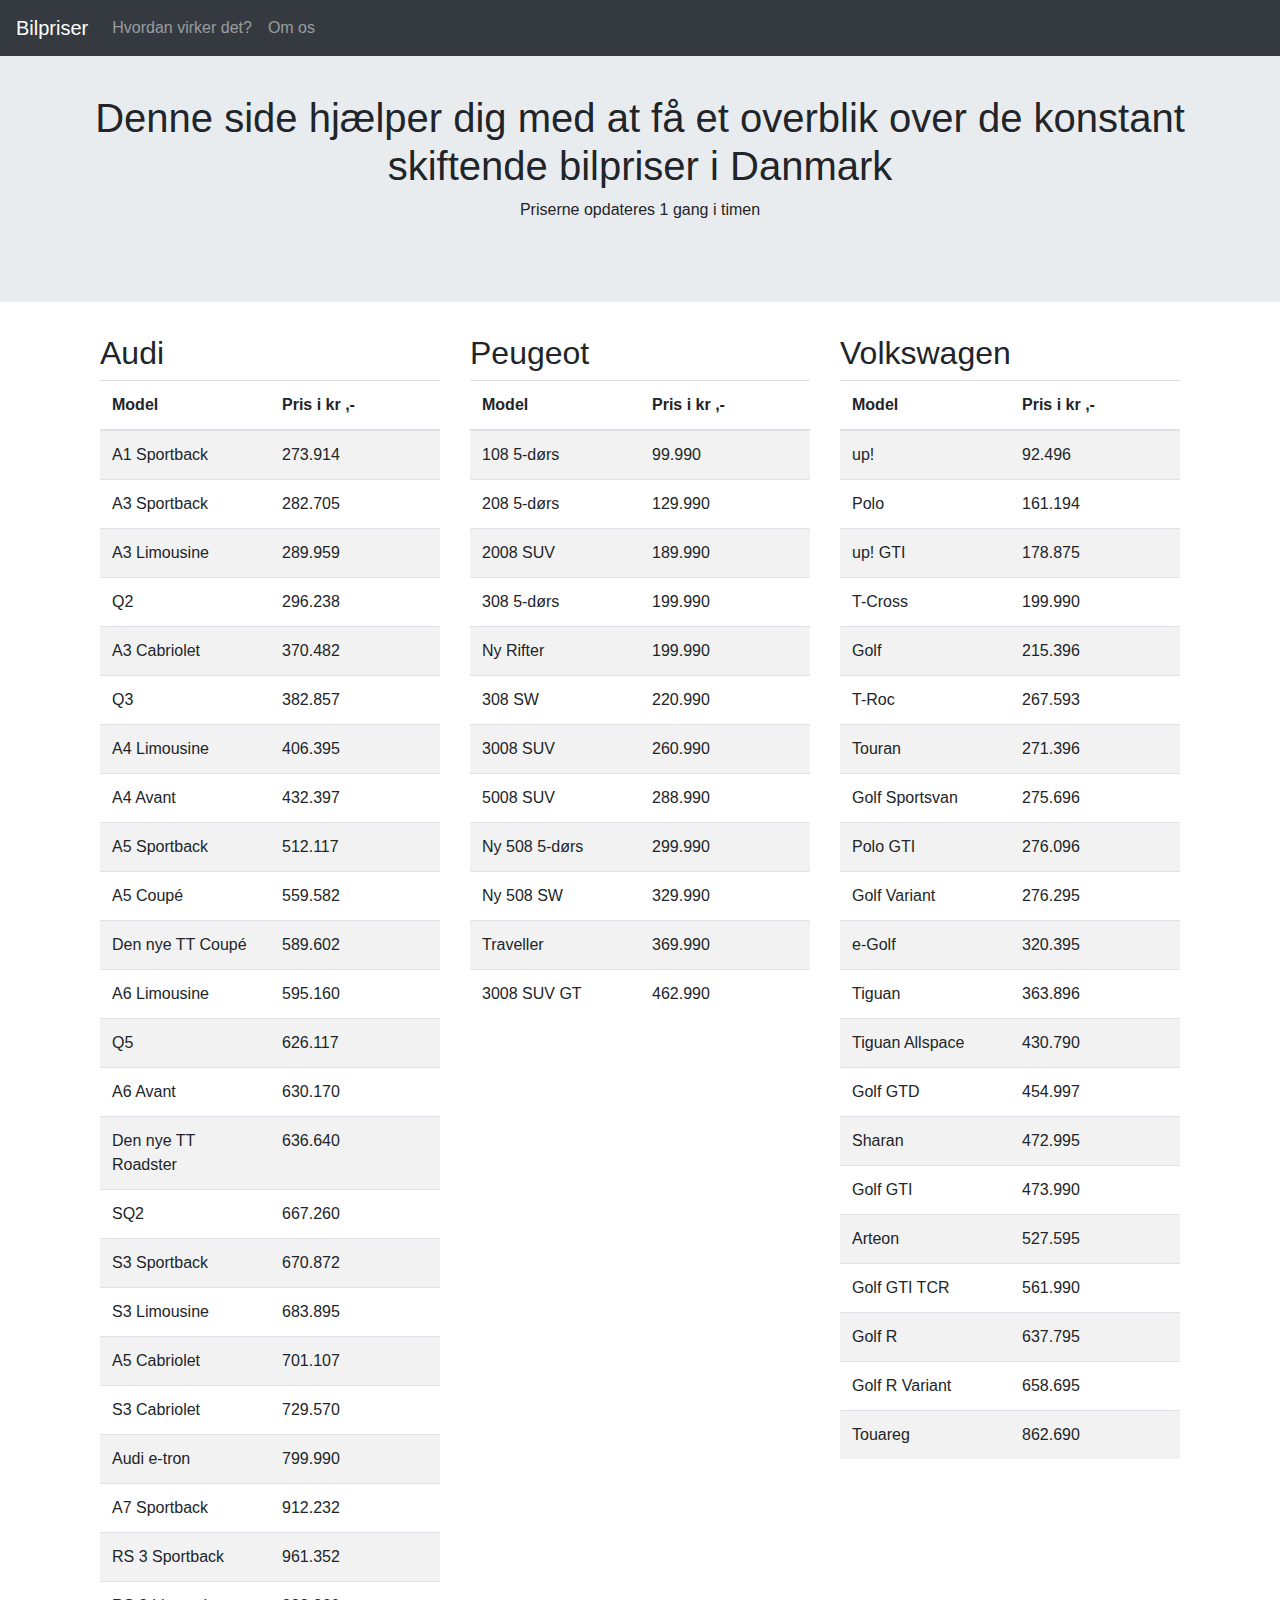
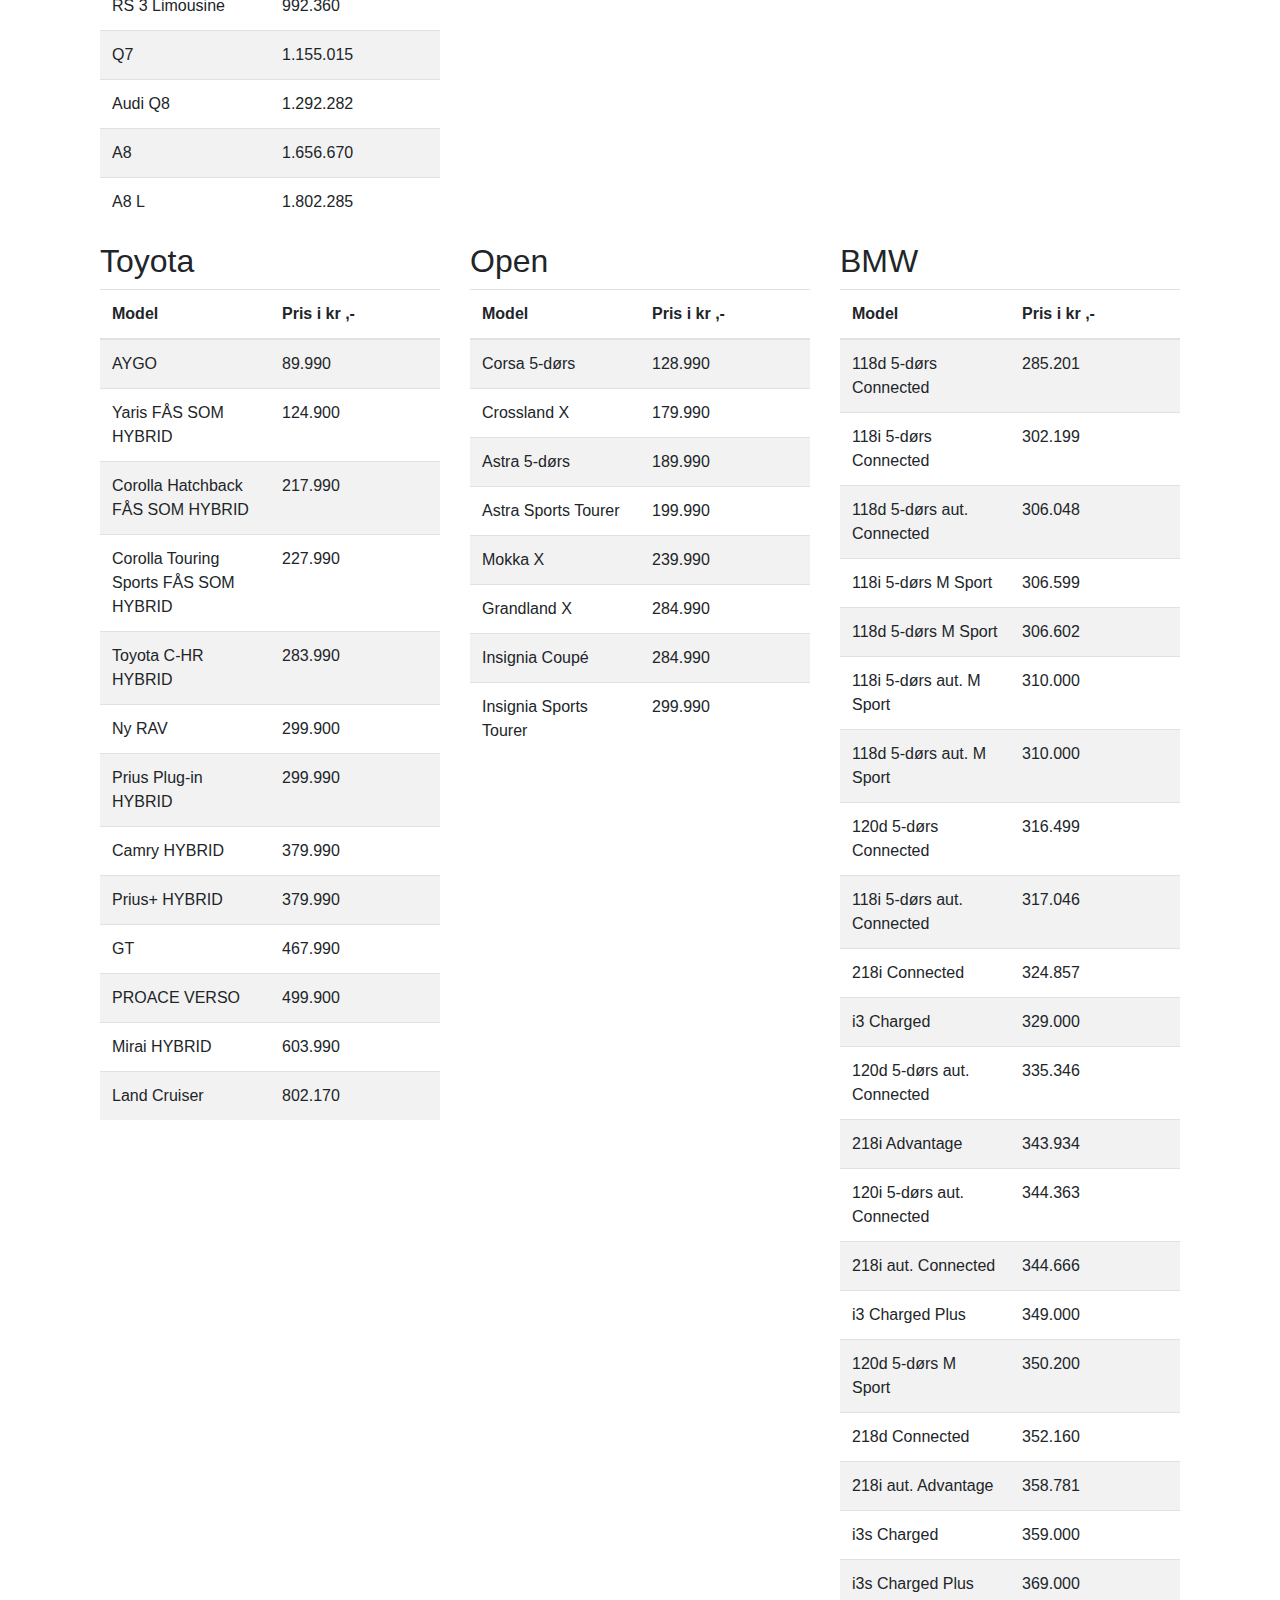
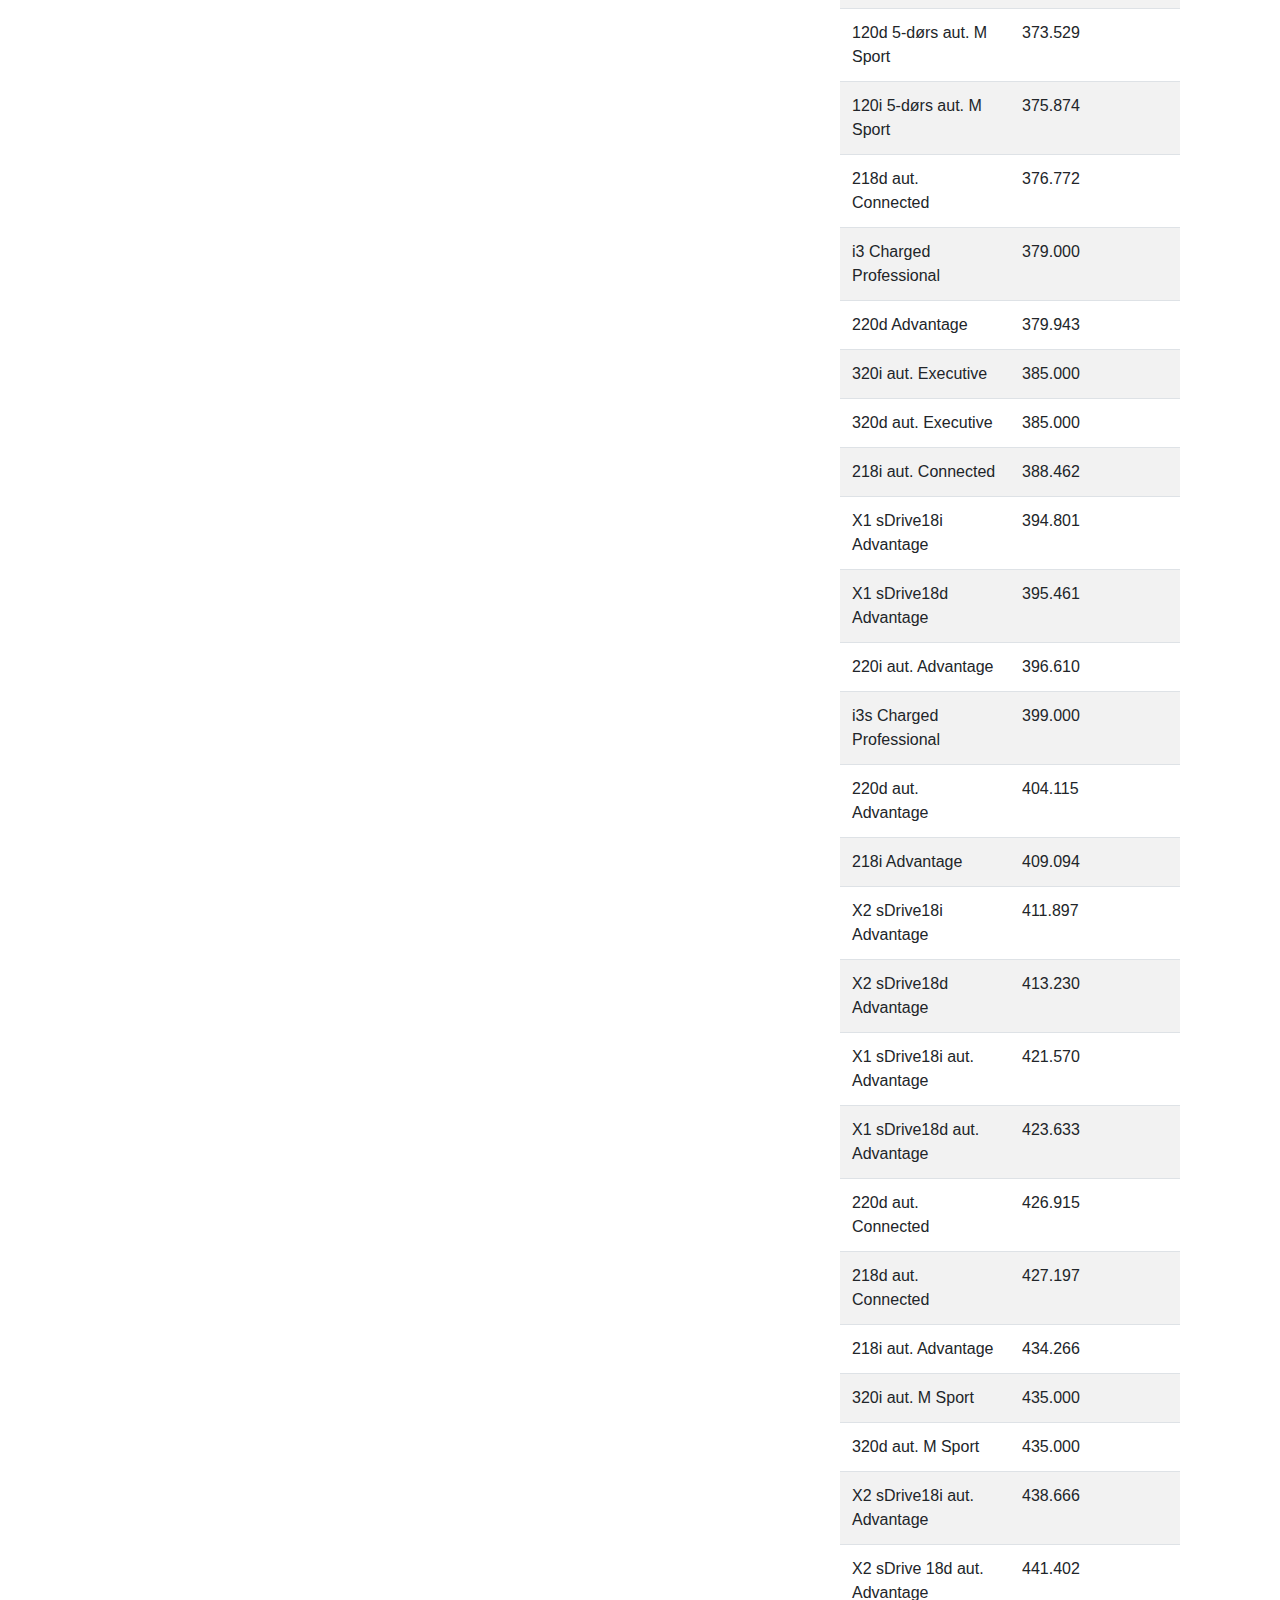
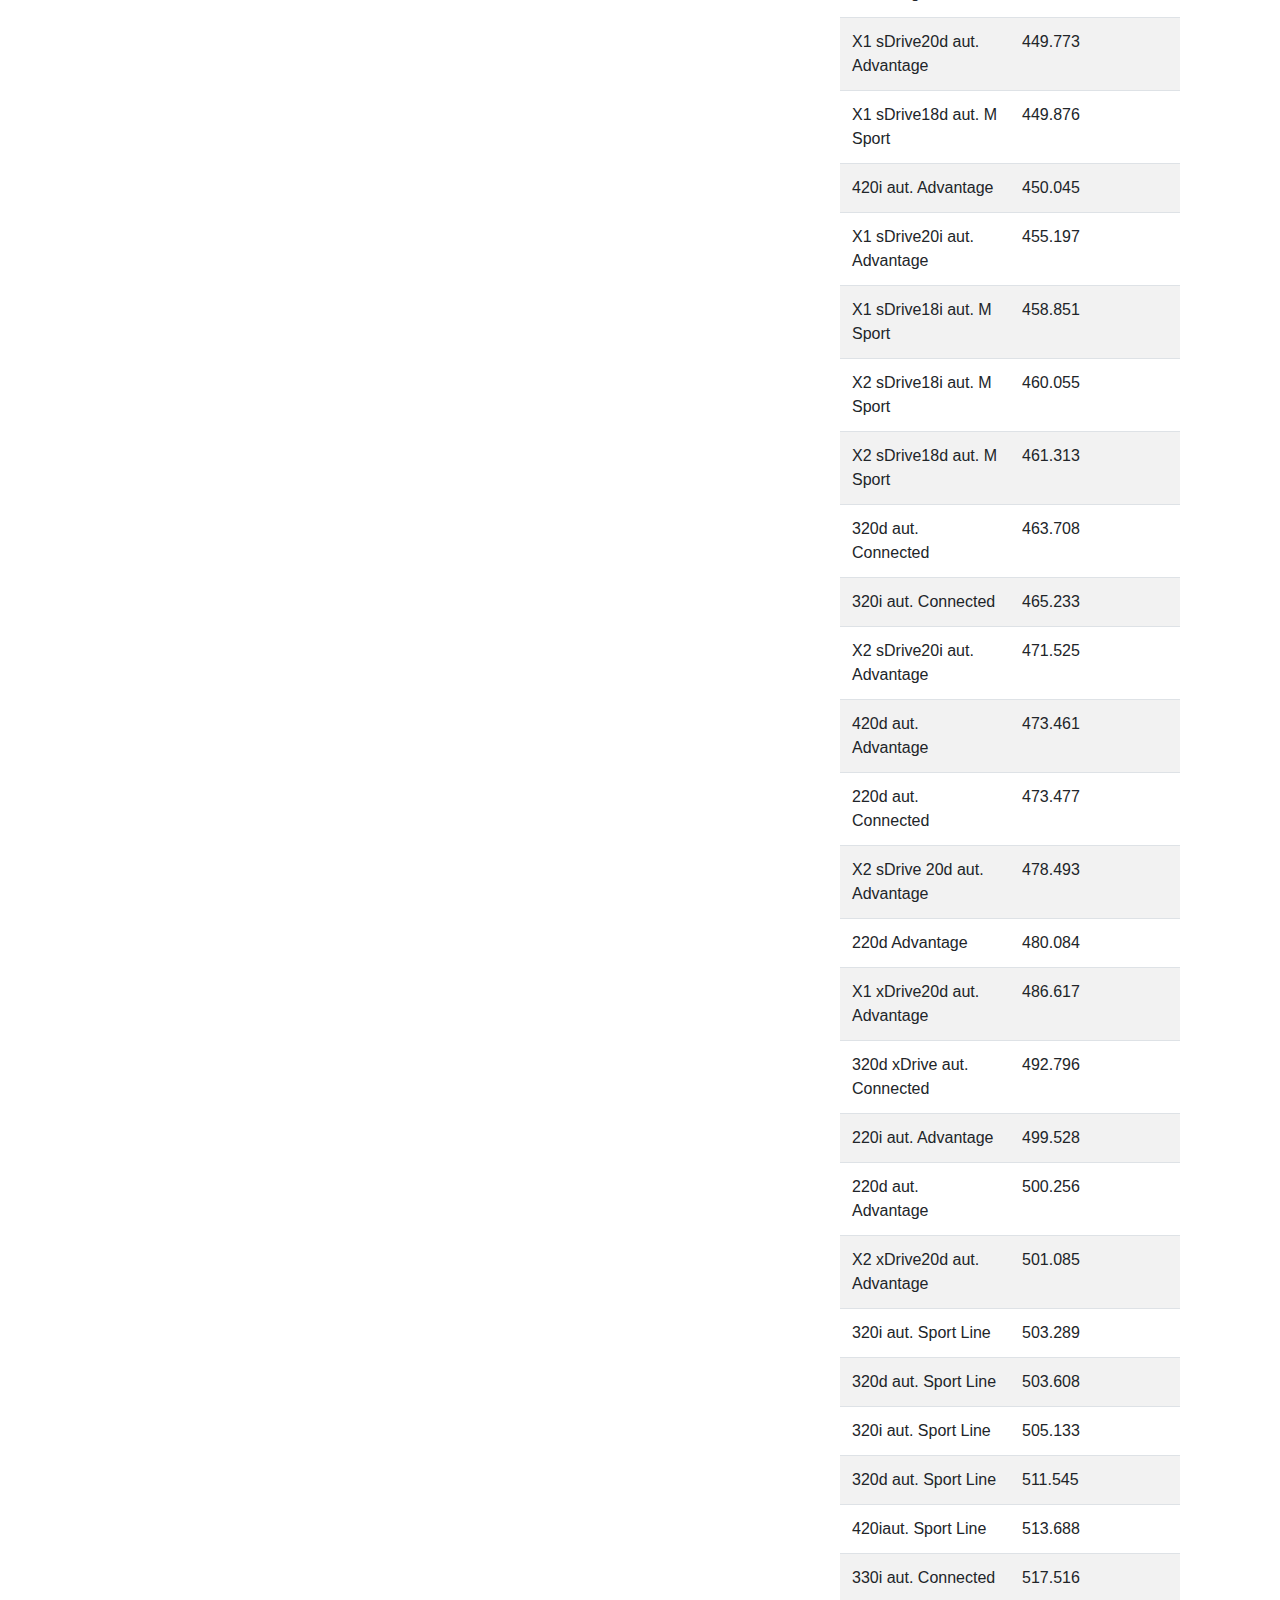
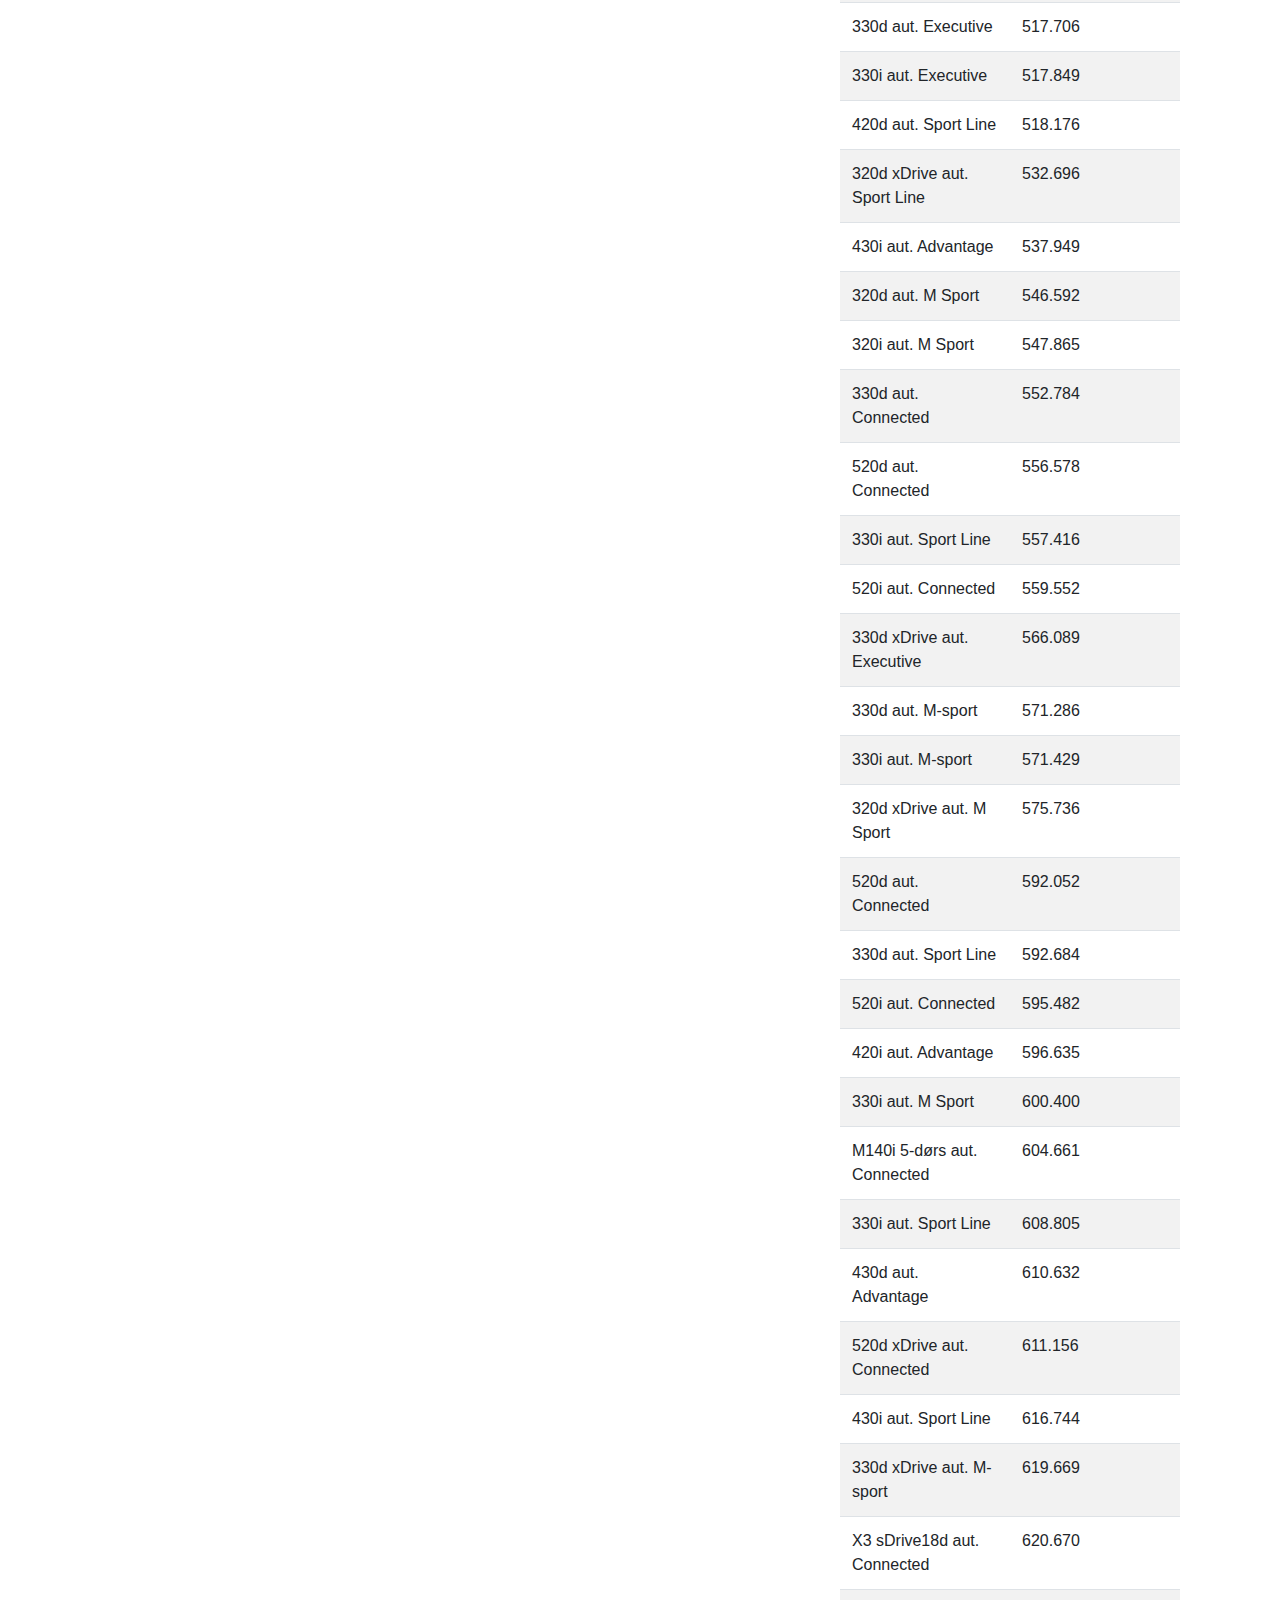
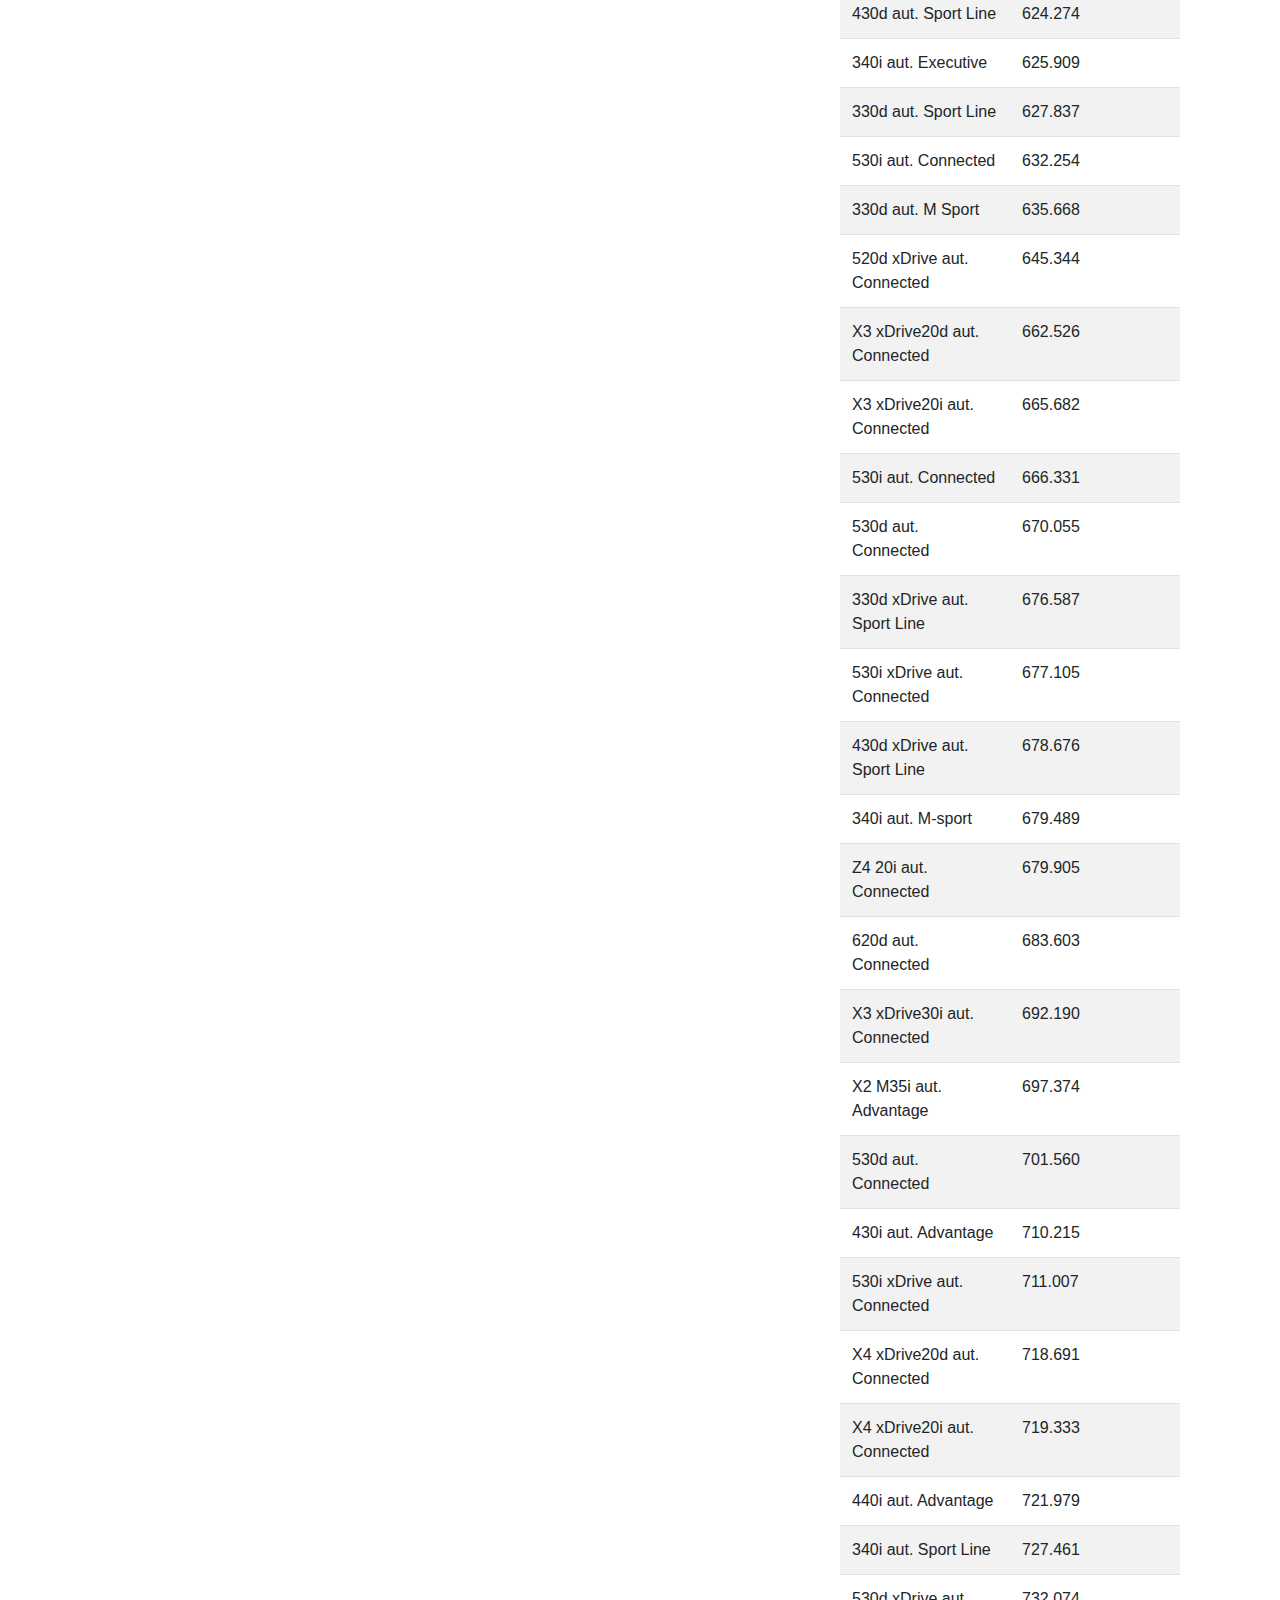
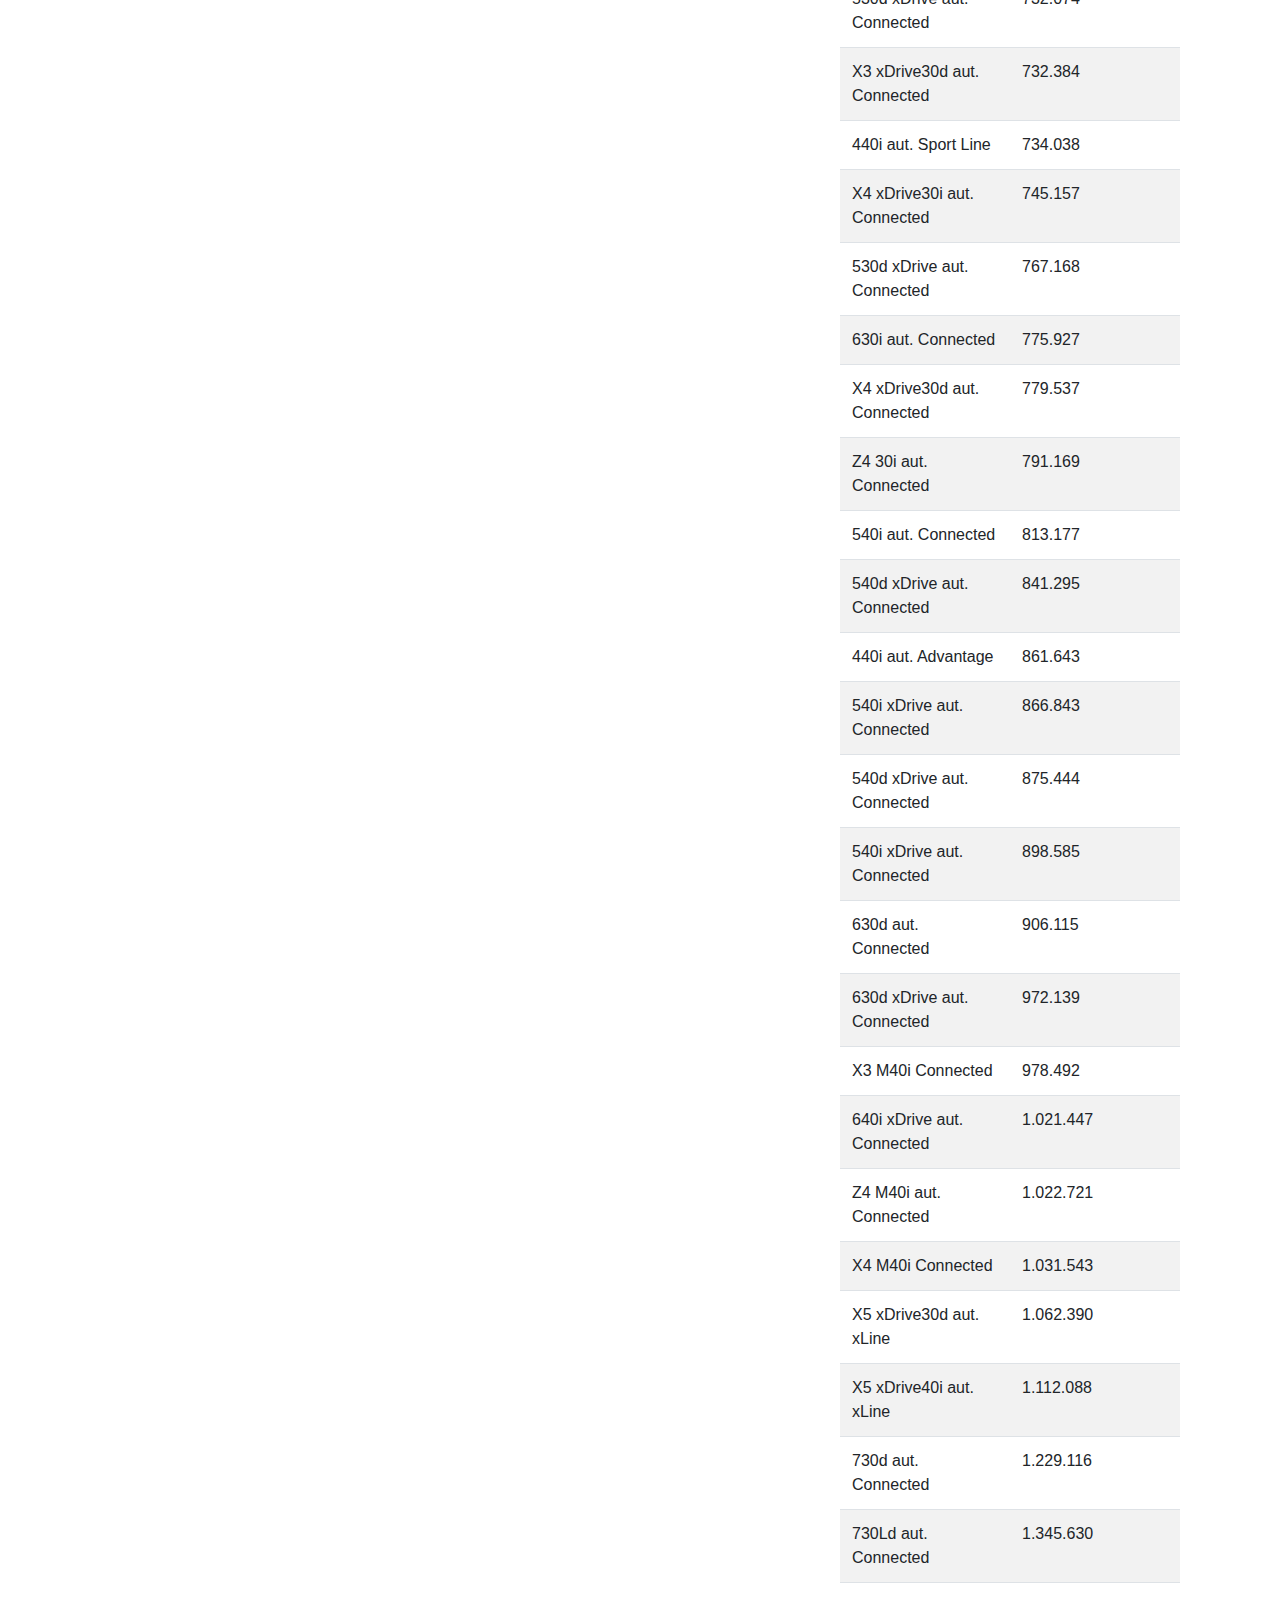
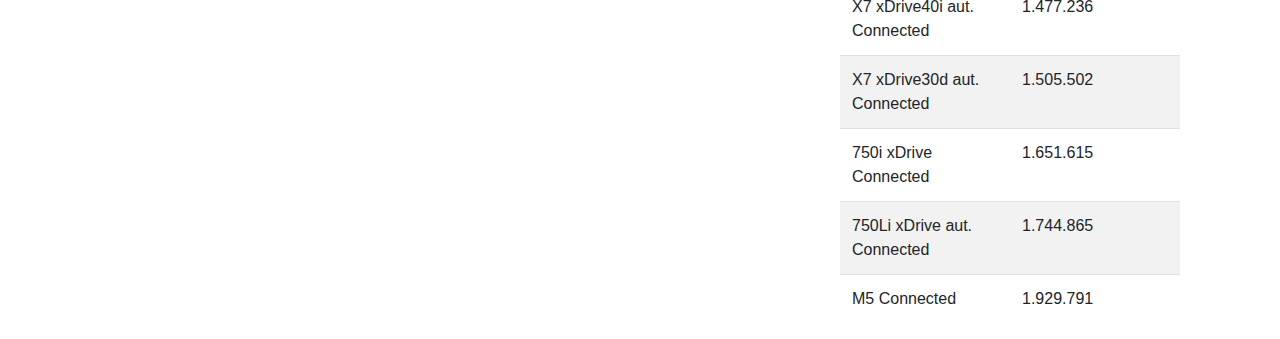
<file: layouts/simple-tables.html>
<!DOCTYPE html>
<html lang="en">
<head>
    <meta charset="UTF-8">
    <meta name="viewport" content="width=device-width, initial-scale=1">
    <!-- Latest compiled and minified CSS -->
    <link rel="stylesheet" href="https://maxcdn.bootstrapcdn.com/bootstrap/4.3.1/css/bootstrap.min.css">
    <link rel="stylesheet" href="../css/base.css">

    <!-- jQuery library -->
    <script src="https://ajax.googleapis.com/ajax/libs/jquery/3.4.0/jquery.min.js"></script>

    <!-- Popper JS -->
    <script src="https://cdnjs.cloudflare.com/ajax/libs/popper.js/1.14.7/umd/popper.min.js"></script>

    <!-- Latest compiled JavaScript -->
    <script src="https://maxcdn.bootstrapcdn.com/bootstrap/4.3.1/js/bootstrap.min.js"></script>

    <title>Bilpriser</title>
</head>
<body>

<!-- Navigation bar -->
<div class="navbar navbar-expand-xl bg-dark navbar-dark fixed-top">
    <a class="navbar-brand" href="#">Bilpriser</a>
    <ul class="navbar-nav">
        <li class="nav-item">
            <a class="nav-link" href="#">Hvordan virker det?</a>
        </li>
        <li class="nav-item">
            <a class="nav-link" href="#">Om os</a>
        </li>
    </ul>
</div>

<!-- JumboTron -->
<div class="jumbotron jumbotron-fluid">
    <div class="container text-center">
        <h1 style="margin-top:30px">Denne side hjælper dig med at få et overblik over de konstant skiftende bilpriser i Danmark</h1>
        <p>Priserne opdateres 1 gang i timen</p>
    </div>
</div>


<!-- Tables -->
<div class="container"><div class="row"><div class="col-sm-4"><h2 >Audi</h2><table class="table table-striped table-hover" ><thead><tr><th>Model</th><th>Pris i kr ,-</th></tr></thead><tbody><tr><td>A1 Sportback</td><td>273.914</td></tr><tr><td>A3 Sportback</td><td>282.705</td></tr><tr><td>A3 Limousine</td><td>289.959</td></tr><tr><td>Q2</td><td>296.238</td></tr><tr><td>A3 Cabriolet</td><td>370.482</td></tr><tr><td>Q3</td><td>382.857</td></tr><tr><td>A4 Limousine</td><td>406.395</td></tr><tr><td>A4 Avant</td><td>432.397</td></tr><tr><td>A5 Sportback</td><td>512.117</td></tr><tr><td>A5 Coupé</td><td>559.582</td></tr><tr><td>Den nye TT Coupé</td><td>589.602</td></tr><tr><td>A6 Limousine </td><td>595.160</td></tr><tr><td>Q5</td><td>626.117</td></tr><tr><td>A6 Avant</td><td>630.170</td></tr><tr><td>Den nye TT Roadster</td><td>636.640</td></tr><tr><td>SQ2</td><td>667.260</td></tr><tr><td>S3 Sportback</td><td>670.872</td></tr><tr><td>S3 Limousine</td><td>683.895</td></tr><tr><td>A5 Cabriolet</td><td>701.107</td></tr><tr><td>S3 Cabriolet</td><td>729.570</td></tr><tr><td>Audi e-tron</td><td>799.990</td></tr><tr><td>A7 Sportback</td><td>912.232</td></tr><tr><td>RS 3 Sportback</td><td>961.352</td></tr><tr><td>RS 3 Limousine</td><td>992.360</td></tr><tr><td>Q7</td><td>1.155.015</td></tr><tr><td>Audi Q8</td><td>1.292.282</td></tr><tr><td>A8</td><td>1.656.670</td></tr><tr><td>A8 L</td><td>1.802.285</td></tr></tbody></table></div><div class="col-sm-4"><h2 >Peugeot</h2><table class="table table-striped table-hover" ><thead><tr><th>Model</th><th>Pris i kr ,-</th></tr></thead><tbody><tr><td>108 5-dørs</td><td>99.990</td></tr><tr><td>208 5-dørs</td><td>129.990</td></tr><tr><td>2008 SUV</td><td>189.990</td></tr><tr><td>308 5-dørs</td><td>199.990</td></tr><tr><td>Ny Rifter</td><td>199.990</td></tr><tr><td>308 SW</td><td>220.990</td></tr><tr><td>3008 SUV</td><td>260.990</td></tr><tr><td>5008 SUV</td><td>288.990</td></tr><tr><td>Ny 508 5-dørs</td><td>299.990</td></tr><tr><td>Ny 508 SW</td><td>329.990</td></tr><tr><td>Traveller</td><td>369.990</td></tr><tr><td>3008 SUV GT</td><td>462.990</td></tr></tbody></table></div><div class="col-sm-4"><h2 >Volkswagen</h2><table class="table table-striped table-hover" ><thead><tr><th>Model</th><th>Pris i kr ,-</th></tr></thead><tbody><tr><td>up!</td><td>92.496</td></tr><tr><td>Polo</td><td>161.194</td></tr><tr><td>up! GTI</td><td>178.875</td></tr><tr><td>T-Cross</td><td>199.990</td></tr><tr><td>Golf</td><td>215.396</td></tr><tr><td>T-Roc</td><td>267.593</td></tr><tr><td>Touran</td><td>271.396</td></tr><tr><td>Golf Sportsvan</td><td>275.696</td></tr><tr><td>Polo GTI</td><td>276.096</td></tr><tr><td>Golf Variant </td><td>276.295</td></tr><tr><td>e-Golf</td><td>320.395</td></tr><tr><td>Tiguan</td><td>363.896</td></tr><tr><td>Tiguan Allspace</td><td>430.790</td></tr><tr><td>Golf GTD</td><td>454.997</td></tr><tr><td>Sharan</td><td>472.995</td></tr><tr><td>Golf GTI</td><td>473.990</td></tr><tr><td>Arteon</td><td>527.595</td></tr><tr><td>Golf GTI TCR</td><td>561.990</td></tr><tr><td>Golf R</td><td>637.795</td></tr><tr><td>Golf R Variant</td><td>658.695</td></tr><tr><td>Touareg</td><td>862.690</td></tr></tbody></table></div><div class="col-sm-4"><h2 >Toyota</h2><table class="table table-striped table-hover" ><thead><tr><th>Model</th><th>Pris i kr ,-</th></tr></thead><tbody><tr><td>AYGO</td><td>89.990</td></tr><tr><td>Yaris FÅS SOM HYBRID</td><td>124.900</td></tr><tr><td>Corolla Hatchback FÅS SOM HYBRID</td><td>217.990</td></tr><tr><td>Corolla Touring Sports FÅS SOM HYBRID</td><td>227.990</td></tr><tr><td>Toyota C-HR HYBRID</td><td>283.990</td></tr><tr><td>Ny RAV</td><td>299.900</td></tr><tr><td>Prius Plug-in HYBRID</td><td>299.990</td></tr><tr><td>Camry HYBRID</td><td>379.990</td></tr><tr><td>Prius+ HYBRID</td><td>379.990</td></tr><tr><td>GT</td><td>467.990</td></tr><tr><td>PROACE VERSO</td><td>499.900</td></tr><tr><td>Mirai HYBRID</td><td>603.990</td></tr><tr><td>Land Cruiser</td><td>802.170</td></tr></tbody></table></div><div class="col-sm-4"><h2 >Open</h2><table class="table table-striped table-hover" ><thead><tr><th>Model</th><th>Pris i kr ,-</th></tr></thead><tbody><tr><td>Corsa 5-dørs</td><td>128.990</td></tr><tr><td>Crossland X</td><td>179.990</td></tr><tr><td>Astra 5-dørs</td><td>189.990</td></tr><tr><td>Astra Sports Tourer</td><td>199.990</td></tr><tr><td>Mokka X</td><td>239.990</td></tr><tr><td>Grandland X</td><td>284.990</td></tr><tr><td>Insignia Coupé</td><td>284.990</td></tr><tr><td>Insignia Sports Tourer</td><td>299.990</td></tr></tbody></table></div><div class="col-sm-4"><h2 >BMW</h2><table class="table table-striped table-hover" ><thead><tr><th>Model</th><th>Pris i kr ,-</th></tr></thead><tbody><tr><td>118d 5-dørs Connected</td><td>285.201</td></tr><tr><td>118i 5-dørs Connected</td><td>302.199</td></tr><tr><td>118d 5-dørs aut. Connected</td><td>306.048</td></tr><tr><td>118i 5-dørs M Sport</td><td>306.599</td></tr><tr><td>118d 5-dørs M Sport</td><td>306.602</td></tr><tr><td>118i 5-dørs aut. M Sport</td><td>310.000</td></tr><tr><td>118d 5-dørs aut. M Sport</td><td>310.000</td></tr><tr><td>120d 5-dørs Connected</td><td>316.499</td></tr><tr><td>118i 5-dørs aut. Connected</td><td>317.046</td></tr><tr><td>218i Connected</td><td>324.857</td></tr><tr><td>i3 Charged</td><td>329.000</td></tr><tr><td>120d 5-dørs aut. Connected</td><td>335.346</td></tr><tr><td>218i Advantage</td><td>343.934</td></tr><tr><td>120i 5-dørs aut. Connected</td><td>344.363</td></tr><tr><td>218i aut. Connected</td><td>344.666</td></tr><tr><td>i3 Charged Plus</td><td>349.000</td></tr><tr><td>120d 5-dørs M Sport</td><td>350.200</td></tr><tr><td>218d Connected</td><td>352.160</td></tr><tr><td>218i aut. Advantage</td><td>358.781</td></tr><tr><td>i3s Charged</td><td>359.000</td></tr><tr><td>i3s Charged Plus</td><td>369.000</td></tr><tr><td>120d 5-dørs aut. M Sport</td><td>373.529</td></tr><tr><td>120i 5-dørs aut. M Sport</td><td>375.874</td></tr><tr><td>218d aut. Connected</td><td>376.772</td></tr><tr><td>i3 Charged Professional</td><td>379.000</td></tr><tr><td>220d Advantage</td><td>379.943</td></tr><tr><td>320i aut. Executive</td><td>385.000</td></tr><tr><td>320d aut. Executive</td><td>385.000</td></tr><tr><td>218i aut. Connected</td><td>388.462</td></tr><tr><td>X1 sDrive18i Advantage</td><td>394.801</td></tr><tr><td>X1 sDrive18d Advantage</td><td>395.461</td></tr><tr><td>220i aut. Advantage</td><td>396.610</td></tr><tr><td>i3s Charged Professional</td><td>399.000</td></tr><tr><td>220d aut. Advantage</td><td>404.115</td></tr><tr><td>218i Advantage</td><td>409.094</td></tr><tr><td>X2 sDrive18i Advantage</td><td>411.897</td></tr><tr><td>X2 sDrive18d Advantage</td><td>413.230</td></tr><tr><td>X1 sDrive18i aut. Advantage</td><td>421.570</td></tr><tr><td>X1 sDrive18d aut. Advantage</td><td>423.633</td></tr><tr><td>220d aut. Connected</td><td>426.915</td></tr><tr><td>218d aut. Connected</td><td>427.197</td></tr><tr><td>218i aut. Advantage</td><td>434.266</td></tr><tr><td>320i aut. M Sport</td><td>435.000</td></tr><tr><td>320d aut. M Sport</td><td>435.000</td></tr><tr><td>X2 sDrive18i aut. Advantage</td><td>438.666</td></tr><tr><td>X2 sDrive 18d aut. Advantage</td><td>441.402</td></tr><tr><td>X1 sDrive20d aut. Advantage</td><td>449.773</td></tr><tr><td>X1 sDrive18d aut. M Sport</td><td>449.876</td></tr><tr><td>420i aut. Advantage</td><td>450.045</td></tr><tr><td>X1 sDrive20i aut. Advantage</td><td>455.197</td></tr><tr><td>X1 sDrive18i aut. M Sport</td><td>458.851</td></tr><tr><td>X2 sDrive18i aut. M Sport</td><td>460.055</td></tr><tr><td>X2 sDrive18d aut. M Sport</td><td>461.313</td></tr><tr><td>320d aut. Connected</td><td>463.708</td></tr><tr><td>320i aut. Connected</td><td>465.233</td></tr><tr><td>X2 sDrive20i aut. Advantage</td><td>471.525</td></tr><tr><td>420d aut. Advantage</td><td>473.461</td></tr><tr><td>220d aut. Connected</td><td>473.477</td></tr><tr><td>X2 sDrive 20d aut. Advantage</td><td>478.493</td></tr><tr><td>220d Advantage</td><td>480.084</td></tr><tr><td>X1 xDrive20d aut. Advantage</td><td>486.617</td></tr><tr><td>320d xDrive aut. Connected</td><td>492.796</td></tr><tr><td>220i aut. Advantage</td><td>499.528</td></tr><tr><td>220d aut. Advantage</td><td>500.256</td></tr><tr><td>X2 xDrive20d aut. Advantage</td><td>501.085</td></tr><tr><td>320i aut. Sport Line</td><td>503.289</td></tr><tr><td>320d aut. Sport Line</td><td>503.608</td></tr><tr><td>320i aut. Sport Line</td><td>505.133</td></tr><tr><td>320d aut. Sport Line</td><td>511.545</td></tr><tr><td>420iaut. Sport Line</td><td>513.688</td></tr><tr><td>330i aut. Connected</td><td>517.516</td></tr><tr><td>330d aut. Executive</td><td>517.706</td></tr><tr><td>330i aut. Executive</td><td>517.849</td></tr><tr><td>420d aut. Sport Line</td><td>518.176</td></tr><tr><td>320d xDrive aut. Sport Line</td><td>532.696</td></tr><tr><td>430i aut. Advantage</td><td>537.949</td></tr><tr><td>320d aut. M Sport</td><td>546.592</td></tr><tr><td>320i aut. M Sport</td><td>547.865</td></tr><tr><td>330d aut. Connected</td><td>552.784</td></tr><tr><td>520d aut. Connected</td><td>556.578</td></tr><tr><td>330i aut. Sport Line</td><td>557.416</td></tr><tr><td>520i aut. Connected</td><td>559.552</td></tr><tr><td>330d xDrive aut. Executive</td><td>566.089</td></tr><tr><td>330d aut. M-sport</td><td>571.286</td></tr><tr><td>330i aut. M-sport</td><td>571.429</td></tr><tr><td>320d xDrive aut. M Sport</td><td>575.736</td></tr><tr><td>520d aut. Connected</td><td>592.052</td></tr><tr><td>330d aut. Sport Line</td><td>592.684</td></tr><tr><td>520i aut. Connected</td><td>595.482</td></tr><tr><td>420i aut. Advantage</td><td>596.635</td></tr><tr><td>330i aut. M Sport</td><td>600.400</td></tr><tr><td>M140i 5-dørs aut. Connected</td><td>604.661</td></tr><tr><td>330i aut. Sport Line</td><td>608.805</td></tr><tr><td>430d aut. Advantage</td><td>610.632</td></tr><tr><td>520d xDrive aut. Connected</td><td>611.156</td></tr><tr><td>430i aut. Sport Line</td><td>616.744</td></tr><tr><td>330d xDrive aut. M-sport</td><td>619.669</td></tr><tr><td>X3 sDrive18d aut. Connected</td><td>620.670</td></tr><tr><td>430d aut. Sport Line</td><td>624.274</td></tr><tr><td>340i aut. Executive</td><td>625.909</td></tr><tr><td>330d aut. Sport Line</td><td>627.837</td></tr><tr><td>530i aut. Connected</td><td>632.254</td></tr><tr><td>330d aut. M Sport</td><td>635.668</td></tr><tr><td>520d xDrive aut. Connected</td><td>645.344</td></tr><tr><td>X3 xDrive20d aut. Connected</td><td>662.526</td></tr><tr><td>X3 xDrive20i aut. Connected</td><td>665.682</td></tr><tr><td>530i aut. Connected</td><td>666.331</td></tr><tr><td>530d aut. Connected</td><td>670.055</td></tr><tr><td>330d xDrive aut. Sport Line</td><td>676.587</td></tr><tr><td>530i xDrive aut. Connected</td><td>677.105</td></tr><tr><td>430d xDrive aut. Sport Line</td><td>678.676</td></tr><tr><td>340i aut. M-sport</td><td>679.489</td></tr><tr><td>Z4 20i aut. Connected</td><td>679.905</td></tr><tr><td>620d aut. Connected</td><td>683.603</td></tr><tr><td>X3 xDrive30i aut. Connected</td><td>692.190</td></tr><tr><td>X2 M35i aut. Advantage</td><td>697.374</td></tr><tr><td>530d aut. Connected</td><td>701.560</td></tr><tr><td>430i aut. Advantage</td><td>710.215</td></tr><tr><td>530i xDrive aut. Connected</td><td>711.007</td></tr><tr><td>X4 xDrive20d aut. Connected</td><td>718.691</td></tr><tr><td>X4 xDrive20i aut. Connected</td><td>719.333</td></tr><tr><td>440i aut. Advantage</td><td>721.979</td></tr><tr><td>340i aut. Sport Line</td><td>727.461</td></tr><tr><td>530d xDrive aut. Connected</td><td>732.074</td></tr><tr><td>X3 xDrive30d aut. Connected</td><td>732.384</td></tr><tr><td>440i aut. Sport Line</td><td>734.038</td></tr><tr><td>X4 xDrive30i aut. Connected</td><td>745.157</td></tr><tr><td>530d xDrive aut. Connected</td><td>767.168</td></tr><tr><td>630i aut. Connected</td><td>775.927</td></tr><tr><td>X4 xDrive30d aut. Connected</td><td>779.537</td></tr><tr><td>Z4 30i aut. Connected</td><td>791.169</td></tr><tr><td>540i aut. Connected</td><td>813.177</td></tr><tr><td>540d xDrive aut. Connected</td><td>841.295</td></tr><tr><td>440i aut. Advantage</td><td>861.643</td></tr><tr><td>540i xDrive aut. Connected</td><td>866.843</td></tr><tr><td>540d xDrive aut. Connected</td><td>875.444</td></tr><tr><td>540i xDrive aut. Connected</td><td>898.585</td></tr><tr><td>630d aut. Connected</td><td>906.115</td></tr><tr><td>630d xDrive aut. Connected</td><td>972.139</td></tr><tr><td>X3 M40i Connected</td><td>978.492</td></tr><tr><td>640i xDrive aut. Connected</td><td>1.021.447</td></tr><tr><td>Z4 M40i aut. Connected</td><td>1.022.721</td></tr><tr><td>X4 M40i Connected</td><td>1.031.543</td></tr><tr><td>X5 xDrive30d aut. xLine</td><td>1.062.390</td></tr><tr><td>X5 xDrive40i aut. xLine</td><td>1.112.088</td></tr><tr><td>730d aut. Connected</td><td>1.229.116</td></tr><tr><td>730Ld aut. Connected</td><td>1.345.630</td></tr><tr><td>X7 xDrive40i aut. Connected</td><td>1.477.236</td></tr><tr><td>X7 xDrive30d aut. Connected</td><td>1.505.502</td></tr><tr><td>750i xDrive Connected</td><td>1.651.615</td></tr><tr><td>750Li xDrive aut. Connected</td><td>1.744.865</td></tr><tr><td>M5 Connected</td><td>1.929.791</td></tr></tbody></table></div>




</div>
</div>

<!-- Min JavaScript-->
<script src="../js/main.js"></script>


</body>
</html>
</file>
<file: css/base.css>
.table {
    table-layout: fixed;
    /* width: auto; Tabellerne justerer størelsen ud fra tekstbredden  */
}

.btn-space {
    margin-left: 100px;
}

/* Tables */
.my-custom-scrollbar {
    position: relative;
    height: 600px;
    overflow: auto;
}

/*
.table-wrapper-scroll-y {
    display: block;
}
*/

.table-links {
    color: inherit;
}

/* Carousel */
#myCarousel {
    margin-bottom: 2rem;
}
/* Tabeller */
#price_tables {
    margin-bottom: 2rem;
}
/* Fixer bug som får hoizontal slidebar til at dukke op*/
.row {
    margin-left: 0;
    margin-right: 0;
}

.bottom-banner {
    color: #b1afaf;
}
/* Footer
footer p {
    margin:0;
    padding:10px;
    color: #b1afaf;

}
*/

footer a {
    color: #b1afaf;
}

.bottom-banner {
    background: #2E2E2E
}

div.footer-copyright {
    background: #212121;
    text-align: center;
    padding: 10px 0 10px;
}


/* Canvas */
canvas {
}
</file>
